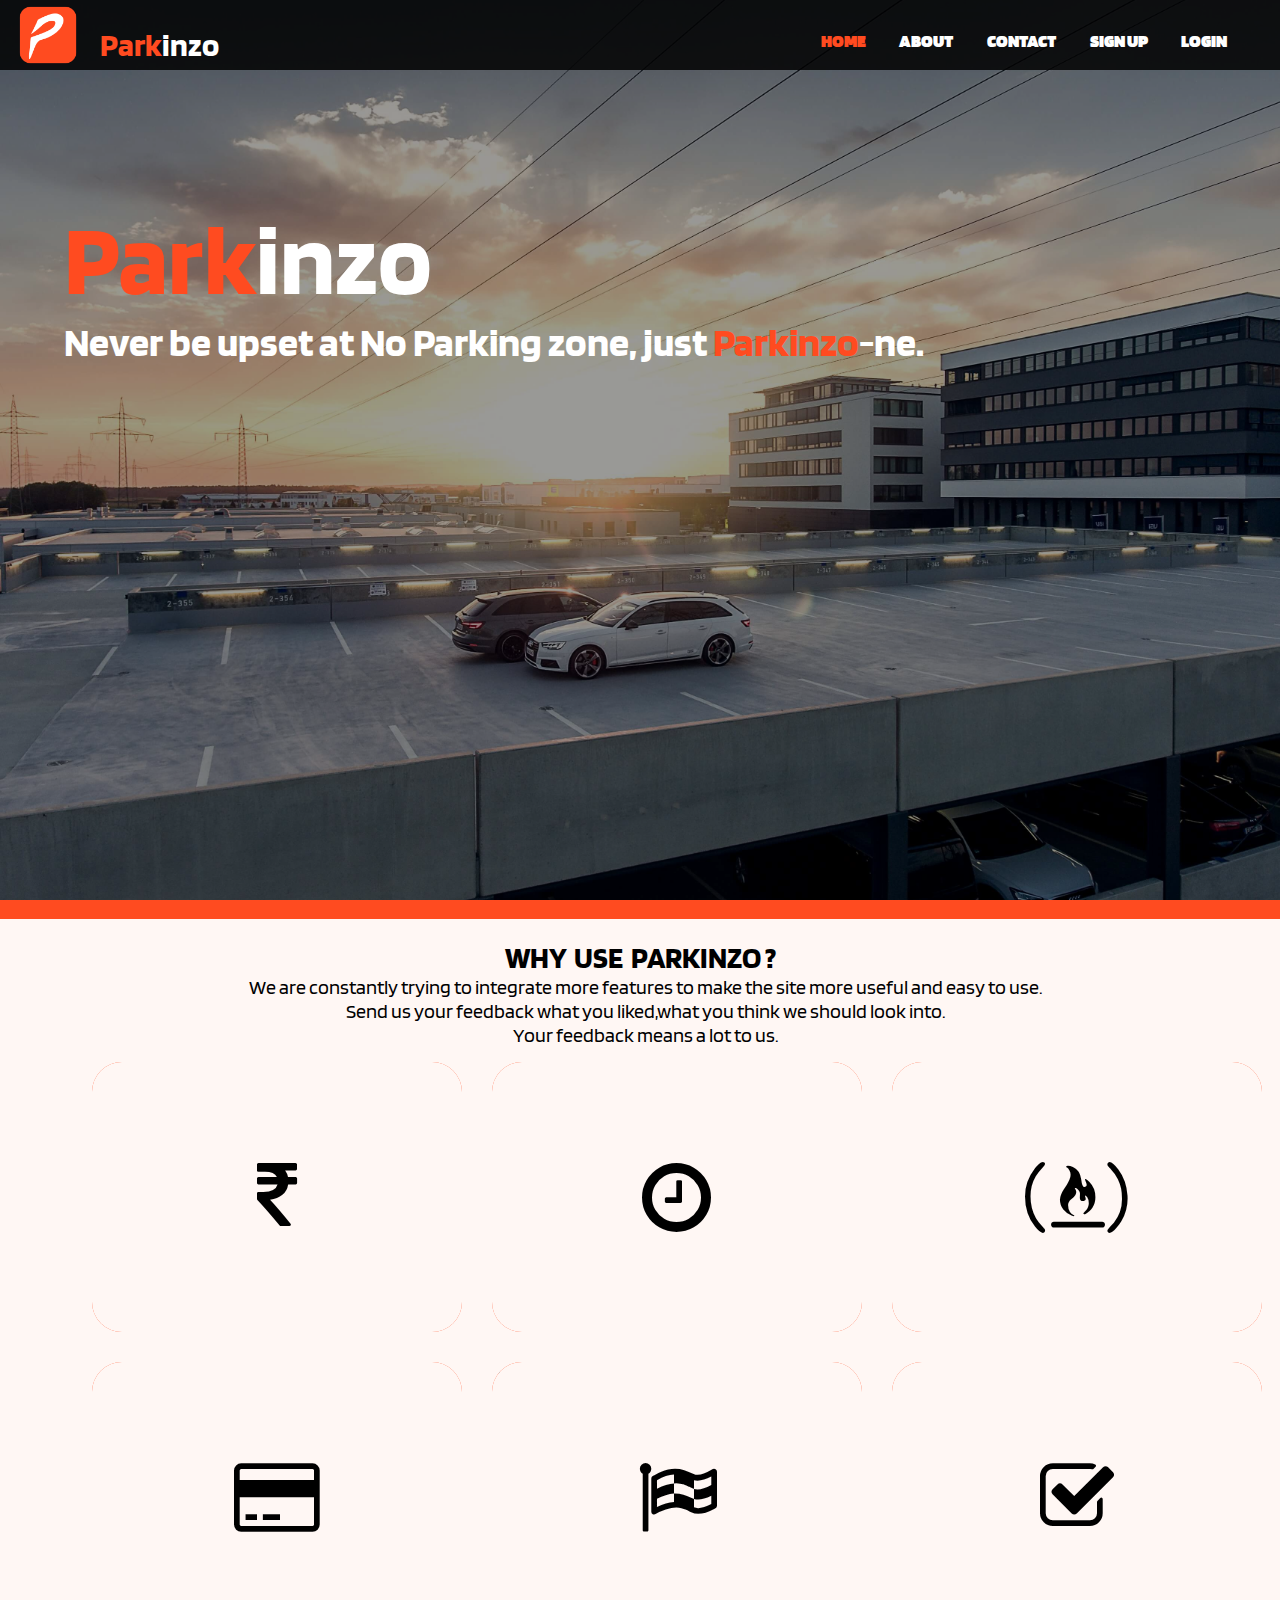
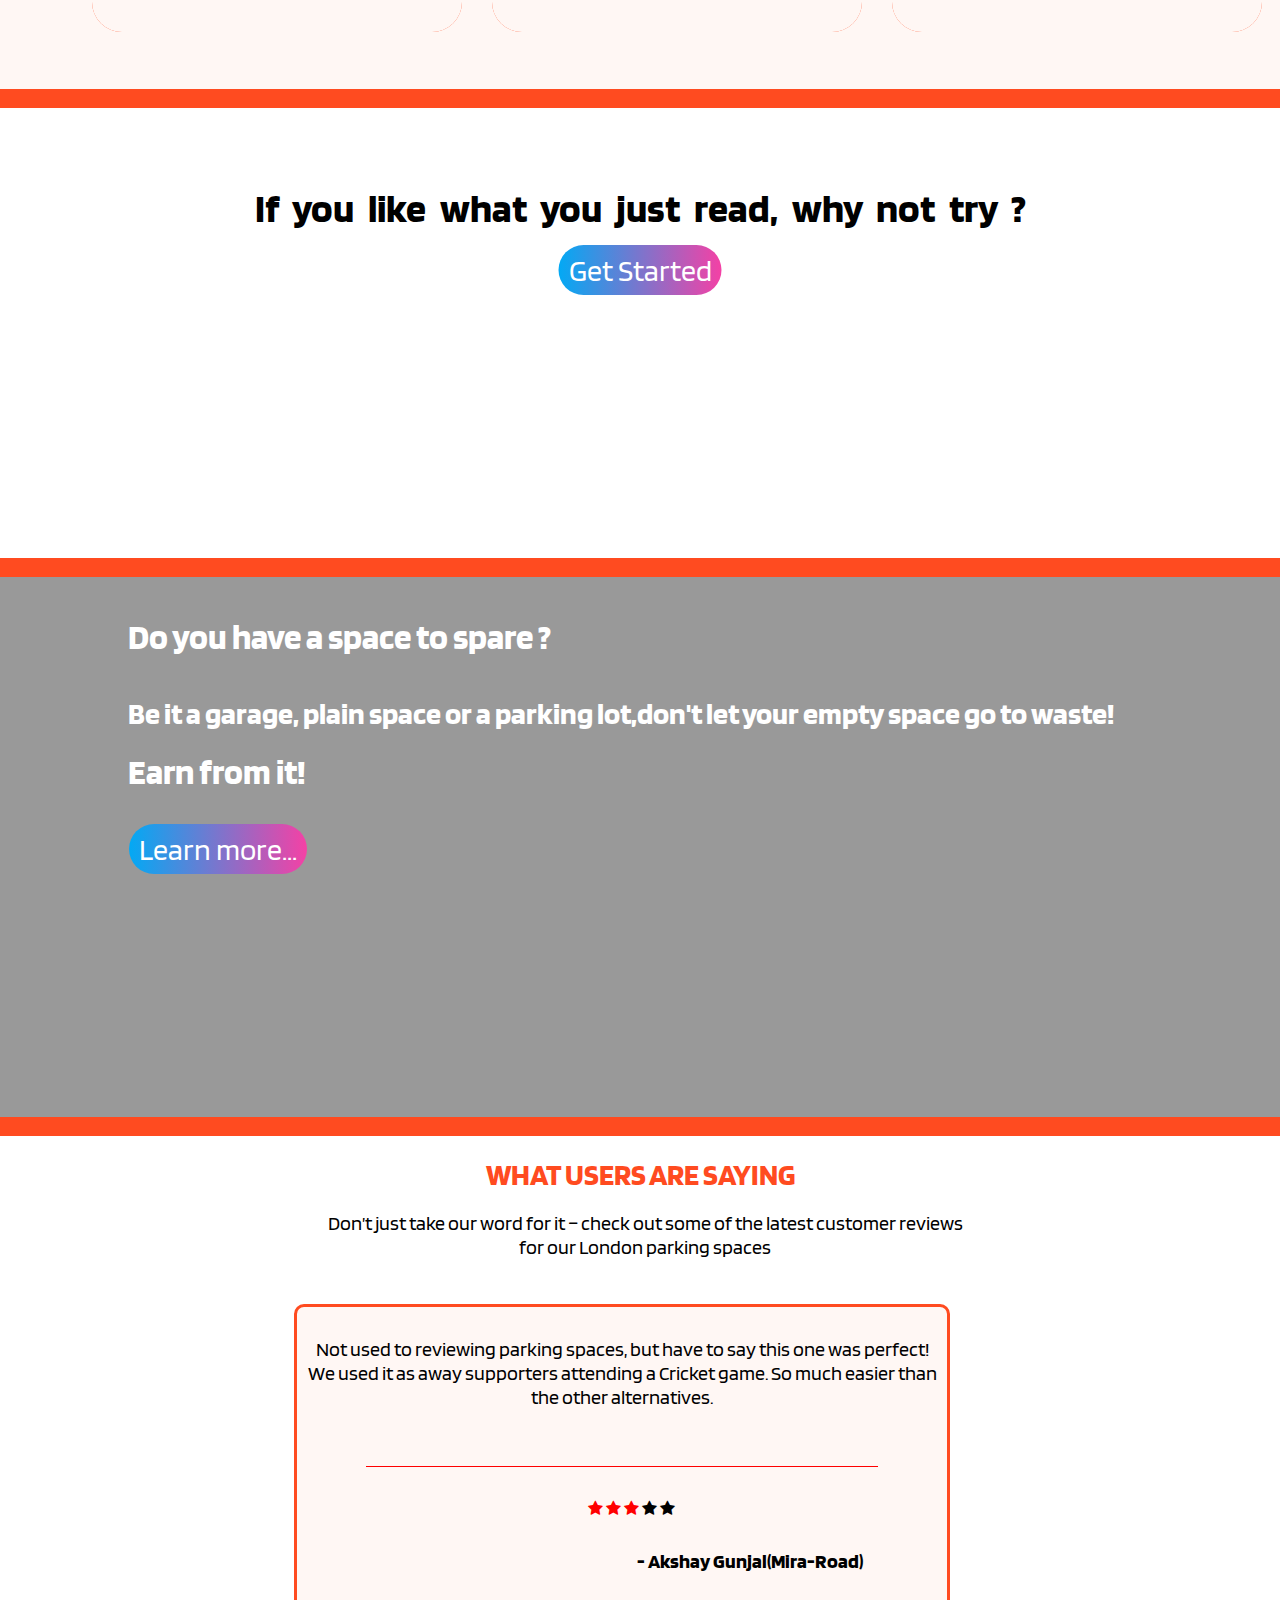
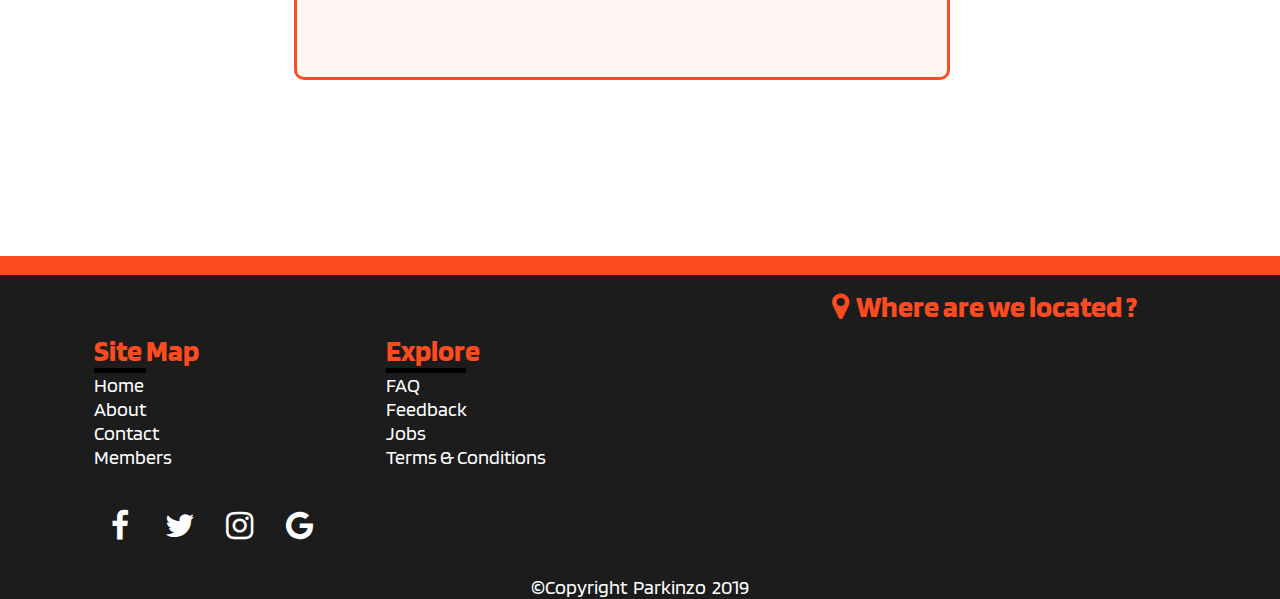
<file: index.html>
<!DOCTYPE html>
<html lang="en">

<head>

    <meta charset="UTF-8">
    <link rel="icon" href="images/logo.png" >
    <title>Parkinzo | Welcome</title>
    <link rel="manifest" href="manifest.json" content-type="application/json">

    <link rel="stylesheet" type="text/css" href="css/style.css">
    <meta name="viewport" content="width=device-width, initial-scale=1.0,user-scalable=no">
    <link href="https://fonts.googleapis.com/css?family=Blinker&display=swap" rel="stylesheet">
    <link rel="stylesheet" href="https://cdnjs.cloudflare.com/ajax/libs/font-awesome/4.7.0/css/font-awesome.min.css">
    <link rel="stylesheet" href="https://stackpath.bootstrapcdn.com/font-awesome/4.7.0/css/font-awesome.min.css">

</head>

<body>

    <!-- this is audio file to play on startup-->
    <audio autoplay>
        <source src="magic.mp3" type="audio/mpeg">
    </audio>
     <div class="home-bg"> 
    <!-- below includes the background and navbar content -->
    
        <!-- nav semantic elements -->
        <nav id="navbar">
            <!-- logo is specified below -->
            <img class="logo" src="images\logo.png" alt="park"><h1><span style="color: #ff4b20;">Park</span><span>inzo</span></h1>
          
            <ul>
                <li><a style="color: #ff4b20" href="index.html">HOME</a></li>
                <li><a href="about.html">ABOUT</a></li>
                <li><a href="contact.html">CONTACT</a></li>
                <li><a href="signup.html">SIGN UP</a></li>
                <li><a href="login.html">LOGIN</a></li> 
            </ul> 
        </nav>
            <nav class="topnav" id="myTopnav">
            	<img class="logo" src="images\logo.png" alt="park"><h1><span style="color: #ff4b20;">Park</span><span style="color: #fff;">inzo</span></h1>
            	
            	<a href="#home">HOME</a>
            	<a href="#news">ABOUT</a>
            	<a href="#contact">CONTACT</a>
            	<a href="#about">SIGNUP</a>
            	<a href="#about">LOGIN</a>
  				<a href="javascript:void(0);" class="icon" onclick="myFunction()">
    			<i class="fa fa-bars"></i>
  				</a>
            </nav>
        
     


        <!-- header section starts here -->
        <div class="home-bg-overlay">
            <div class="home-bg-content">
                <h1><span style="color: #ff4b20;">Park</span><span>inzo</span></h1>
                <!--                <h2>Because life is too precious to waste time to find parking.</h2>-->
                <h2>Never be upset at No Parking zone, just <span style="color: #ff4b20;">Parkinzo</span>-ne.</h2>
            </div>
        </div>
        <!-- head section ends here -->

    </div>

    <div class="section-border-o"><br></div>

    <!-- first section reflecting features -- center aligned -->
    <div style="background-color: #fff7f4;">
        <div class="head">
            <h1>WHY &nbsp;USE &nbsp;PARKINZO ?</h1>
            <p>We are constantly trying to integrate more features
                to make the site more useful and easy to use.
                <p>Send us your feedback what you liked,what you think we should look into.</p>
                <p>Your feedback means a lot to us.</p>
        </div>

        <!-- all features listed in nested division and grids -->
        <div class="containers">
                <div class="box1">
                    <div class="icon">
                        <i class="fa fa-inr" aria-hidden="true"></i></div>
                    <div class="contents">
                        <h3>Save Money</h3>
                        <p>Spaces are cheaper than on-street parking.</p>
                    </div>
                </div>
                <div class="box1">
                    <div class="icon">
                    <i class="fa fa-clock-o" aria-hidden="true"></i></div>
                    <div class="contents">
                        <h3>Save Time</h3>
                        <p>Save time by pre booking parking.</p>
                    </div>
                </div>
                <div class="box1">
                    <div class="icon">
                    <i class="fa fa-free-code-camp" aria-hidden="true"></i></div>
                    <div class="contents">
                        <h3>Save Fuel</h3>
                        <p>No more circling around for parking. Navigate directly to the reserved parking space.</p>
                    </div>
                </div>
                <br><br>
                <div class="box1">
                    <div class="icon">
                    <i class="fa fa-credit-card" aria-hidden="true"></i></div>
                    <div class="contents">
                        <h3>Pay Cashless</h3>
                        <p>Pay from your existing digital wallet,card, netbanking within few seconds.You recieve an OTP after paying</p>
                    </div>
                </div>

                <div class="box1">
                    <div class="icon">
                    <i class="fa fa-flag-checkered" aria-hidden="true"></i></div>>
                    <div class="contents">
                        <h3>Guranteed Parking Space</h3>
                        <p>Search & book a parking in seconds – anytime, anywhere with advance booking your parking space get reserved only for you.</p>
                    </div>
                </div>

                <div class="box1">
                    <div class="icon">
                    <i class="fa fa-check-square-o" aria-hidden="true"></i></div>
                    <div class="contents">
                        <h3>Hassle-Free</h3>
                        <p>Get real time occupancy info of off-street and on-street parking for
                         short time booking.</p>
                    </div>
                </div>
        </div>
        <br><br><br><br><br><br><br><br><br><br><br><br><br><br><br><br><br><br>
    </div>

    <div class="section-border-o"><br></div>

    <!-- second section starts here -->
    <!-- bg image has fixed effect -->
    <div style="text-align:center;" class="try">
        <br><br><br><br>
        <h1>If you like what you just read, why not try ?</h1>
        <br><br>
        <a href="signup.html">Get Started</a>
        <br>
    </div>
    <!-- econd section ends here -->

    <div class="section-border-o"><br></div>

    <!-- third section starts here -->
    <!-- bg image has fixed effect -->
    <div class="rent">
        <div class="rent-bg-overlay">
            <div style="color: white;" class="rent-content">
                <br><br>
                <h1>Do you have a space to spare ?</h1>
                <br><br>
                <div>
                    <h2>Be it a garage, plain space or a parking lot,don't let your empty space go to waste!</h2><br>
                    <h2 style="font-size: 35px;">Earn from it!</h2>
                    <br><br><br>
                    <a href="#">Learn more...</a>
                </div>
            </div>
        </div>
    </div>

    <div class="section-border-o"><br></div>

    <!-- testimonial section starts here -->
    <!-- all users reviews are hard coded in html -->
    <div  class="testimonials">
            <div class="head">
                <h1 style="color:#ff4b20; ">WHAT USERS ARE SAYING</h1>
                <br>
                <p>Don’t just take our word for it – check out some of the latest customer reviews</p>
                <p>for our London parking spaces</p>
                <br>
            </div>
        <div class="out">  
            <div class="one">
                    <p>Not used to reviewing parking spaces, but have to say this one was perfect!
                    We used it as away supporters attending a Cricket game. So much easier
                     than the other alternatives.</p>
                    <br>
                    <br>
                    <br>
                        <div style="background-color: red;width: 80%;margin-left:10%;margin-right:20%;height: 1px;">
                        </div>    
                        <div class="star">
                            <span class="fa fa-star checked"></span>
                            <span class="fa fa-star checked"></span>
                            <span class="fa fa-star checked"></span>
                            <span class="fa fa-star"></span>
                            <span class="fa fa-star"></span>
                        </div>  
                        <div class="head">
                            <br>
                            <h3 style=" padding-top: 12px;padding-left:40% ">-&nbsp;Akshay Gunjal(Mira-Road)

                        </div>  
                </div>
                <div class="one">
                    <p>Was extremely easy, no need to stress about where I will park anymore.
                    Before it was a complete nightmare to find somewhere in Borivali that
                     was not prohibitively expensive.</p>
                    <br>
                    <br>
                    <br>
                        <div style="background-color: red;width: 80%;margin-left:10%;margin-right:20%;height: 1px;">
                        </div>    
                        <div class="star">
                            <span class="fa fa-star checked"></span>
                            <span class="fa fa-star checked"></span>
                            <span class="fa fa-star checked"></span>
                            <span class="fa fa-star checked"></span>
                            <span class="fa fa-star"></span>
                        </div>  
                        <div class="head">
                            <br>
                            <h3 style=" padding-top: 12px;padding-left:40% ">-&nbsp;Nehal Lopes(Virar)</h3>

                        </div>  
                </div>
                <div class="one">
                    <p>I used this space for a hospital appointment in Gujarat. The whole Parkinzo
                     experience has been great! So easy to find and book a space at a brilliant
                      price too! Saved us a bundle of money and stress.</p>
                    <br>
                    <br>
                    <br>
                        <div style="background-color: red;width: 80%;margin-left:10%;margin-right:20%;height: 1px;">
                        </div>    
                        <div class="star">
                            <span class="fa fa-star checked"></span>
                            <span class="fa fa-star checked"></span>
                            <span class="fa fa-star checked"></span>
                            <span class="fa fa-star"></span>
                            <span class="fa fa-star"></span>
                        </div>  
                        <div class="head">
                            <br>
                            <h3 style=" padding-top: 12px;padding-left:40% ">-&nbsp;Ashutosh (Borivali)</h3>

                        </div>  
                </div>
                <div class="one">
                    <p>Simple and easy-to-use app, perfect for my commute into work. Saves on stress
                     of having to find a space in the morning in such a difficult area to find
                      parking.Thanks alot Parkinzo</p>
                    <br>
                    <br>
                    <br>
                        <div style="background-color: red;width: 80%;margin-left:10%;margin-right:20%;height: 1px;">
                        </div>    
                        <div class="star">
                            <span class="fa fa-star checked"></span>
                            <span class="fa fa-star checked"></span>
                            <span class="fa fa-star checked"></span>
                            <span class="fa fa-star checked"></span>
                            <span class="fa fa-star"></span>
                        </div>  
                        <div class="head">
                            <br>
                            <h3 style=" padding-top: 12px;padding-left:40% ">-&nbsp;Varesh kakkadan(Bhayander)</h3>

                        </div>  
                </div>
                <div class="one">
                    <p>The convenient parking made our stay all the more enjoyable. Cheaper than the
                     train and cheaper than other car parks too. Easy booking system and
                      pre-payment takes the stress out of finding cash.</p>
                    <br>
                    <br>
                    <br>
                        <div style="background-color: red;width: 80%;margin-left:10%;margin-right:20%;height: 1px;">
                        </div>    
                        <div class="star">
                            <span class="fa fa-star checked"></span>
                            <span class="fa fa-star checked"></span>
                            <span class="fa fa-star checked"></span>
                            <span class="fa fa-star checked"></span>
                            <span class="fa fa-star checked"></span>
                        </div>  
                        <div class="head">
                            <br>
                            <h3 style=" padding-top: 12px;padding-left:40% ">-&nbsp;Smit Tawar(Andheri)</h3>

                        </div>  
                </div>
                <div class="one">
                    <p>Such a higher quality than other places nearby! Really easy to find and the
                     staff are very professional and friendly. It was also very easy to book
                      using the app, there are spaces all over .</p>
                    <br>
                    <br>
                    
                        <div style="background-color: red;width: 80%;margin-left:10%;margin-right:20%;height: 1px;">
                        </div>    
                        <div class="star">
                            <span class="fa fa-star checked"></span>
                            <span class="fa fa-star checked"></span>
                            <span class="fa fa-star checked"></span>
                            <span class="fa fa-star checked"></span>
                            <span class="fa fa-star"></span>
                        </div>  
                        <div class="head">
                        	<br>
                           
                            <h3 style=" padding-top: 12px;padding-left:40% ">-&nbsp;Sagar Sheth(Churchgate)</h3>
                        </div>
                </div>    
        </div> 
    </div>
    
<script>
function myFunction() {
  var x = document.getElementById("myTopnav");
  if (x.className === "topnav") {
    x.className += " responsive";
  } else {
    x.className = "topnav";
  }
}
</script>
<script>
var myIndex = 0;
carousel();

function carousel() {
  var i;
  var x = document.getElementsByClassName("one");
  for (i = 0; i < x.length; i++) {
    x[i].style.display = "none";  
  }
  myIndex++;
  if (myIndex > x.length) {myIndex = 1}    
  x[myIndex-1].style.display = "block";  
  setTimeout(carousel, 2000); // Change image every 2 seconds
}
</script>

              
    <div class="section-border-o"><br></div>
    
    
    <footer>
        <div id="footer">
            <div style="color: #ff4b20;" id="left-footer">
                <br><br><br>
                <div id="footer-site-links">
                    <ul style="list-style-type: none;">
                        <h2>Site Map</h2>
                        <div style="background-color: black;height: 5px;width:50%;"></div>
                        <li><a href="index.html">Home</a></li>
                        <li><a href="about.html">About</a></li>
                        <li><a href="contact.html">Contact</a></li>
                        <li><a href="#">Members</a></li>
                    </ul>
                    <ul style="list-style-type: none;">
                        <h2>Explore</h2>
                        <div style="background-color: black;height: 5px;width:50%;"></div>
                        <li><a href="#">FAQ</a></li>
                        <li><a href="#">Feedback</a></li>
                        <li><a href="#">Jobs</a></li>
                        <li><a href="#">Terms & Conditions</a></li>
                    </ul>
                </div><br><br>
                <div class="wrapper">
                    <ul>
                        <li><a href="#"><i class="fa fa-facebook fa-2x" aria-hidden="true"></i></a></li>
                        <li><a href="#"><i class="fa fa-twitter fa-2x" aria-hidden="true"></i></a></li>
                        <li><a href="#"><i class="fa fa-instagram fa-2x" aria-hidden="true"></i></a></li>
                        <li><a href="#"><i class="fa fa-google fa-2x" aria-hidden="true"></i></a></li>
                    </ul>
                </div>
            </div>



            <div id="right-footer">
                <h2 style="color: #ff4b20;"><i class="fa fa-map-marker" aria-hidden="true"></i>&nbsp;&nbsp;Where are we located ?</h2>
                <br>
                <div>
                    <iframe src="https://www.google.com/maps/embed?pb=!1m18!1m12!1m3!1d3767.222610388061!2d72.85372091490721!3d19.22912765213814!2m3!1f0!2f0!3f0!3m2!1i1024!2i768!4f13.1!3m3!1m2!1s0x3be7b0d6e771d27b%3A0xcfe3c6ecba9c4c92!2sBhandarkar%20Bhavan%2C%20Sundar%20Nagar%2C%20Borivali%20West%2C%20Mumbai%2C%20Maharashtra%20400092!5e0!3m2!1sen!2sin!4v1566710714948!5m2!1sen!2sin" width="380" height="220" frameborder="0" style="border:0;" allowfullscreen="">
                    </iframe>
                </div>
            </div>
        </div>

        <div style="background-color: #1c1c1c;text-align:center;">
            <p style="color: white;">&copy;Copyright &nbsp;Parkinzo&nbsp; 2019</p>
        </div>
    </footer>

</body></html>
</file>
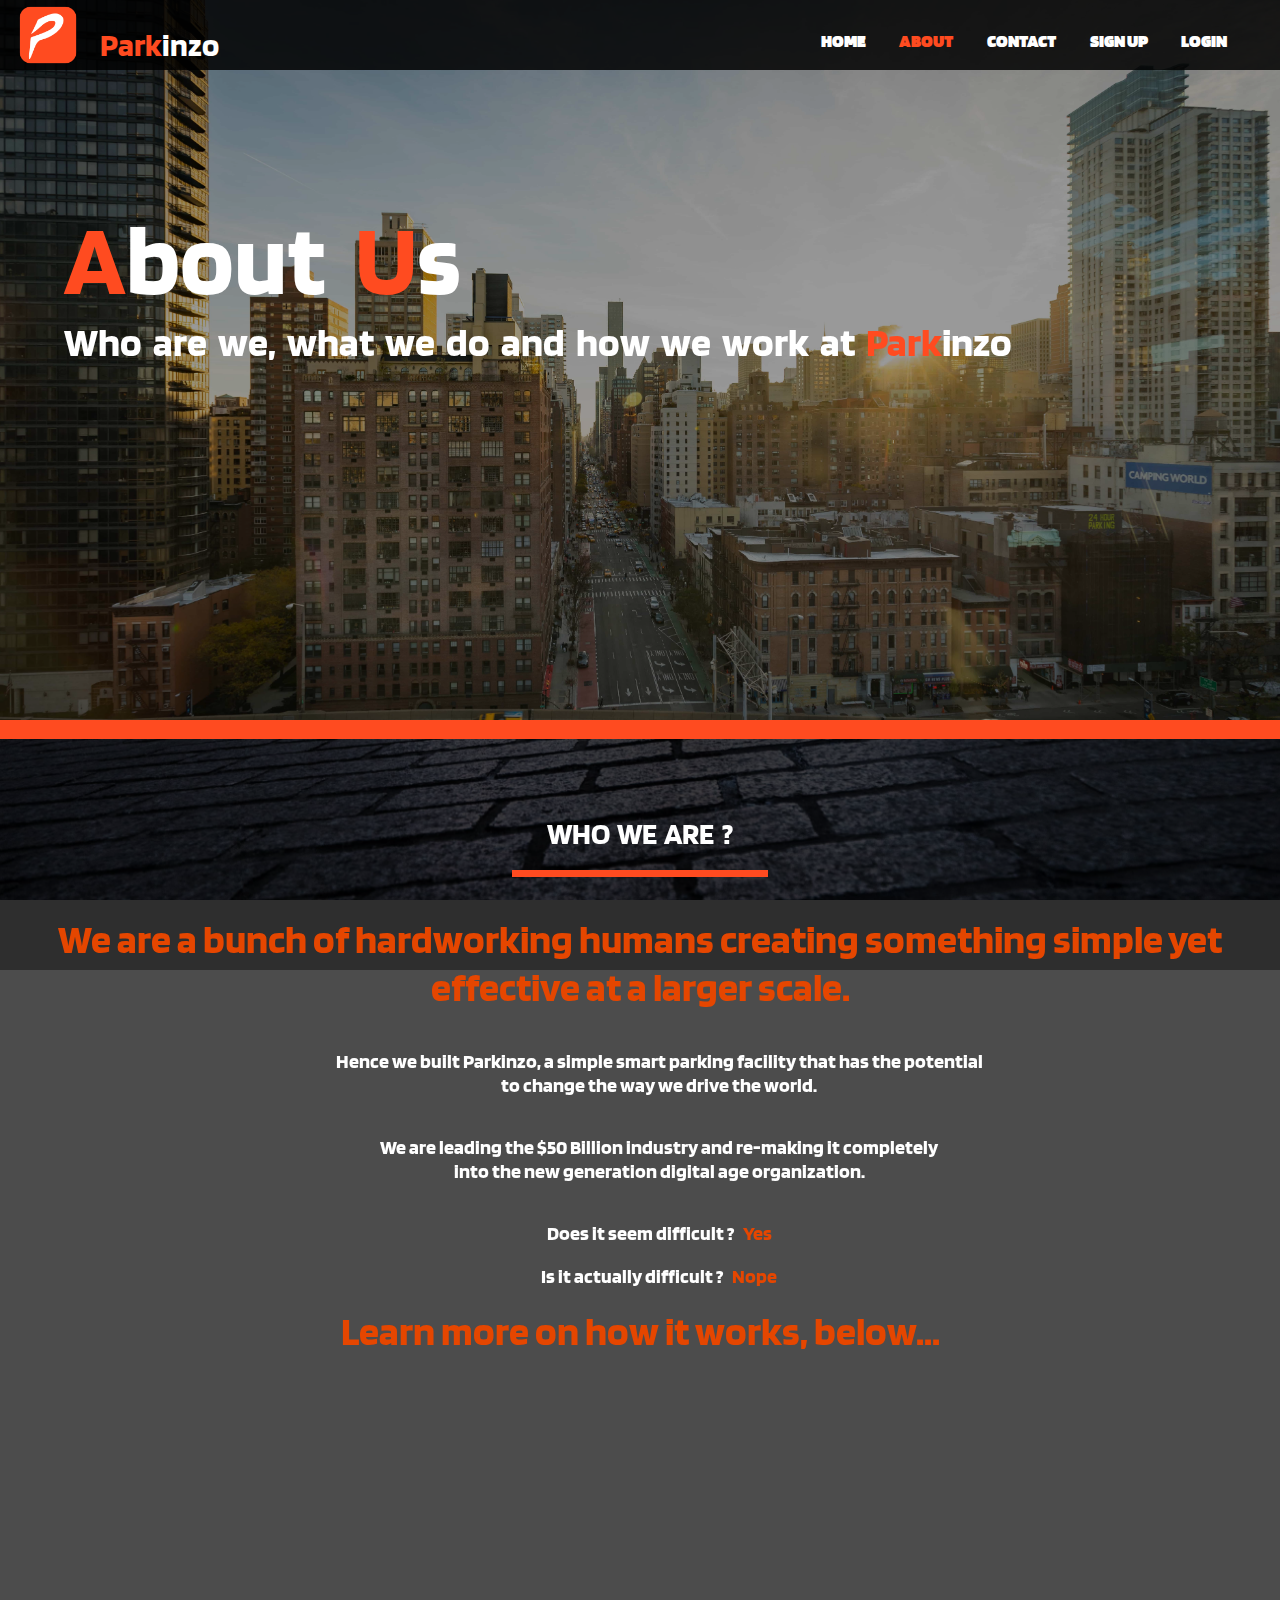
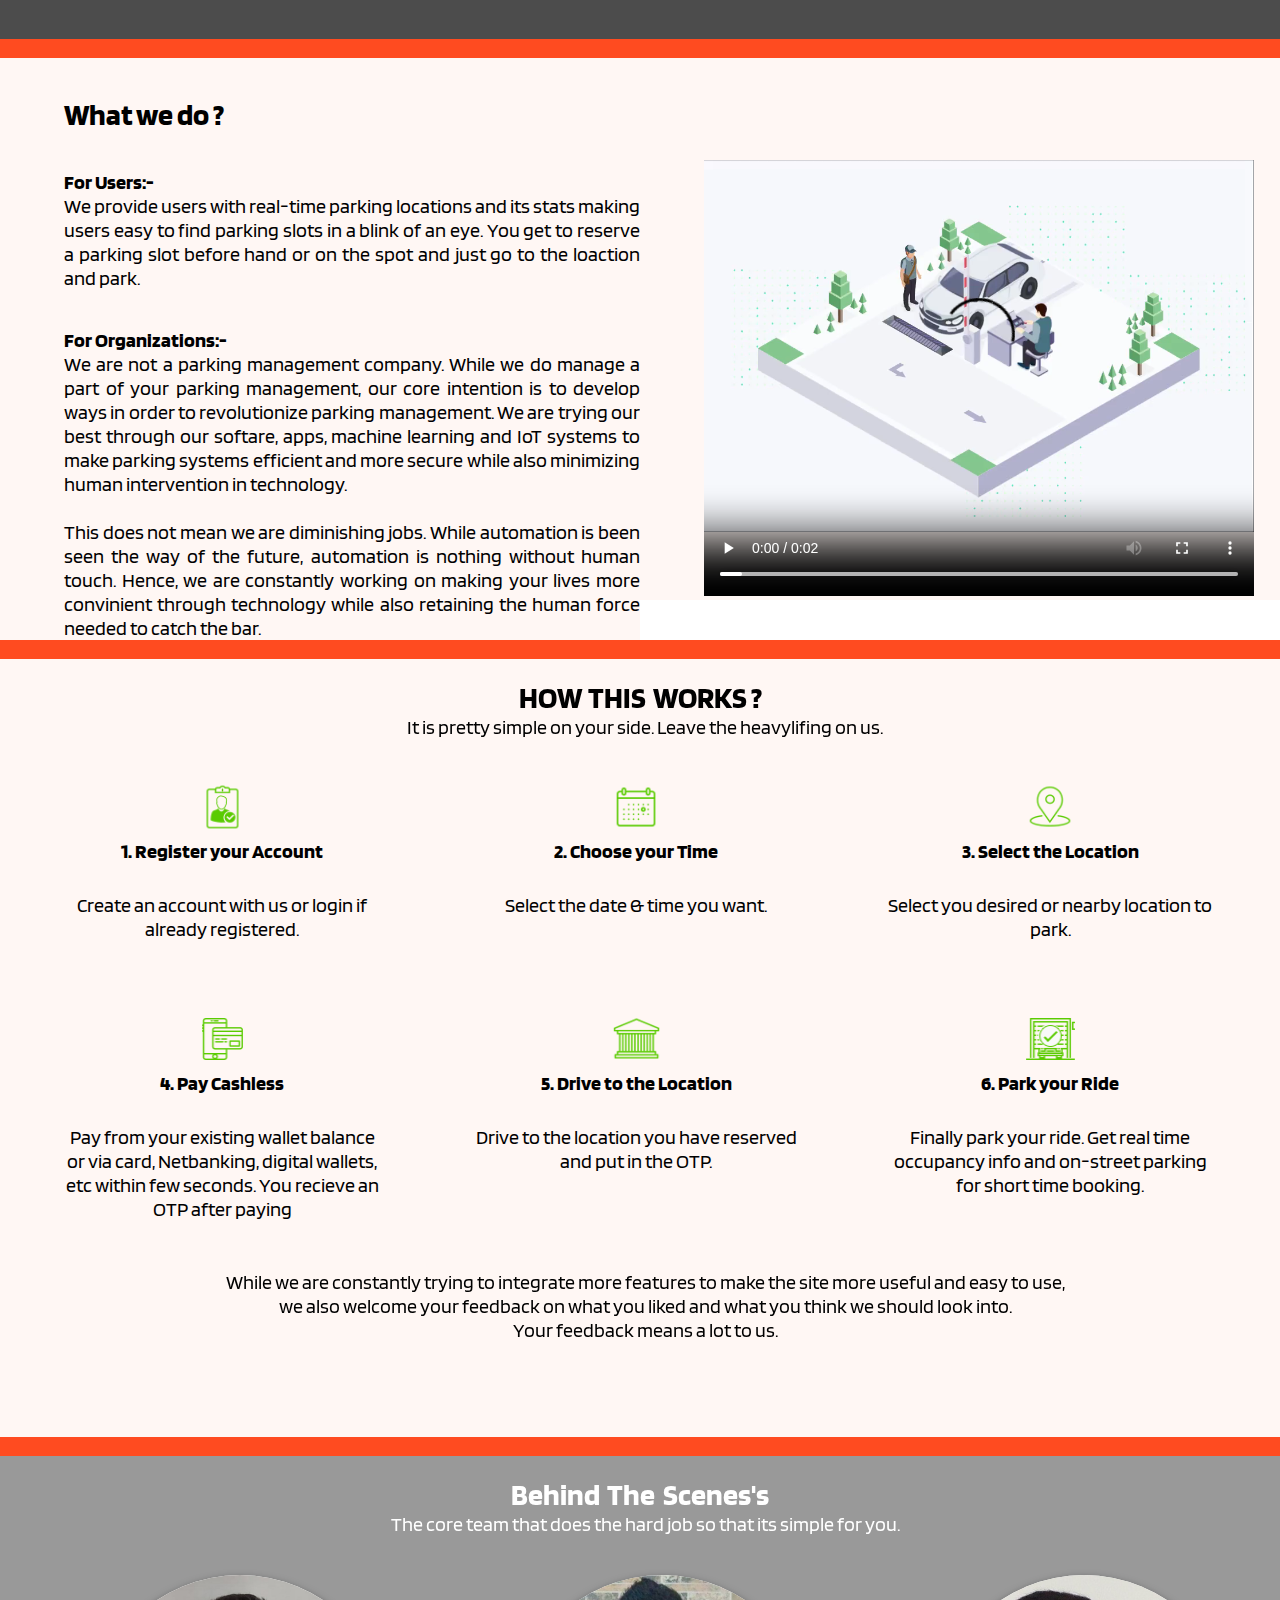
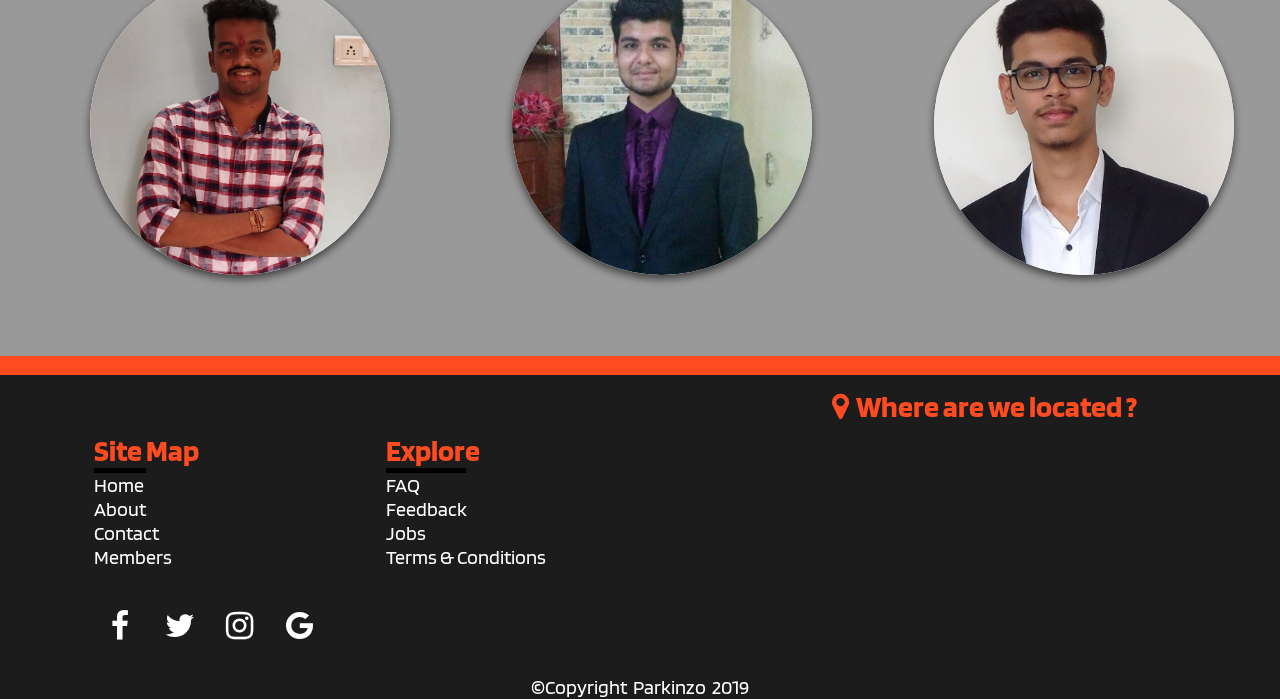
<file: about.html>
<!DOCTYPE html>
<html lang="en">

<head>
    <meta charset="UTF-8">
    <title>Parkinzo | About us</title>
    <link rel="manifest" href="manifest.json" content-type="application/json">

    <link rel="icon" href="images\logo.png">
    <meta name="viewport" content="width=device-width, initial-scale=1.0,user-scalable=no">
    <link rel="stylesheet" type="text/css" href="css/style.css">
    <link href="https://fonts.googleapis.com/css?family=Blinker&display=swap" rel="stylesheet">
    <link rel="stylesheet" href="https://stackpath.bootstrapcdn.com/font-awesome/4.7.0/css/font-awesome.min.css">
</head>
<body>
    <div class="about-bg">
        <nav id="navbar">
            <img class="logo" src="images\logo.png" alt="park">
            <h1><span style="color: #ff4b20;">Park</span><span>inzo</span></h1>
            <ul>
                <li><a href="index.html">HOME</a></li>
                <li><a style="color: #ff4b20" href="about.html">ABOUT</a></li>
                <li><a href="contact.html">CONTACT</a></li>
                <li><a href="signup.html">SIGN UP</a></li>
                <li><a href="login.html">LOGIN</a></li>
            </ul>
        </nav>
        <nav class="topnav" id="myTopnav">
                <img class="logo" src="images\logo.png" alt="park"><h1><span style="color: #ff4b20;">Park</span><span style="color: #fff;">inzo</span></h1>
                
                <a href="#home">HOME</a>
                <a href="#news">ABOUT</a>
                <a href="#contact">CONTACT</a>
                <a href="#about">SIGNUP</a>
                <a href="#about">LOGIN</a>
                <a href="javascript:void(0);" class="icon" onclick="myFunction()">
                <i class="fa fa-bars"></i>
                </a>
        </nav>
        <div class="home-bg-overlay">
            <div class="home-bg-content slidein">
                <h1><span style="color: #ff4b20;">A</span><span>bout</span> &nbsp;<span style="color: #ff4b20;">U</span><span>s</span></h1>
                <!--                <h2>Because life is too precious to waste time to find parking.</h2>-->
                <h2>Who are we, what we do and how we work at <span style="color: #ff4b20;">Park</span><span>inzo</span></h2>
            </div>
        </div>
    </div>

    <div class="section-border-o"><br></div>

    <div style="text-align:center;" class="who-we-are">
        <div class="home-bg-overlay">
            <br><br><br><br>
            <h1>WHO &nbsp;WE &nbsp;ARE &nbsp;?</h1><br>
            <div class="dash"></div>
            <br><br>
            <h2 style="color: #e54600;">We are a bunch of hardworking humans creating something simple yet <br>effective at a larger scale.</h2>
            <br><br>
            <h3 style="text-align: center;">Hence we built Parkinzo, a simple smart parking facility that has the potential<br>to change the way we drive the world.</h3><br><br>
            <h3 style="text-align: center;">We are leading the $50 Billion industry and re-making it completely</h3>
             <h3> into the new generation digital age organization.</h3><br><br>
            <h3>Does it seem difficult ? &nbsp;&nbsp;<span style="color: #e54600;">Yes</span></h3><br>
            <h3>Is it actually difficult ? &nbsp;&nbsp;<span style="color: #e54600;">Nope</span></h3><br>
            <h2 style="color: #e54600;">Learn more on how it works, below...</h2>
            <br>        
        </div>
    </div>

    <div class="section-border-o"><br></div>
	
	<div class="row">
        <div style="text-align: left; text-align: justify;
        background-color: #fff7f4;" class="what-we-do">
            <h1>What we do ?</h1><br><br>
            <h3>For Users:-</h3>
            <p>We provide users with real-time parking locations and its stats making users easy to find parking slots in a blink of an eye. You get to reserve a parking slot before hand or on the spot and just go to the loaction and park.</p>
            <br><br>
            <h3>For Organizations:- </h3>
            <p>We are not a parking management company. While we do manage a part of your parking management, our core intention is to develop ways in order to revolutionize parking management. We are trying our best through our softare, apps, machine learning and IoT systems to make parking systems efficient and more secure while also minimizing human intervention in technology. <br><br>This does not mean we are diminishing jobs. While automation is been seen the way of the future, automation is nothing without human touch. Hence, we are constantly working on making your lives more convinient through technology while also retaining the human force needed to catch the bar.</p>
        </div>
        <div class="what-we-do" style="background-color:#fff7f4;">
            <video  autoplay loop controls>
                <source src="images\parking.mp4" type="video/mp4">
            </video>
        </div>
    </div>

   <div class="section-border-o"><br></div>

    <div style="background-color: #fff7f4;">
        <div class="head">
            <h1>HOW &nbsp;THIS &nbsp;WORKS ?</h1>
            <p>It is pretty simple on your side. Leave the heavylifing on us.</p>
        </div>
		<div class="row how-this-works">
            <div class="column">
                    <img src="images/register-account.png" alt="">
                <h3>1. Register your Account</h3>
                <p>Create an account with us or login if already registered.</p>
            </div>


            <div class="column">
                    <img src="images/select-time.png" alt="">
                <h3>2. Choose your Time</h3>
                <p>Select the date & time you want.</p>
            </div>


            <div class="column">
                    <img src="images/find-place.png" alt="">
                <h3>3. Select the Location</h3>
                <p>Select you desired or nearby location to park.</p>
            </div>

            <div class="column">
                    <img src="images/pay.png" alt="">
                <h3>4. Pay Cashless</h3>
                <p>Pay from your existing wallet balance or via card, Netbanking, digital wallets, etc within few seconds. You recieve an OTP after paying</p>
            </div>

            <div class="column">
                    <img src="images/get-place.png" alt="">
                <h3>5. Drive to the Location</h3>
                <p>Drive to the location you have reserved and put in the OTP.</p>
            </div>

            <div class="column">
                    <img src="images/park.png" alt="">
                <h3>6. Park your Ride</h3>
                <p>Finally park your ride. Get real time occupancy info and on-street parking for short time booking.</p>
            </div>

        </div>
        <br>
        <div class="head">
            <p>While we are constantly trying to integrate more features
                to make the site more useful and easy to use,</p>
            <p>we also welcome your feedback on what you liked and what you think we should look into.</p>
            <p>Your feedback means a lot to us.</p>
        </div>
        <br><br><br><br><br>
    </div>

    <div class="section-border-o"><br></div>


    <div class="rents">
        <div style="color: white;" class="rent-bg-overlay">
            <div class="head">
                <h1>Behind &nbsp;The &nbsp;Scenes's</h1>
                <p>The core team that does the hard job so that its simple for you.</p>
            </div>
            <div class="rows">
                <div class="columns">
                    <div class="flip-card">
                        <div class="flip-card-inner">
                            <div class="flip-card-front" >
                                <img src="images/rahul1.jpeg" alt="">
                            </div>
                            <div class="flip-card-back">
                                <br><br><br><br>
                                <h3>Rahul Killekar</h3><br> 
                                <p>Co-founder & Chairman</p> 
                            </div>
                        </div>
                    </div>
                </div>
                <div class="columns">
                    <div class="flip-card">
                        <div class="flip-card-inner">
                            <div class="flip-card-front">
                                <img src="images/rishan.jpg" alt="">
                            </div>
                            <div class="flip-card-back">
                                <br><br><br><br>
                                <h3>Rishan Mascarenhas</h3><br>
                                <p>Founder & CEO</p> 
                            </div>
                        </div>
                    </div>
                </div>
                <div class="columns">
                    <div class="flip-card">
                        <div class="flip-card-inner">
                            <div class="flip-card-front">
                                <img src="images/nikhil.jpg" alt="">
                            </div>
                            <div class="flip-card-back">
                                <br><br><br><br>
                                <h3>Nikhil Patil</h3><br >
                                <p>Co-founder & CTO</p> 
                            </div>
                        </div>
                    </div>
                </div>
            </div>
        </div>
    </div>
<script>
function myFunction() {
  var x = document.getElementById("myTopnav");
  if (x.className === "topnav") {
    x.className += " responsive";
  } else {
    x.className = "topnav";
  }
}
</script>


    <div class="section-border-o"><br></div>

    <footer>
        <div id="footer">
            <div style="color: #ff4b20;" id="left-footer">
                <br><br><br>
                <div id="footer-site-links">
                    <ul style="list-style-type: none;">
                        <h2>Site Map</h2>
                        <div style="background-color: black;height: 5px;width:50%;"></div>
                        <li><a href="index.html">Home</a></li>
                        <li><a href="about.html">About</a></li>
                        <li><a href="contact.html">Contact</a></li>
                        <li><a href="#">Members</a></li>
                    </ul>
                    <ul style="list-style-type: none;">
                        <h2>Explore</h2>
                        <div style="background-color: black;height: 5px;width:50%;"></div>
                        <li><a href="#">FAQ</a></li>
                        <li><a href="#">Feedback</a></li>
                        <li><a href="#">Jobs</a></li>
                        <li><a href="#">Terms & Conditions</a></li>
                    </ul>
                </div><br><br>
                <div class="wrapper">
                    <ul>
                        <li><a href="#"><i class="fa fa-facebook fa-2x" aria-hidden="true"></i></a></li>
                        <li><a href="#"><i class="fa fa-twitter fa-2x" aria-hidden="true"></i></a></li>
                        <li><a href="#"><i class="fa fa-instagram fa-2x" aria-hidden="true"></i></a></li>
                        <li><a href="#"><i class="fa fa-google fa-2x" aria-hidden="true"></i></a></li>
                    </ul>
                </div>
            </div>
            <div id="right-footer">
                <h2 style="color: #ff4b20;"><i class="fa fa-map-marker" aria-hidden="true"></i>&nbsp;&nbsp;Where are we located ?</h2>
                <br>
                <div>
                    <iframe src="https://www.google.com/maps/embed?pb=!1m18!1m12!1m3!1d3767.222610388061!2d72.85372091490721!3d19.22912765213814!2m3!1f0!2f0!3f0!3m2!1i1024!2i768!4f13.1!3m3!1m2!1s0x3be7b0d6e771d27b%3A0xcfe3c6ecba9c4c92!2sBhandarkar%20Bhavan%2C%20Sundar%20Nagar%2C%20Borivali%20West%2C%20Mumbai%2C%20Maharashtra%20400092!5e0!3m2!1sen!2sin!4v1566710714948!5m2!1sen!2sin" width="380" height="220" frameborder="0" style="border:0;" allowfullscreen="">
                    </iframe>
                </div>
            </div>
        </div>
        <div style="background-color: #1c1c1c;text-align:center;">
            <p style="color: white;">&copy;Copyright &nbsp;Parkinzo&nbsp; 2019</p>
        </div>
    </footer>

</body></html>
</file>
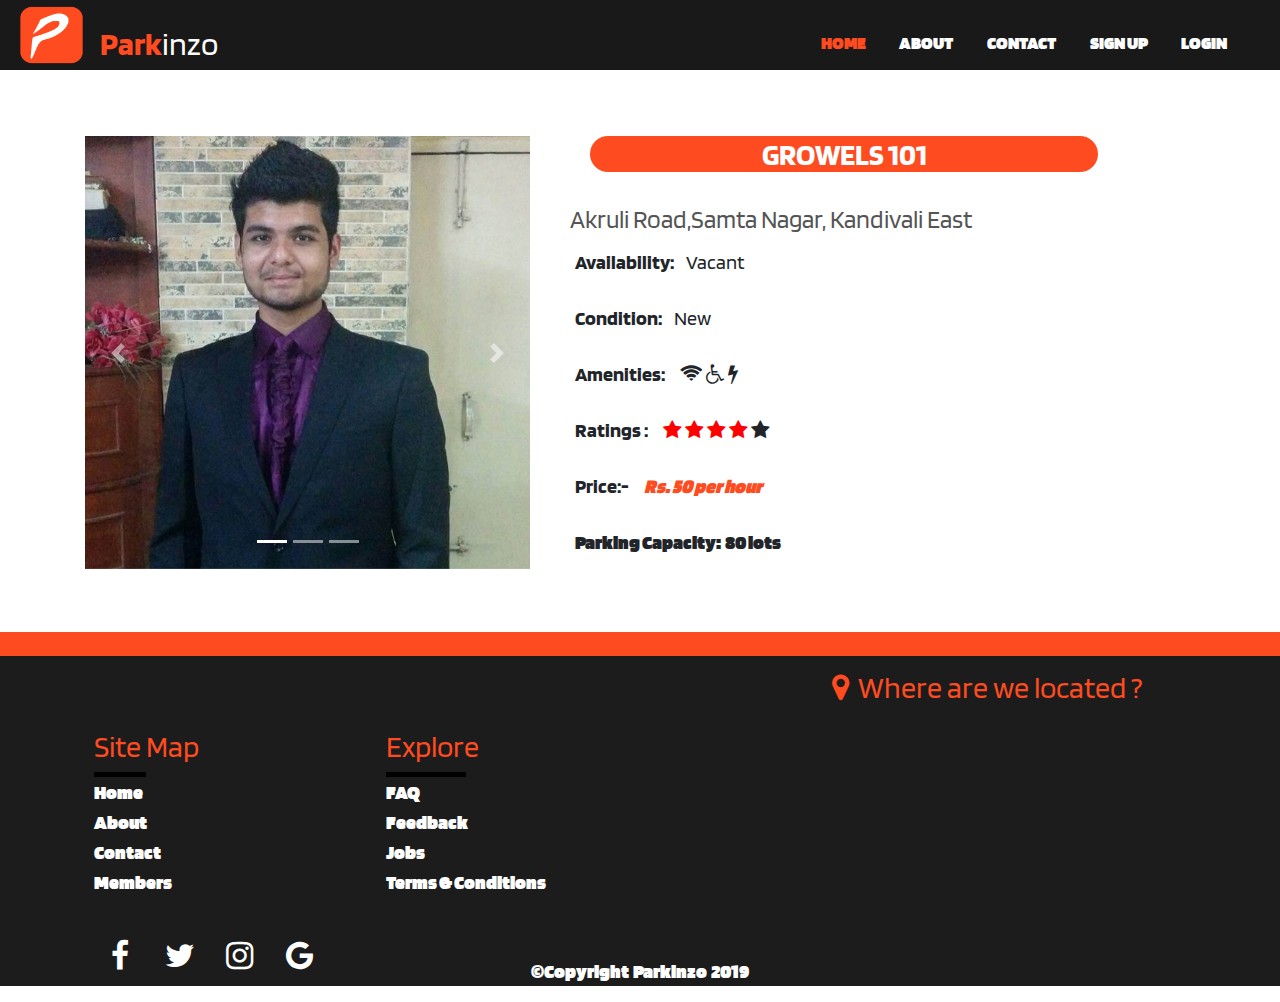
<file: details.html>
<!DOCTYPE html>
<html lang="en">

<head>
    <meta charset="UTF-8">
    <meta name="viewport" content="width=device-width, initial-scale=1.0,user-scalable=no">
    <link rel="icon" href="images/logo.png" >
    <title>Parkinzo| Parking Details</title>
    <link rel="stylesheet" type="text/css" href="css/style.css">
    <link href="https://fonts.googleapis.com/css?family=Blinker&display=swap" rel="stylesheet">
    <link rel="stylesheet" href="https://stackpath.bootstrapcdn.com/font-awesome/4.7.0/css/font-awesome.min.css">
    <link rel="stylesheet" href="https://stackpath.bootstrapcdn.com/bootstrap/4.3.1/css/bootstrap.min.css">
    <script src="https://code.jquery.com/jquery-3.3.1.slim.min.js"></script>
    <script src="https://cdnjs.cloudflare.com/ajax/libs/popper.js/1.14.7/umd/popper.min.js"></script>
    <script src="https://stackpath.bootstrapcdn.com/bootstrap/4.3.1/js/bootstrap.min.js"></script>
    
    
</head>
<body>
    <div class="bg">
<!-- nav semantic elements -->
        <nav id="navbar">
            <!-- logo is specified below -->
            <img class="logo" src="images\logo.png" alt="park" style="width:90px;"><h1><span style="color: #ff4b20; font-weight: bold">Park</span><span>inzo</span></h1>
            <ul>
                <li><a style="color: #ff4b20" href="index.html">HOME</a></li>
                <li><a href="about.html">ABOUT</a></li>
                <li><a href="contact.html">CONTACT</a></li>
                <li><a href="signup.html">SIGN UP</a></li>
                <li><a href="login.html">LOGIN</a></li> 
            </ul> 
        </nav>
            <nav class="topnav" id="myTopnav">
                <img class="logo" src="images\logo.png" alt="park"><h1><span style="color: #ff4b20;">Park</span><span style="color: #fff;">inzo</span></h1>
                <a href="#home">HOME</a>
                <a href="#news">ABOUT</a>
                <a href="#contact">CONTACT</a>
                <a href="#about">SIGNUP</a>
                <a href="#about">LOGIN</a>
                <a href="javascript:void(0);" class="icon" onclick="myFunction()">
                <i class="fa fa-bars"></i>
                </a>
            </nav>
        <div class="container">
            <div class="row">
                <div class="col-md-5">
                        <div id="carouselExampleIndicators" class="carousel slide" data-ride="carousel">
                            <ol class="carousel-indicators">
                                <li data-target="#carouselExampleIndicators" data-slide-to="0" class="active"></li>
                                <li data-target="#carouselExampleIndicators" data-slide-to="1"></li>
                                <li data-target="#carouselExampleIndicators" data-slide-to="2"></li>
                            </ol>
                            <div class="carousel-inner">
                                <div class="carousel-item active">
                                    <img class="d-block w-100" src="images/rishan.jpg" alt="First slide">
                                </div>
                                <div class="carousel-item">
                                    <img class="d-block w-100" src="images/nikhil.jpg" alt="Second slide">
                                </div>
                                <div class="carousel-item">
                                    <img class="d-block w-100" src="images/rahul1.jpeg" alt="Third slide">
                                </div>
                            </div>
                            <a class="carousel-control-prev" href="#carouselExampleIndicators" role="button" data-slide="prev">
                                <span class="carousel-control-prev-icon" aria-hidden="true"></span>
                                <span class="sr-only">Previous</span>
                            </a>
                            <a class="carousel-control-next" href="#carouselExampleIndicators" role="button" data-slide="next">
                                <span class="carousel-control-next-icon" aria-hidden="true"></span>
                                <span class="sr-only">Next</span>
                            </a>
                        </div><br><br>
                </div>
                <div class="col-md-7">
                    <h3 class="newarrival text-center">GROWELS 101</h3>
                    <h2 style="margin-left: 10px; ">Akruli Road,Samta Nagar, Kandivali East</h2>
                    <p><b>Availability:&nbsp;&nbsp;&nbsp;</b> Vacant</p>
                    <p><b>Condition:&nbsp;&nbsp;&nbsp;</b> New </p>
                    <p><b>Amenities:&nbsp;&nbsp;&nbsp;&nbsp;</b>
                    <i class="fa fa-wifi" aria-hidden="true"></i>
                    <i class="fa fa-wheelchair" aria-hidden="true"></i>
                    <i class="fa fa-bolt" aria-hidden="true"></i></p>
                    <p><b>Ratings :&nbsp;&nbsp;&nbsp;&nbsp;</b>
                        <i class="stars">
                            <span class="fa fa-star checked"></span>
                            <span class="fa fa-star checked"></span>
                            <span class="fa fa-star checked"></span>
                            <span class="fa fa-star checked"></span>
                            <span class="fa fa-star"></span>
                        </i>
                    </p>
                    <p><b>Price:-&nbsp;&nbsp;&nbsp;&nbsp;&nbsp;<b><span style="color: #ff4b20; font-style: italic;">Rs.&nbsp;50 per hour</span></p>
                    <p><b>Parking Capacity:</b>&nbsp;&nbsp;80 lots</p>
                </div>
            </div>
        </div>
    </div>
<script>
function myFunction() {
  var x = document.getElementById("myTopnav");
  if (x.className === "topnav") {
    x.className += " responsive";
  } else {
    x.className = "topnav";
  }
}
</script>    
<div class="section-border-o"><br></div>
    <footer>
        <div id="footer">
            <div style="color: #ff4b20;" id="left-footer">
                <br><br><br>
                <div id="footer-site-links">
                    <ul style="list-style-type: none;">
                        <h2>Site Map</h2>
                        <div style="background-color: black;height: 5px;width:50%;"></div>
                        <li><a href="index.html">Home</a></li>
                        <li><a href="about.html">About</a></li>
                        <li><a href="contact.html">Contact</a></li>
                        <li><a href="#">Members</a></li>
                    </ul>
                    <ul style="list-style-type: none;">
                        <h2>Explore</h2>
                        <div style="background-color: black;height: 5px;width:50%;"></div>
                        <li><a href="#">FAQ</a></li>
                        <li><a href="#">Feedback</a></li>
                        <li><a href="#">Jobs</a></li>
                        <li><a href="#">Terms & Conditions</a></li>
                    </ul>
                </div><br>
                <div class="wrapper">
                    <ul>
                        <li><a href="#"><i class="fa fa-facebook fa-2x" aria-hidden="true"></i></a></li>
                        <li><a href="#"><i class="fa fa-twitter fa-2x" aria-hidden="true"></i></a></li>
                        <li><a href="#"><i class="fa fa-instagram fa-2x" aria-hidden="true"></i></a></li>
                        <li><a href="#"><i class="fa fa-google fa-2x" aria-hidden="true"></i></a></li>
                    </ul>
                </div>

            </div>
            <div id="right-footer">
                <h2 style="color: #ff4b20;"><i class="fa fa-map-marker" aria-hidden="true"></i>&nbsp;&nbsp;Where are we located ?</h2>
                <br>
                <div>
                    <iframe src="https://www.google.com/maps/embed?pb=!1m18!1m12!1m3!1d3767.222610388061!2d72.85372091490721!3d19.22912765213814!2m3!1f0!2f0!3f0!3m2!1i1024!2i768!4f13.1!3m3!1m2!1s0x3be7b0d6e771d27b%3A0xcfe3c6ecba9c4c92!2sBhandarkar%20Bhavan%2C%20Sundar%20Nagar%2C%20Borivali%20West%2C%20Mumbai%2C%20Maharashtra%20400092!5e0!3m2!1sen!2sin!4v1566710714948!5m2!1sen!2sin" width="380" height="220" frameborder="0" style="border:0;" allowfullscreen="">
                    </iframe>
                </div>
            </div>
        </div>
        <div style="background-color: #1c1c1c;text-align:center;">
            <p style="color: white;">&copy;Copyright &nbsp;Parkinzo&nbsp; 2019</p>
        </div>
    </footer>
</body>
</html>
</file>
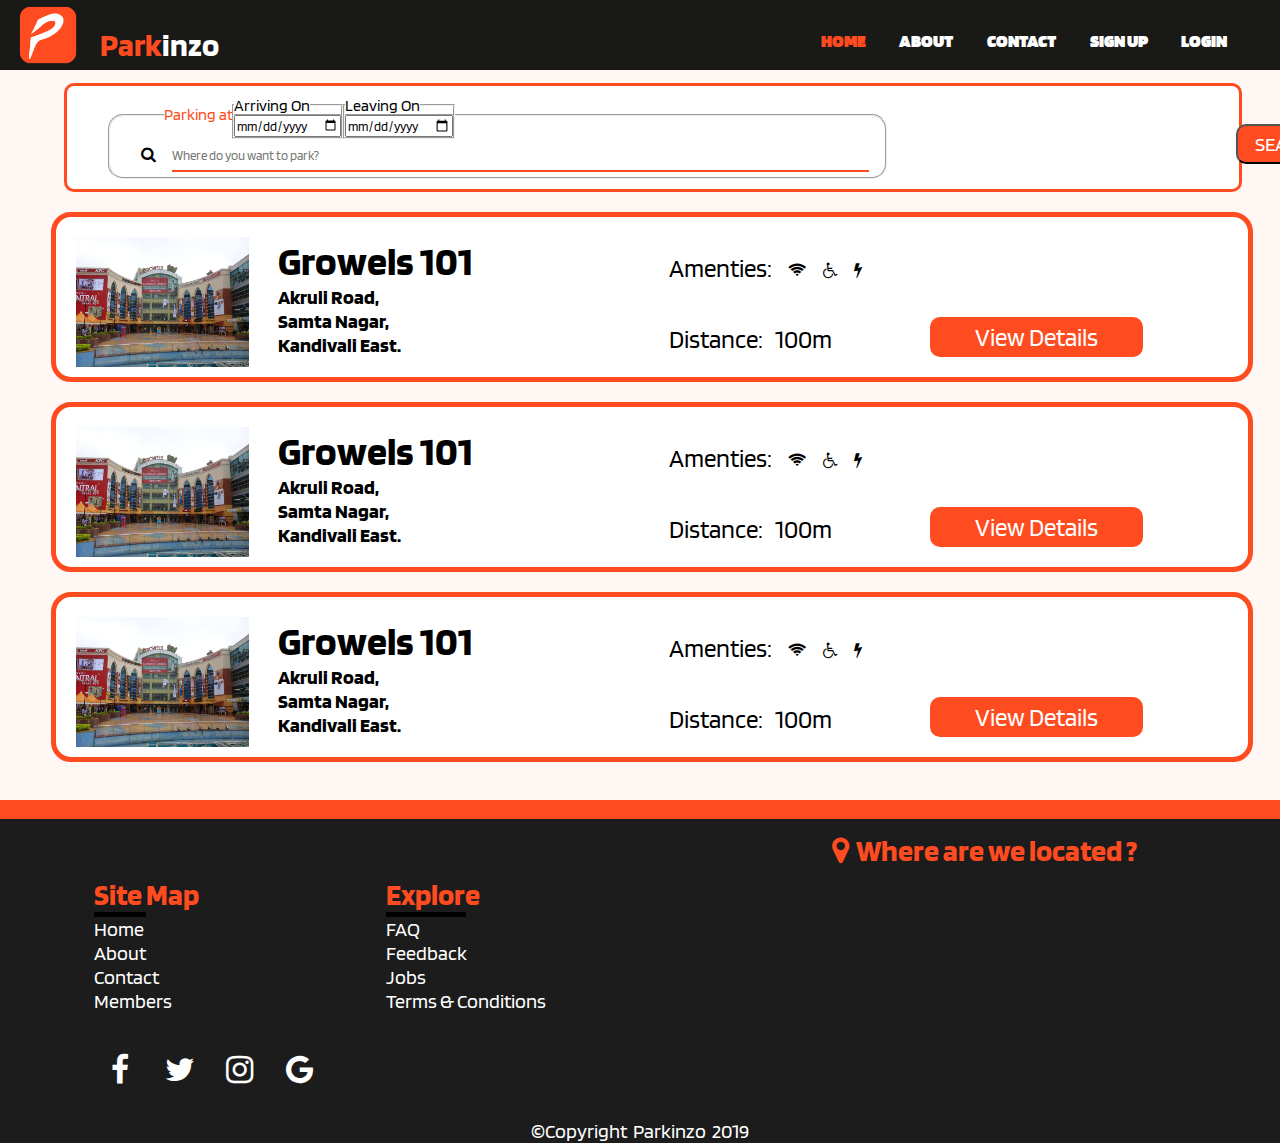
<file: listing.html>
<!DOCTYPE html>
<html lang="en">

<head>

    <meta charset="UTF-8">
    <link rel="icon" href="images/logo.png" >
    <title>Parkinzo | Welcome</title>
    <link rel="stylesheet" type="text/css" href="css/style.css">
      <meta name="viewport" content="width=device-width, initial-scale=1.0,user-scalable=no">
    <link href="https://fonts.googleapis.com/css?family=Blinker&display=swap" rel="stylesheet">
    <link rel="stylesheet" href="https://cdnjs.cloudflare.com/ajax/libs/font-awesome/4.7.0/css/font-awesome.min.css">
    <link rel="stylesheet" href="https://stackpath.bootstrapcdn.com/font-awesome/4.7.0/css/font-awesome.min.css">

</head>

<body>

    <!-- this is audio file to play on startup-->
    <audio autoplay>
        <source src="magic.mp3" type="audio/mpeg">
    </audio>
<div class="background">
    <!-- below includes the background and navbar content -->
    
        <!-- nav semantic elements -->
        <nav id="navbar">
            <!-- logo is specified below -->
            <img class="logo" src="images\logo.png" alt="park"><h1><span style="color: #ff4b20;">Park</span><span>inzo</span></h1>
          
            <ul>
                <li><a style="color: #ff4b20" href="index.html">HOME</a></li>
                <li><a href="about.html">ABOUT</a></li>
                <li><a href="contact.html">CONTACT</a></li>
                <li><a href="signup.html">SIGN UP</a></li>
                <li><a href="login.html">LOGIN</a></li> 
            </ul> 
        </nav>
            <nav class="topnav" id="myTopnav">
            	<img class="logo" src="images\logo.png" alt="park"><h1><span style="color: #ff4b20;">Park</span><span style="color: #fff;">inzo</span></h1>
            	
            	<a href="#home">HOME</a>
            	<a href="#news">ABOUT</a>
            	<a href="#contact">CONTACT</a>
            	<a href="#about">SIGNUP</a>
            	<a href="#about">LOGIN</a>
  				<a href="javascript:void(0);" class="icon" onclick="myFunction()">
    			<i class="fa fa-bars"></i>
  				</a>
            </nav>
           
    <div class="topbar">
        <div class="search">
            <fieldset>
                <legend>Parking at</legend>
                <i class="fa fa-search" aria-hidden="true"></i><input type="text" placeholder="Where do you want to park?">
            </fieldset>    
        </div>  
        <div class="search1">
            <fieldset>
                <legend>Arriving On</legend>
                <input type="date" placeholder="Start Time">
            </fieldset>    
        </div>    
        <div class="search2">
            <fieldset>
                <legend>Leaving On</legend>
                <input type="date" placeholder="End Time">
            </fieldset>    
        </div>   
        <div class="search3">  
            <button type="button" name="search">SEARCH</button>
        </div> 
    
        

    </div> 
    
    <div class="listing">
        <div class="list1">
            <div class="list1a">
                <img src="images\growels.jpg">
            </div>
            <div class="detail" >
                <div class="list1b">
                    <h2>Growels 101</h2>
                    <h4>Akruli Road,</h4>
                    <h4>Samta Nagar,</h4>
                    <h4>Kandivali East.</h4>

                </div>   
                <div class="list1c">
                    <div class="amenities">
                            <p>Amenties:</p>
                            <i class="fa fa-wifi" aria-hidden="true"></i>
                            <i class="fa fa-wheelchair" aria-hidden="true"></i>
                            
                            <i class="fa fa-bolt" aria-hidden="true"></i>
                    </div>    
                    <p>Distance:&nbsp;&nbsp;&nbsp;100m</p>
                </div> 
                <div class="View">
                    <button type="button">View Details</button>
                </div>  
            </div> 
        </div>
        <div class="list1">
            <div class="list1a">
                <img src="images\growels.jpg">
            </div>
            <div class="detail" >
                <div class="list1b">
                    <h2>Growels 101</h2>
                    <h4>Akruli Road,</h4>
                    <h4>Samta Nagar,</h4>
                    <h4>Kandivali East.</h4>

                </div>   
                <div class="list1c">
                    <div class="amenities">
                            <p>Amenties:</p>
                            <i class="fa fa-wifi" aria-hidden="true"></i>
                            <i class="fa fa-wheelchair" aria-hidden="true"></i>
                            
                            <i class="fa fa-bolt" aria-hidden="true"></i>
                    </div>    
                    <p>Distance:&nbsp;&nbsp;&nbsp;100m</p>
                </div> 
                <div class="View">
                    <button type="button">View Details</button>
                </div>  
            </div>
        </div>    
        <div class="list1">
            <div class="list1a">
                <img src="images\growels.jpg">
            </div>
            <div class="detail" >
                <div class="list1b">
                    <h2>Growels 101</h2>
                    <h4>Akruli Road,</h4>
                    <h4>Samta Nagar,</h4>
                    <h4>Kandivali East.</h4>

                </div>   
                <div class="list1c">
                    <div class="amenities">
                            <p>Amenties:</p>
                            <i class="fa fa-wifi" aria-hidden="true"></i>
                            <i class="fa fa-wheelchair" aria-hidden="true"></i>
                            
                            <i class="fa fa-bolt" aria-hidden="true"></i>
                    </div>    
                    <p>Distance:&nbsp;&nbsp;&nbsp;100m</p>
                </div> 
                <div class="View">
                    <button type="button">View Details</button>
                </div>  
            </div> 
            
        </div>
        <br>
        <br>       
    </div> 
   
</div> 
<script>
function myFunction() {
  var x = document.getElementById("myTopnav");
  if (x.className === "topnav") {
    x.className += " responsive";
  } else {
    x.className = "topnav";
  }
}
</script>   
    <div class="section-border-o"><br></div>
    
    
    <footer>
        <div id="footer">
            <div style="color: #ff4b20;" id="left-footer">
                <br><br><br>
                <div id="footer-site-links">
                    <ul style="list-style-type: none;">
                        <h2>Site Map</h2>
                        <div style="background-color: black;height: 5px;width:50%;"></div>
                        <li><a href="index.html">Home</a></li>
                        <li><a href="about.html">About</a></li>
                        <li><a href="contact.html">Contact</a></li>
                        <li><a href="#">Members</a></li>
                    </ul>
                    <ul style="list-style-type: none;">
                        <h2>Explore</h2>
                        <div style="background-color: black;height: 5px;width:50%;"></div>
                        <li><a href="#">FAQ</a></li>
                        <li><a href="#">Feedback</a></li>
                        <li><a href="#">Jobs</a></li>
                        <li><a href="#">Terms & Conditions</a></li>
                    </ul>
                </div><br><br>
                <div class="wrapper">
                    <ul>
                        <li><a href="#"><i class="fa fa-facebook fa-2x" aria-hidden="true"></i></a></li>
                        <li><a href="#"><i class="fa fa-twitter fa-2x" aria-hidden="true"></i></a></li>
                        <li><a href="#"><i class="fa fa-instagram fa-2x" aria-hidden="true"></i></a></li>
                        <li><a href="#"><i class="fa fa-google fa-2x" aria-hidden="true"></i></a></li>
                    </ul>
                </div>
            </div>



            <div id="right-footer">
                <h2 style="color: #ff4b20;"><i class="fa fa-map-marker" aria-hidden="true"></i>&nbsp;&nbsp;Where are we located ?</h2>
                <br>
                <div>
                    <iframe src="https://www.google.com/maps/embed?pb=!1m18!1m12!1m3!1d3767.222610388061!2d72.85372091490721!3d19.22912765213814!2m3!1f0!2f0!3f0!3m2!1i1024!2i768!4f13.1!3m3!1m2!1s0x3be7b0d6e771d27b%3A0xcfe3c6ecba9c4c92!2sBhandarkar%20Bhavan%2C%20Sundar%20Nagar%2C%20Borivali%20West%2C%20Mumbai%2C%20Maharashtra%20400092!5e0!3m2!1sen!2sin!4v1566710714948!5m2!1sen!2sin" width="380" height="220" frameborder="0" style="border:0;" allowfullscreen="">
                    </iframe>
                </div>
            </div>
        </div>

        <div style="background-color: #1c1c1c;text-align:center;">
            <p style="color: white;">&copy;Copyright &nbsp;Parkinzo&nbsp; 2019</p>
        </div>
    </footer>

</body></html>
</file>
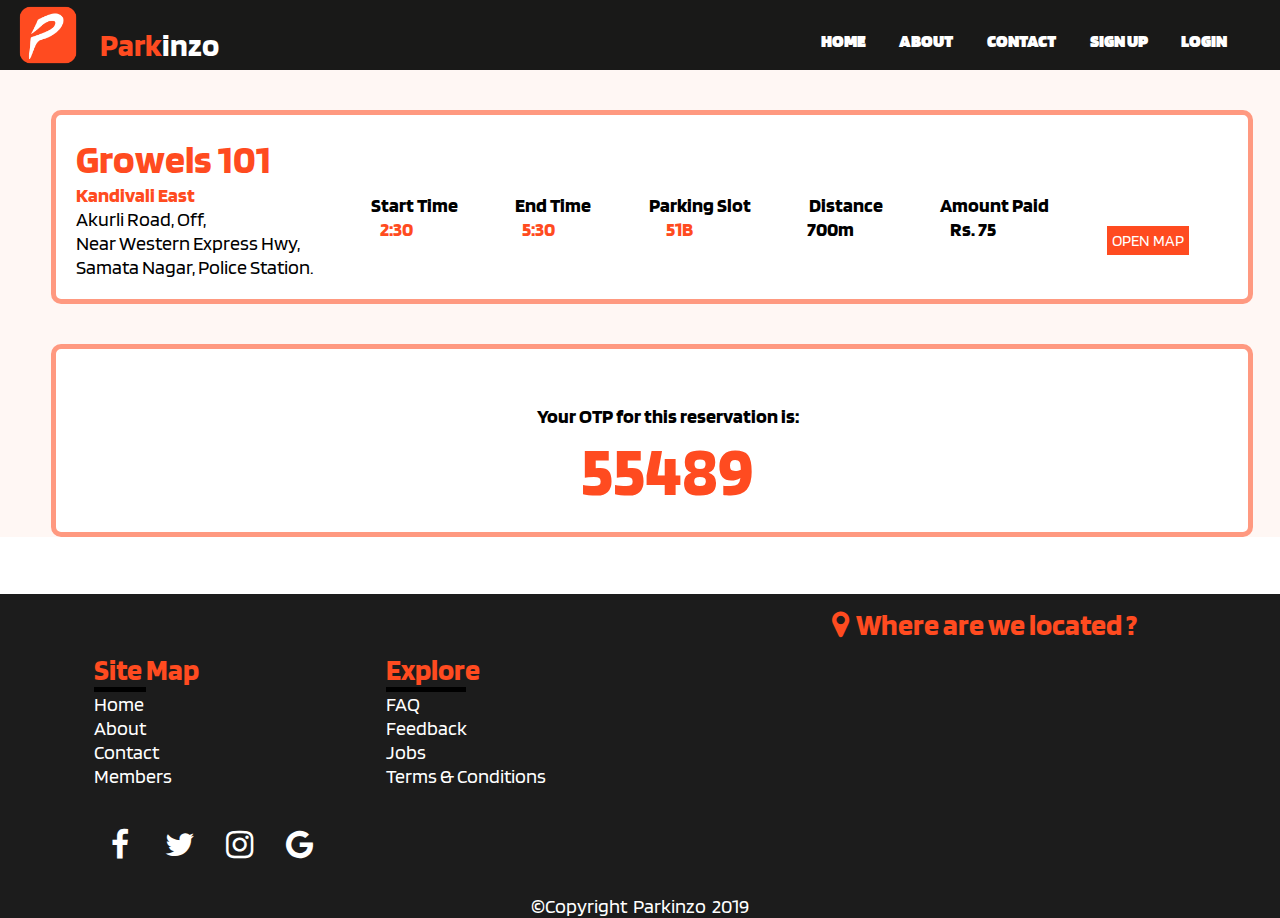
<file: otp.html>
<!DOCTYPE html>
<html lang="en">

<head>
    <meta charset="UTF-8">
    <link rel="icon" href="images/logo.png">
    <title>Parkinzo | Your OTP</title>
    <link rel="stylesheet" type="text/css" href="css/style.css">
    <link href="https://fonts.googleapis.com/css?family=Blinker&display=swap" rel="stylesheet">
    <link rel="stylesheet" href="https://stackpath.bootstrapcdn.com/font-awesome/4.7.0/css/font-awesome.min.css">

</head>

<body>
    <div class="otp-bg">
        <nav id="navbar">
            <img class="logo" src="images\logo.png" alt="park">
            <h1><span style="color: #ff4b20;">Park</span><span>inzo</span></h1>
            <ul>
                <li><a href="index.html">HOME</a></li>
                <li><a href="about.html">ABOUT</a></li>
                <li><a href="contact.html">CONTACT</a></li>
                <li><a href="signup.html">SIGN UP</a></li>
                <li><a href="login.html">LOGIN</a></li>
            </ul>
        </nav>
    
        <div class="otp-add">
            <div>
                <h2 style="color: #ff4b20;">Growels 101</h2><h4 style="color: #ff4b20;">Kandivali East</h4>
                <p>Akurli Road, Off,</p><p> Near Western Express Hwy,</p><p> Samata Nagar, Police Station.</p>
            </div>
            <div class="otp-start-time">
                <h4>Start Time</h4>
                <h3 style="text-align: center; color: #ff4b20;">2:30</h3>
            </div>
            <div class="otp-start-time">
                <h4>End Time</h4>
                <h3 style="text-align: center; color: #ff4b20;">5:30</h3>
            </div>
            <div class="otp-start-time">
                <h4>Parking Slot</h4>
                <h3 style="text-align: center; color: #ff4b20;">51B</h3>
            </div>
        
            <div class="otp-start-time">
                <h4>Distance</h4>
                <h3 style="text-align: center;">700m</h3>
            </div>
            <div class="otp-start-time">
                <h4>Amount Paid</h4>
                <h3 style="text-align: center;">Rs. 75</h3>
            </div>
            <div class="otp-start-time">
                <br><br>
                <a style="background-color: #ff4b20; color: white; padding: 5px;text-decoration: none;" href="#">OPEN MAP</a>
            </div>
            
        </div> 

        <div class="otp-add">
            <div class="otp-start-time otp">
                <h4>Your OTP for this reservation is:</h4>
                <h1 style="text-align: center; color: #ff4b20;">55489</h1>
            </div> 
        </div>
    </div> 
<br><br><br>
    <footer>
        <div id="footer">
            <div style="color: #ff4b20;" id="left-footer">
                <br><br><br>
                <div id="footer-site-links">
                    <ul style="list-style-type: none;">
                        <h2>Site Map</h2>
                        <div style="background-color: black;height: 5px;width:50%;"></div>
                        <li><a href="index.html">Home</a></li>
                        <li><a href="about.html">About</a></li>
                        <li><a href="contact.html">Contact</a></li>
                        <li><a href="#">Members</a></li>
                    </ul>
                    <ul style="list-style-type: none;">
                        <h2>Explore</h2>
                        <div style="background-color: black;height: 5px;width:50%;"></div>
                        <li><a href="#">FAQ</a></li>
                        <li><a href="#">Feedback</a></li>
                        <li><a href="#">Jobs</a></li>
                        <li><a href="#">Terms & Conditions</a></li>
                    </ul>
                </div><br><br>
                <div class="wrapper">
                    <ul>
                        <li><a href="#"><i class="fa fa-facebook fa-2x" aria-hidden="true"></i></a></li>
                        <li><a href="#"><i class="fa fa-twitter fa-2x" aria-hidden="true"></i></a></li>
                        <li><a href="#"><i class="fa fa-instagram fa-2x" aria-hidden="true"></i></a></li>
                        <li><a href="#"><i class="fa fa-google fa-2x" aria-hidden="true"></i></a></li>
                    </ul>
                </div>
            </div>



            <div id="right-footer">
                <h2 style="color: #ff4b20;"><i class="fa fa-map-marker" aria-hidden="true"></i>&nbsp;&nbsp;Where are we located ?</h2>
                <br>
                <div>
                    <iframe src="https://www.google.com/maps/embed?pb=!1m18!1m12!1m3!1d3767.222610388061!2d72.85372091490721!3d19.22912765213814!2m3!1f0!2f0!3f0!3m2!1i1024!2i768!4f13.1!3m3!1m2!1s0x3be7b0d6e771d27b%3A0xcfe3c6ecba9c4c92!2sBhandarkar%20Bhavan%2C%20Sundar%20Nagar%2C%20Borivali%20West%2C%20Mumbai%2C%20Maharashtra%20400092!5e0!3m2!1sen!2sin!4v1566710714948!5m2!1sen!2sin" width="380" height="220" frameborder="0" style="border:0;" allowfullscreen="">
                    </iframe>
                </div>
            </div>
        </div>

        

        <div style="background-color: #1c1c1c;text-align:center;">
            <p style="color: white;">&copy;Copyright &nbsp;Parkinzo&nbsp; 2019</p>
        </div>
    </footer>   
</body>
</html>
</file>
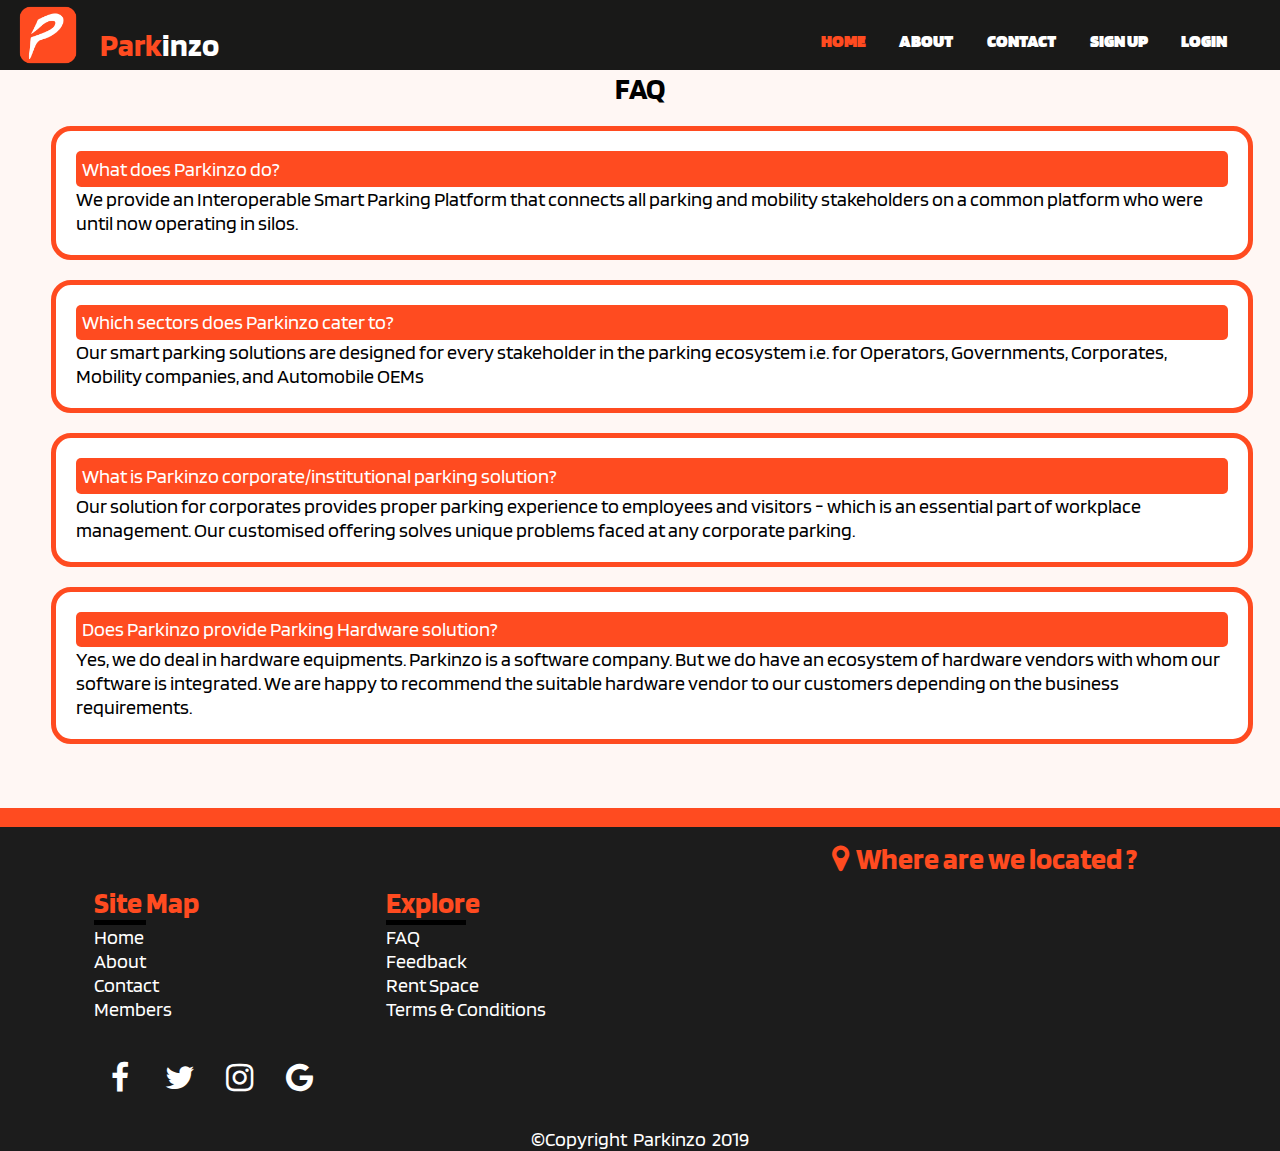
<file: partners.html>
<!DOCTYPE html>
<html>
<meta charset="UTF-8">
<link rel="icon" href="images/logo.png">
<title>Parkinzo | Welcome</title>
<link rel="manifest" href="manifest.json" content-type="application/json">

<link rel="stylesheet" type="text/css" href="css/style.css">
<meta name="viewport" content="width=device-width, initial-scale=1.0,user-scalable=no">
<link href="https://fonts.googleapis.com/css?family=Blinker&display=swap" rel="stylesheet">
<link rel="stylesheet" href="https://cdnjs.cloudflare.com/ajax/libs/font-awesome/4.7.0/css/font-awesome.min.css">
<link rel="stylesheet" href="https://stackpath.bootstrapcdn.com/font-awesome/4.7.0/css/font-awesome.min.css">
<style>
  table,
  th,
  td {
    border: 1px solid black;
    border-collapse: collapse;
  }

  th,
  td {
    padding: 5px;
  }
</style>

<body style="background-color: #fff7f4;">
  <nav id="navbar">
    <img class="logo" src="images\logo.png" alt="park">
    <h1><span style="color: #ff4b20;">Park</span><span>inzo</span></h1>

    <ul>
      <li><a style="color: #ff4b20" href="index.php">HOME</a></li>
      <li><a href="about.php">ABOUT</a></li>
      <li><a href="contact.php">CONTACT</a></li>
      <li><a href="signup.php">SIGN UP</a></li>
      <li><a href="login.php">LOGIN</a></li>
    </ul>
  </nav>
  <nav class="topnav" id="myTopnav">
    <img class="logo" src="images\logo.png" alt="park">
    <h1><span style="color: #ff4b20;">Park</span><span style="color: #fff;">inzo</span></h1>

    <a href="index.php">HOME</a>
    <a href="about.php">ABOUT</a>
    <a href="contact.php">CONTACT</a>
    <a href="signup.php">SIGNUP</a>
    <a href="login.php">LOGIN</a>
    <a href="javascript:void(0);" class="icon" onclick="myFunction()">
      <i class="fa fa-bars"></i>
    </a>
  </nav>

  <div id="demo" style="height: auto;padding-bottom: 5%;"></div>


  <script>
    var xmlhttp = new XMLHttpRequest();
    xmlhttp.onreadystatechange = function () {
      if (this.readyState == 4 && this.status == 200) {
        myFunction(this);
      }
    };
    xmlhttp.open("GET", "faq.xml", true);
    xmlhttp.send();

    function myFunction(xml) {
      var i;
      var xmlDoc = xml.responseXML;
      var table = '<h1 style="text-align: center;">FAQ</h1>';
      var x = xmlDoc.getElementsByTagName("food");
      for (i = 0; i < x.length; i++) {
        table += '<div class="list1"><div style="background-color: #ff4b20; padding: 0.5%;border-radius: 5px;"><p style="color: white;">' +
          x[i].getElementsByTagName("name")[0].childNodes[0].nodeValue +
          '</p></div><p>' +
          x[i].getElementsByTagName("description")[0].childNodes[0].nodeValue +
          '</p></div>';
      }
      document.getElementById("demo").innerHTML = table;
    }
  </script>

<div class="section-border-o"><br></div>
  <footer>
    <div id="footer">
      <div style="color: #ff4b20;" id="left-footer">
        <br><br><br>
        <div id="footer-site-links">
          <ul style="list-style-type: none;">
            <h2>Site Map</h2>
            <div style="background-color: black;height: 5px;width:50%;"></div>
            <li><a href="index.php">Home</a></li>
            <li><a href="about.php">About</a></li>
            <li><a href="contact.php">Contact</a></li>
            <li><a href="#">Members</a></li>
          </ul>
          <ul style="list-style-type: none;">
            <h2>Explore</h2>
            <div style="background-color: black;height: 5px;width:50%;"></div>
            <li><a href="partners.html">FAQ</a></li>
            <li><a href="contact.php">Feedback</a></li>
            <li><a href="rent.php">Rent Space</a></li>
            <li><a href="terms.html">Terms & Conditions</a></li>
          </ul>
        </div><br><br>
        <div class="wrapper">
          <ul>
            <li><a href="#"><i class="fa fa-facebook fa-2x" aria-hidden="true"></i></a></li>
            <li><a href="#"><i class="fa fa-twitter fa-2x" aria-hidden="true"></i></a></li>
            <li><a href="#"><i class="fa fa-instagram fa-2x" aria-hidden="true"></i></a></li>
            <li><a href="#"><i class="fa fa-google fa-2x" aria-hidden="true"></i></a></li>
          </ul>
        </div>
      </div>



      <div id="right-footer">
        <h2 style="color: #ff4b20;"><i class="fa fa-map-marker" aria-hidden="true"></i>&nbsp;&nbsp;Where are we
          located ?</h2>
        <br>
        <div>
          <iframe
            src="https://www.google.com/maps/embed?pb=!1m18!1m12!1m3!1d3767.222610388061!2d72.85372091490721!3d19.22912765213814!2m3!1f0!2f0!3f0!3m2!1i1024!2i768!4f13.1!3m3!1m2!1s0x3be7b0d6e771d27b%3A0xcfe3c6ecba9c4c92!2sBhandarkar%20Bhavan%2C%20Sundar%20Nagar%2C%20Borivali%20West%2C%20Mumbai%2C%20Maharashtra%20400092!5e0!3m2!1sen!2sin!4v1566710714948!5m2!1sen!2sin"
            width="380" height="220" frameborder="0" style="border:0;" allowfullscreen="">
          </iframe>
        </div>
      </div>
    </div>

    <div style="background-color: #1c1c1c;text-align:center;">
      <p style="color: white;">&copy;Copyright &nbsp;Parkinzo&nbsp; 2019</p>
    </div>
  </footer>

</body>

</html>
</file>
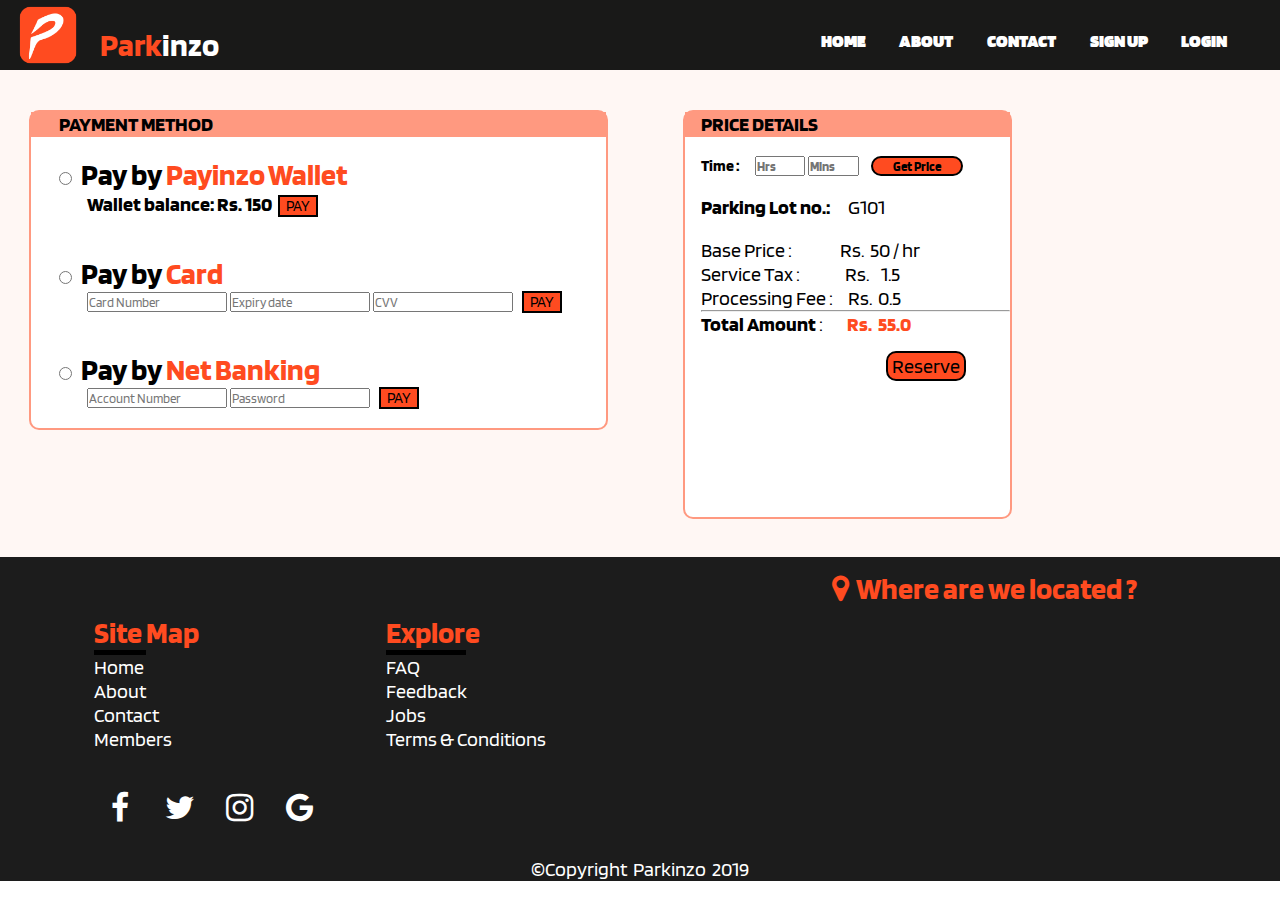
<file: payment.html>
<!DOCTYPE html>
<html lang="en">

<head>
    <meta charset="UTF-8">
    <link rel="icon" href="images/logo.png">
    <title>Parkinzo | Welcome</title>
    <link rel="stylesheet" type="text/css" href="css/style.css">
    <meta name="viewport" content="width=device-width, initial-scale=1.0,user-scalable=no">
    <link href="https://fonts.googleapis.com/css?family=Blinker&display=swap" rel="stylesheet">
    <link rel="stylesheet" href="https://stackpath.bootstrapcdn.com/font-awesome/4.7.0/css/font-awesome.min.css">
</head>

<body>
    <script>
        function myFunction() {
            var x = document.getElementById("myTopnav");
            if (x.className === "topnav") {
                x.className += " responsive";
            } else {
                x.className = "topnav";
            }
        }
    </script>
    <script>
        var myIndex = 0;
        carousel();

        function carousel() {
            var i;
            var x = document.getElementsByClassName("one");
            for (i = 0; i < x.length; i++) {
                x[i].style.display = "none";
            }
            myIndex++;
            if (myIndex > x.length) {
                myIndex = 1
            }
            x[myIndex - 1].style.display = "block";
            setTimeout(carousel, 2000); // Change image every 2 seconds
        }

        var cardinput = document.getElementById("pay-card-details");
        var netinput = document.getElementById("pay-net-details");
        var walletinput = document.getElementById("pay-wallet-details");
        cardinput.setAttribute("style", "display:none;");
        netinput.setAttribute("style", "display:none;");

        function onlyWallet() {
            cardinput.setAttribute("style", "display:none;");
            netinput.setAttribute("style", "display:none;");
        }

        function onlyCard() {
            walletinput.setAttribute("style", "display:none;");
            netinput.setAttribute("style", "display:none;");
        }

        function onlyNet() {
            netinput.setAttribute("style", "display:block;");
            cardinput.setAttribute("style", "display:none;");
            walletinput.setAttribute("style", "display:none;");
        }
    </script>

    <div class="otp-bg">
        <nav id="navbar">
            <img class="logo" src="images\logo.png" alt="park">
            <h1><span style="color: #ff4b20;">Park</span><span>inzo</span></h1>
            <ul>
                <li><a href="index.html">HOME</a></li>
                <li><a href="about.html">ABOUT</a></li>
                <li><a href="contact.html">CONTACT</a></li>
                <li><a href="signup.html">SIGN UP</a></li>
                <li><a href="login.html">LOGIN</a></li>
            </ul>
        </nav>
        <nav class="topnav" id="myTopnav">
            <img class="logo" src="images\logo.png" alt="park">
            <h1><span style="color: #ff4b20;">Park</span><span style="color: #fff;">inzo</span></h1>

            <a href="#home">HOME</a>
            <a href="#news">ABOUT</a>
            <a href="#contact">CONTACT</a>
            <a href="#about">SIGNUP</a>
            <a href="#about">LOGIN</a>
            <a href="javascript:void(0);" class="icon" onclick="myFunction()">
                <i class="fa fa-bars"></i>
            </a>
        </nav>

        <div>
            <div class="pay1">
                <div>
                    <div class="pay-add">
                        <div class="top">
                            <h3 style="padding-left: 5%;background-color:#ff9980;">PAYMENT METHOD</h3>
                        </div>
                        <br>
                        <div class="pay1">
                            <div style="padding-left: 5%; width: 100%;">
                                <input onclick="onlyWallet()" type="radio" id="pay-wallet">&nbsp;&nbsp;&nbsp;<label><b>Pay by <span style="color: #ff4b20;">Payinzo Wallet</span></b></label>
                                <div id="pay-wallet-details">
                                    <h4 style="padding-left: 5%;">Wallet balance: Rs. 150 &nbsp;<input class="btn btn-primary" type="submit" value="PAY"></h4>
                                </div>
                                <br><br>
                                <div>
                                    <input onclick="onlyCard()" type="radio" id="pay-card">&nbsp;&nbsp;&nbsp;<label><b>Pay by <span style="color: #ff4b20;">Card</span></b></label>
                                    <br>
                                    <div id="pay-card-details" style="padding-left: 5%">
                                        <input type="number" placeholder="Card Number">
                                        <input type="number" placeholder="Expiry date">
                                        <input type="number" placeholder="CVV">
                                        &nbsp;
                                        <input class="btn btn-primary" type="submit" value="PAY">
                                    </div>
                                </div>
                                <br><br>
                                <div>
                                    <input onclick="onlyNet()" type="radio" id="pay-net">&nbsp;&nbsp;&nbsp;<label><b>Pay by <span style="color: #ff4b20;">Net Banking</span></b></label>
                                    <div id="pay-net-details" style="padding-left: 5%;">
                                        <input type="number" placeholder="Account Number">
                                        <input type="text" placeholder="Password">
                                        &nbsp;
                                        <input class="btn btn-primary" type="submit" value="PAY">
                                    </div>
                                </div>
                                <br>
                            </div>
                        </div>
                    </div>
                </div>

                <div>
                    <div class="pay-right">
                        <div class="top">
                            <h3 style="padding-left: 5%;background-color:#ff9980;">PRICE DETAILS</h3>
                        </div>
                        <br>
                        <div class="pay1">
                            <div style="padding-left: 5%;">
                                <b>Time :&nbsp;&nbsp;&nbsp;&nbsp;&nbsp;&nbsp;</b>
                                <input type="number" placeholder="Hrs" style="width:15%; font-weight: bold;">
                                <input type="number" placeholder="Mins" style="width:15%; font-weight: bold;">&nbsp;&nbsp;&nbsp;
                                <button type="button" style="width: 30%; background-color: #ff4b20;border:2px solid black; border-radius: 10px;"><b>Get Price</b></button>
                                <br><br>
                                <p><b>Parking Lot no.:</b>&nbsp;&nbsp;&nbsp;&nbsp;&nbsp;&nbsp;G101</p>
                                <br>
                                <p> Base Price :&nbsp;&nbsp;&nbsp;&nbsp;&nbsp;&nbsp;&nbsp;&nbsp;&nbsp;&nbsp;&nbsp;&nbsp;&nbsp;&nbsp;&nbsp;&nbsp;Rs.&nbsp;&nbsp;50 / hr</p>
                                <p> Service Tax :&nbsp;&nbsp;&nbsp;&nbsp;&nbsp;&nbsp;&nbsp;&nbsp;&nbsp;&nbsp;&nbsp;&nbsp;&nbsp;&nbsp;&nbsp;Rs.&nbsp;&nbsp;&nbsp;&nbsp;1.5</p>
                                <p> Processing Fee :&nbsp;&nbsp;&nbsp;&nbsp; Rs.&nbsp;&nbsp;0.5</p>
                                <hr>
                                <p><b>Total Amount </b>: &nbsp;&nbsp;&nbsp;&nbsp;&nbsp;&nbsp; <b><span style="color: #ff4b20;">Rs.&nbsp;&nbsp;55.0</span></b></p>
                                <input type="button" class="but" value="Reserve">
                            </div>
                        </div>
                    </div>
                </div>
            </div>
        </div>
        <br>
        <br>
    </div>


    <footer>
        <div id="footer">
            <div style="color: #ff4b20;" id="left-footer">
                <br><br><br>
                <div id="footer-site-links">
                    <ul style="list-style-type: none;">
                        <h2>Site Map</h2>
                        <div style="background-color: black;height: 5px;width:50%;"></div>
                        <li><a href="index.html">Home</a></li>
                        <li><a href="about.html">About</a></li>
                        <li><a href="contact.html">Contact</a></li>
                        <li><a href="#">Members</a></li>
                    </ul>
                    <ul style="list-style-type: none;">
                        <h2>Explore</h2>
                        <div style="background-color: black;height: 5px;width:50%;"></div>
                        <li><a href="#">FAQ</a></li>
                        <li><a href="#">Feedback</a></li>
                        <li><a href="#">Jobs</a></li>
                        <li><a href="#">Terms & Conditions</a></li>
                    </ul>
                </div><br><br>
                <div class="wrapper">
                    <ul>
                        <li><a href="#"><i class="fa fa-facebook fa-2x" aria-hidden="true"></i></a></li>
                        <li><a href="#"><i class="fa fa-twitter fa-2x" aria-hidden="true"></i></a></li>
                        <li><a href="#"><i class="fa fa-instagram fa-2x" aria-hidden="true"></i></a></li>
                        <li><a href="#"><i class="fa fa-google fa-2x" aria-hidden="true"></i></a></li>
                    </ul>
                </div>
            </div>



            <div id="right-footer">
                <h2 style="color: #ff4b20;"><i class="fa fa-map-marker" aria-hidden="true"></i>&nbsp;&nbsp;Where are we located ?</h2>
                <br>
                <div>
                    <iframe src="https://www.google.com/maps/embed?pb=!1m18!1m12!1m3!1d3767.222610388061!2d72.85372091490721!3d19.22912765213814!2m3!1f0!2f0!3f0!3m2!1i1024!2i768!4f13.1!3m3!1m2!1s0x3be7b0d6e771d27b%3A0xcfe3c6ecba9c4c92!2sBhandarkar%20Bhavan%2C%20Sundar%20Nagar%2C%20Borivali%20West%2C%20Mumbai%2C%20Maharashtra%20400092!5e0!3m2!1sen!2sin!4v1566710714948!5m2!1sen!2sin" width="380" height="220" frameborder="0" style="border:0;" allowfullscreen="">
                    </iframe>
                </div>
            </div>
        </div>

        <div style="background-color: #1c1c1c;text-align:center;">
            <p style="color: white;">&copy;Copyright &nbsp;Parkinzo&nbsp; 2019</p>
        </div>
    </footer>
</body></html>
</file>
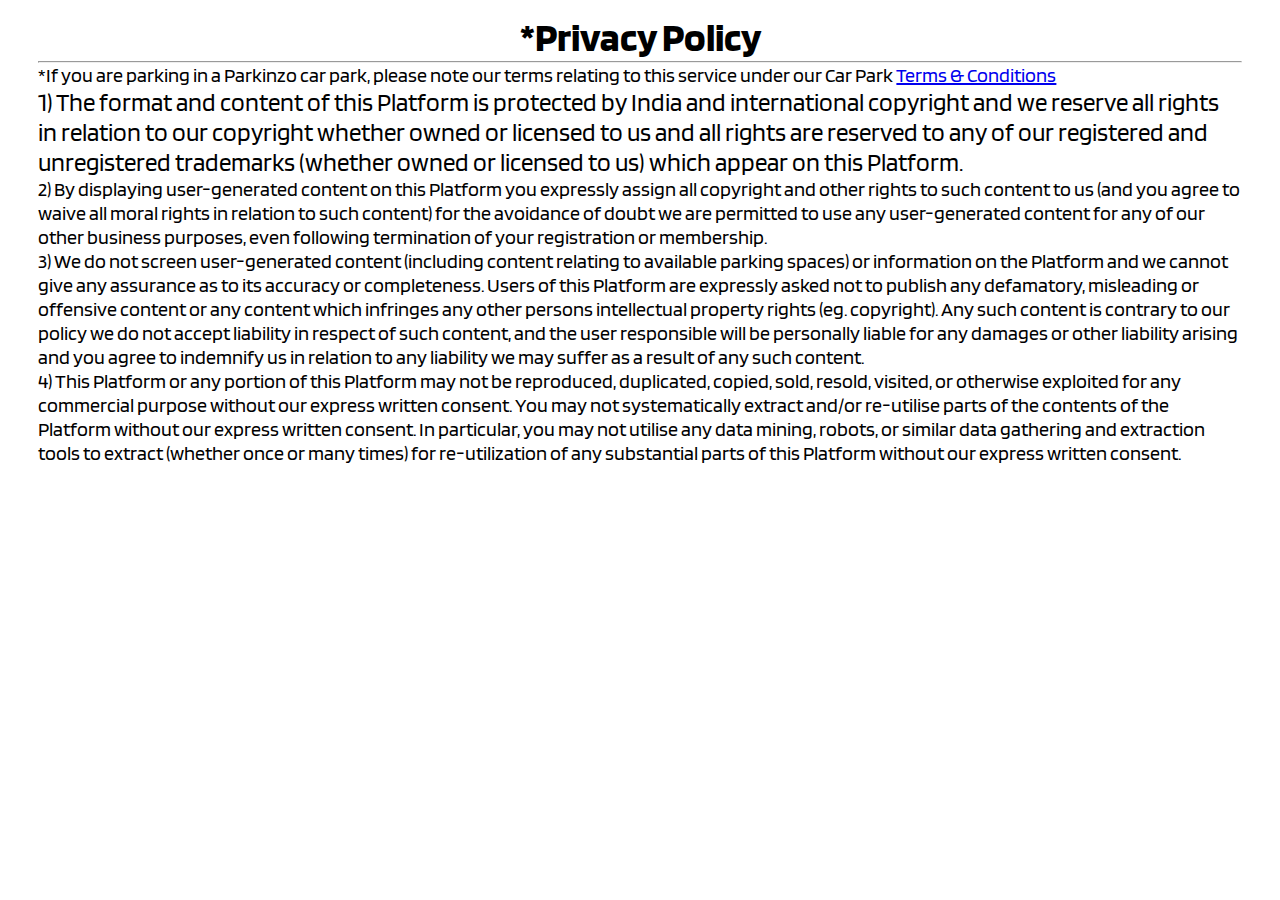
<file: privacy.html>
<!DOCTYPE html>
<html>

<head>
	<meta name="viewport" content="width=device-width, initial-scale=1">
	<meta charset="UTF-8">
	<link rel="icon" href="images/logo.png">
	<title>Parkinzo | Privacy Policy</title>
	<link rel="stylesheet" type="text/css" href="css/style.css">
	<meta name="viewport" content="width=device-width, initial-scale=1.0,user-scalable=no">
	<link href="https://fonts.googleapis.com/css?family=Blinker&display=swap" rel="stylesheet">
	<link rel="stylesheet" href="https://stackpath.bootstrapcdn.com/font-awesome/4.7.0/css/font-awesome.min.css">
</head>

<body>
	<div style="font-size: 25px; font-family: Blinker; padding-top: 1%; padding-left: 3%; padding-right: 3%;">
		<h2 style="text-align: center;">*Privacy Policy</h2>
		<hr>
		<p>*If you are parking in a Parkinzo car park, please note our terms relating to this service under our Car Park
			<a href="terms.html">Terms & Conditions</a></p>
		1) The format and content of this Platform is protected by India and international copyright and we reserve all
		rights in relation to our copyright whether owned or licensed to us and all rights are reserved to any of our
		registered and unregistered trademarks (whether owned or licensed to us) which appear on this Platform.
		</p>
		<p>
			2) By displaying user-generated content on this Platform you expressly assign all copyright and other rights
			to such content to us (and you agree to waive all moral rights in relation to such content) for the
			avoidance of doubt we are permitted to use any user-generated content for any of our other business
			purposes, even following termination of your registration or membership.
		</p>
		<p>
			3) We do not screen user-generated content (including content relating to available parking spaces) or
			information on the Platform and we cannot give any assurance as to its accuracy or completeness. Users of
			this Platform are expressly asked not to publish any defamatory, misleading or offensive content or any
			content which infringes any other persons intellectual property rights (eg. copyright). Any such content is
			contrary to our policy we do not accept liability in respect of such content, and the user responsible will
			be personally liable for any damages or other liability arising and you agree to indemnify us in relation to
			any liability we may suffer as a result of any such content.
		</p>
		<p>
			4) This Platform or any portion of this Platform may not be reproduced, duplicated, copied, sold, resold,
			visited, or otherwise exploited for any commercial purpose without our express written consent. You may not
			systematically extract and/or re-utilise parts of the contents of the Platform without our express written
			consent. In particular, you may not utilise any data mining, robots, or similar data gathering and
			extraction tools to extract (whether once or many times) for re-utilization of any substantial parts of this
			Platform without our express written consent.
		</p>
	</div>
</body>

</html>
</file>
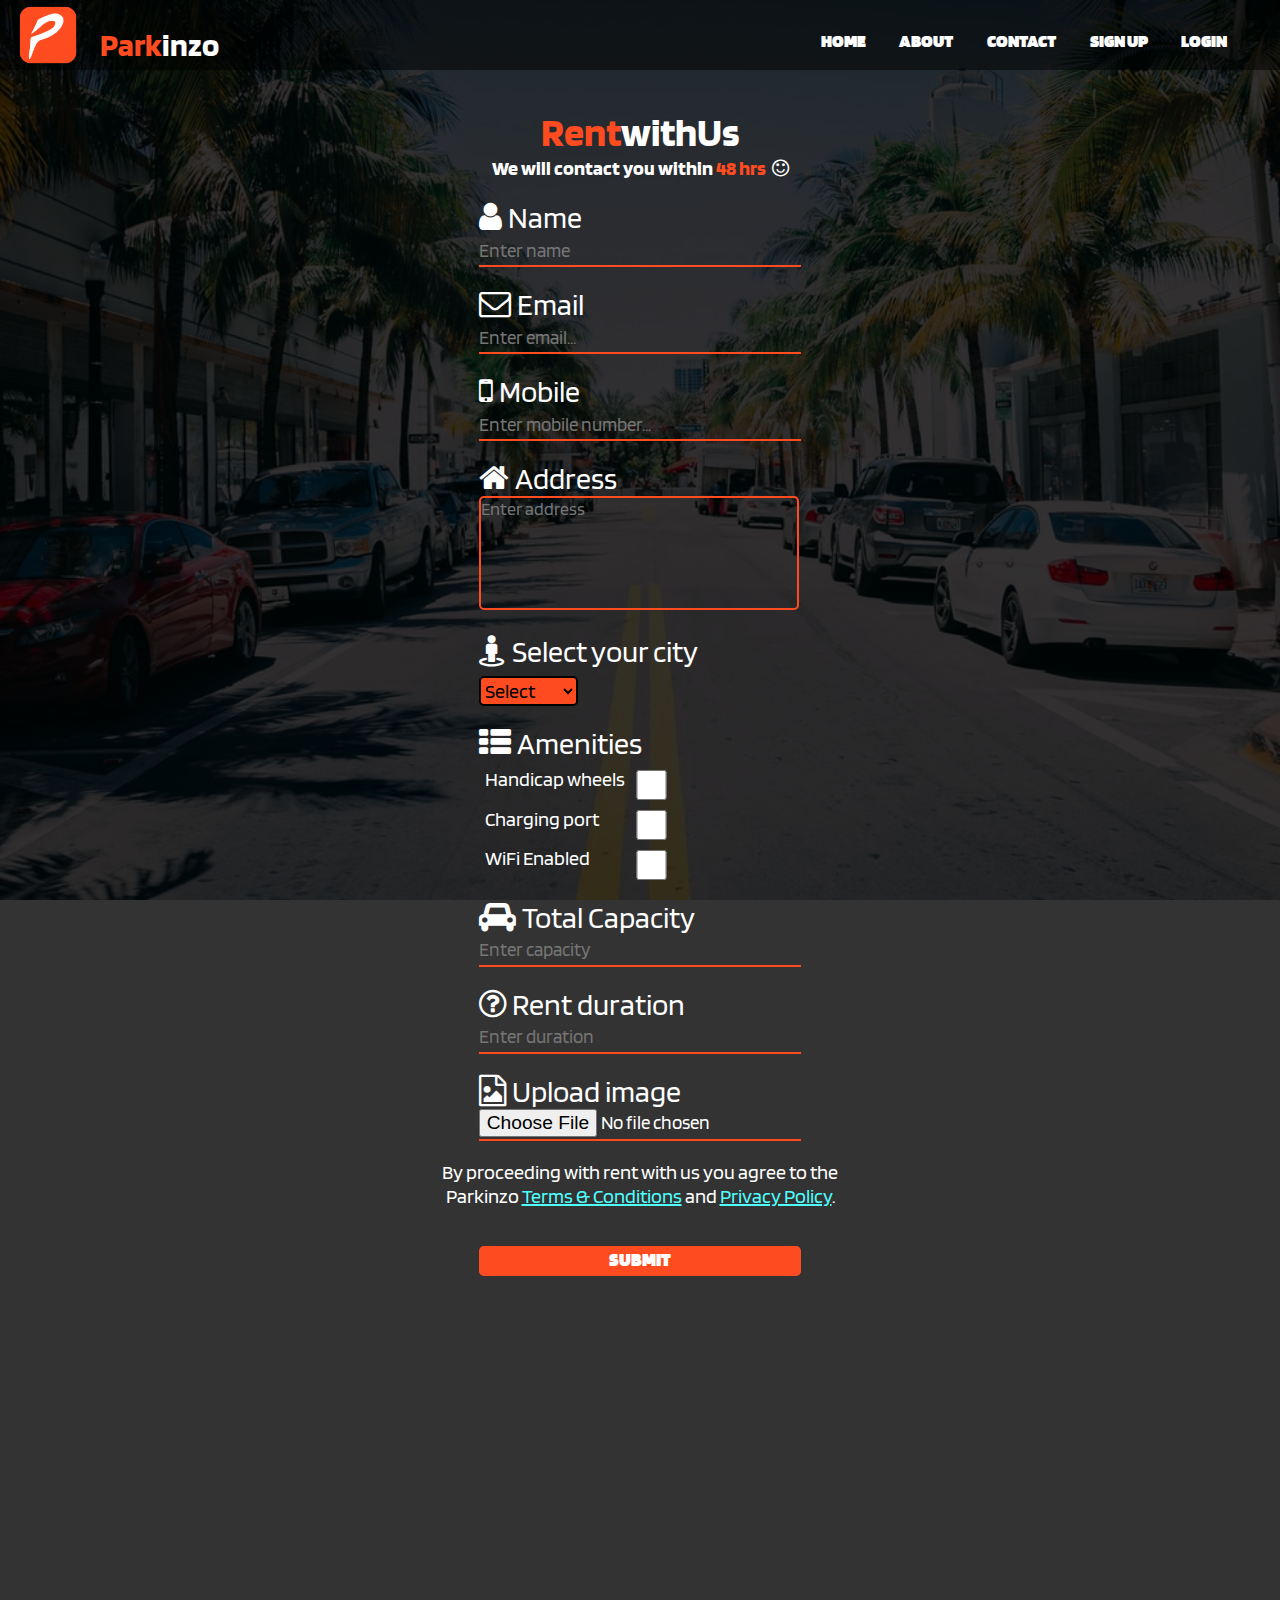
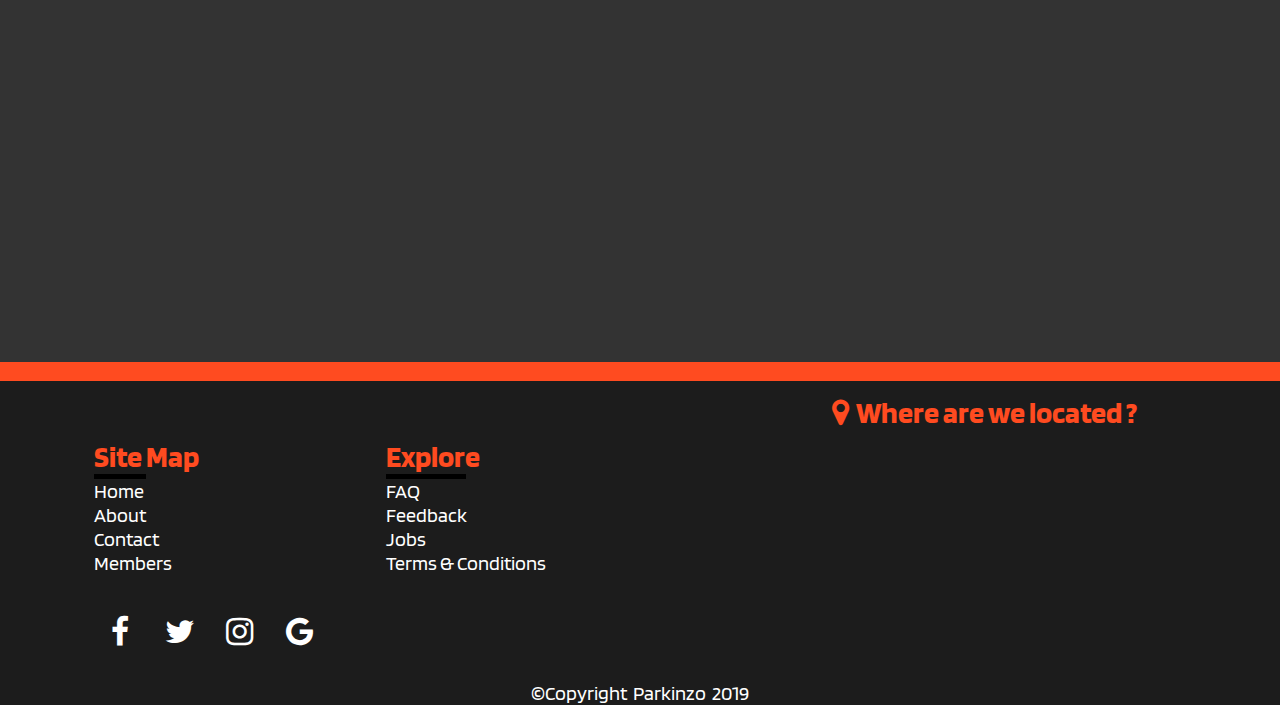
<file: rent.html>
<!DOCTYPE html>
<html lang="en">

<head>
    <meta charset="UTF-8">
    <link rel="icon" href="images/logo.png">
    <meta name="viewport" content="width=device-width, initial-scale=1.0,user-scalable=no">
    <title>Parkinzo | Rent with us</title>
    <link rel="stylesheet" type="text/css" href="css/style.css">
    <link href="https://fonts.googleapis.com/css?family=Blinker&display=swap" rel="stylesheet">
    <link rel="stylesheet" href="https://stackpath.bootstrapcdn.com/font-awesome/4.7.0/css/font-awesome.min.css">
</head>
<body>
	<div class="rentus-bg">
        <nav id="navbar">
            <img class="logo" src="images\logo.png" alt="park">
            <h1><span style="color: #ff4b20;">Park</span><span>inzo</span></h1>
            <ul>
                <li><a href="index.html">HOME</a></li>
                <li><a href="about.html">ABOUT</a></li>
                <li><a href="contact.html">CONTACT</a></li>
                <li><a href="signup.html">SIGN UP</a></li>
                <li><a href="login.html">LOGIN</a></li>
            </ul>
        </nav>
        <div class="login-bg-overlay">
            <center>
                <div style="color:white;" class="signup-bg-content">
                    <div class="login signup rentus">
                        <h1><span style="color: #ff4b20;">Rent</span>with<span>Us</span></h1>
                        <h3>We will contact you within <span style="color: #ff4b20;">48 hrs</span>&nbsp;&nbsp;<i class="fa fa-smile-o" aria-hidden="true"></i></h3>
                        <br>
                        <div class="login-align">
                            <div style="text-align: left;">
                                <form name="Request_Frm" id="Request_Frm" action="" method="post">
                                    <i class="fa fa-user fa-2x" aria-hidden="true"></i>&nbsp;&nbsp;<label>Name</label>&nbsp;&nbsp;<br><input id="s-username" type="text" placeholder="Enter name" required>
                                    <br><br>
                                    <i class="fa fa-envelope-o fa-2x" aria-hidden="true"></i>&nbsp;&nbsp;<label>Email</label>&nbsp;&nbsp;<br><input id="s-email" type="email" placeholder="Enter email..." required>
                                    <br><br>
                                    <i class="fa fa-mobile fa-2x" aria-hidden="true"></i>&nbsp;&nbsp;<label>Mobile</label>&nbsp;&nbsp;<br><input id="s-number" type="number" placeholder="Enter mobile number..." required>
                                    <br><br>
                                    <i class="fa fa-home fa-2x" aria-hidden="true"></i>&nbsp;&nbsp;<label>Address</label>&nbsp;&nbsp;<br><textarea  name="addres" required  placeholder="Enter address" style="width: 98%;color: white; background-color: transparent;"></textarea>
                                    <br><br>
                                    <i class="fa fa-street-view fa-2x" aria-hidden="true"></i>&nbsp;&nbsp;<label>Select your city</label>&nbsp;&nbsp;<br>
                                    <select>
                                    	<option>Select</option>
                                    	<option>Mumbai</option>
                                    	<option>Delhi</option>
                                    	<option>Banglore</option>
                                    </select>
                                    <br><br>
                                    <i class="fa fa-th-list fa-2x" aria-hidden="true"></i>&nbsp;&nbsp;<label>Amenities</label>
                                    <br>
                                    <div class="ammen">
                                        <label>Handicap&nbsp;wheels</label>
                                        <input id="city" type="checkbox" name="vehicle">
                                    </div>    
                                    <div class="ammen">
                                        <label>Charging&nbsp;port</label>
                                        <input id="city" type="checkbox" name="vehicle">
                                    </div> 
                                    <div class="ammen">
                                        <label>WiFi&nbsp;Enabled</label>
                                        <input id="city" type="checkbox" name="vehicle">
                                    </div><br>
                                    <i class="fa fa-car fa-2x" aria-hidden="true"></i>&nbsp;&nbsp;<label>Total Capacity</label>&nbsp;&nbsp;<br>
                                    <input id="city" type="number" placeholder="Enter capacity" required>
                                    <br><br>
                                    <i class="fa fa-question-circle-o fa-2x" aria-hidden="true"></i>&nbsp;&nbsp;<label>Rent duration</label>&nbsp;&nbsp;<br>
                                    <input id="city" type="number" placeholder="Enter duration" required>
                                    <br><br>
                                    <i class="fa fa-file-image-o fa-2x" aria-hidden="true"></i>&nbsp;&nbsp;<label>Upload image</label>&nbsp;&nbsp;<br>
                                    <input id="city" type="file" required>
                                    <br><br>
                            </div>
                        </div>
                        <p>By proceeding with rent with us you agree to the<br> Parkinzo <a style="color:#4fffff;" href="#">Terms & Conditions</a> and <a style="color:#4fffff;" href="#">Privacy Policy</a>.</p>
                        <br><br>
                        <input class="login-btn" style="width: 30%; background-color: #ff4b20;border-color: #ff4b20;font-weight: 900;" type="submit" value="SUBMIT" onclick="return validateSignup()">
                       </form>
                    </div>
                </div>
            </center>
        </div>
    </div>
 

    <div class="section-border-o"><br></div>

    <footer>
        <div id="footer">
            <div style="color: #ff4b20;" id="left-footer">
                <br><br><br>
                <div id="footer-site-links">
                    <ul style="list-style-type: none;">
                        <h2>Site Map</h2>
                        <div style="background-color: black;height: 5px;width:50%;"></div>
                        <li><a href="index.html">Home</a></li>
                        <li><a href="about.html">About</a></li>
                        <li><a href="contact.html">Contact</a></li>
                        <li><a href="#">Members</a></li>
                    </ul>
                    <ul style="list-style-type: none;">
                        <h2>Explore</h2>
                        <div style="background-color: black;height: 5px;width:50%;"></div>
                        <li><a href="#">FAQ</a></li>
                        <li><a href="#">Feedback</a></li>
                        <li><a href="#">Jobs</a></li>
                        <li><a href="#">Terms & Conditions</a></li>
                    </ul>
                </div><br><br>
                <div class="wrapper">
                    <ul>
                        <li><a href="#"><i class="fa fa-facebook fa-2x" aria-hidden="true"></i></a></li>
                        <li><a href="#"><i class="fa fa-twitter fa-2x" aria-hidden="true"></i></a></li>
                        <li><a href="#"><i class="fa fa-instagram fa-2x" aria-hidden="true"></i></a></li>
                        <li><a href="#"><i class="fa fa-google fa-2x" aria-hidden="true"></i></a></li>
                    </ul>
                </div>
            </div>



            <div id="right-footer">
                <h2 style="color: #ff4b20;"><i class="fa fa-map-marker" aria-hidden="true"></i>&nbsp;&nbsp;Where are we located ?</h2>
                <br>
                <div>
                    <iframe src="https://www.google.com/maps/embed?pb=!1m18!1m12!1m3!1d3767.222610388061!2d72.85372091490721!3d19.22912765213814!2m3!1f0!2f0!3f0!3m2!1i1024!2i768!4f13.1!3m3!1m2!1s0x3be7b0d6e771d27b%3A0xcfe3c6ecba9c4c92!2sBhandarkar%20Bhavan%2C%20Sundar%20Nagar%2C%20Borivali%20West%2C%20Mumbai%2C%20Maharashtra%20400092!5e0!3m2!1sen!2sin!4v1566710714948!5m2!1sen!2sin" width="380" height="220" frameborder="0" style="border:0;" allowfullscreen="">
                    </iframe>
                </div>
            </div>
        </div>

        

        <div style="background-color: #1c1c1c;text-align:center;">
            <p style="color: white;">&copy;Copyright &nbsp;Parkinzo&nbsp; 2019</p>
        </div>
    </footer>

</body></html>
</file>
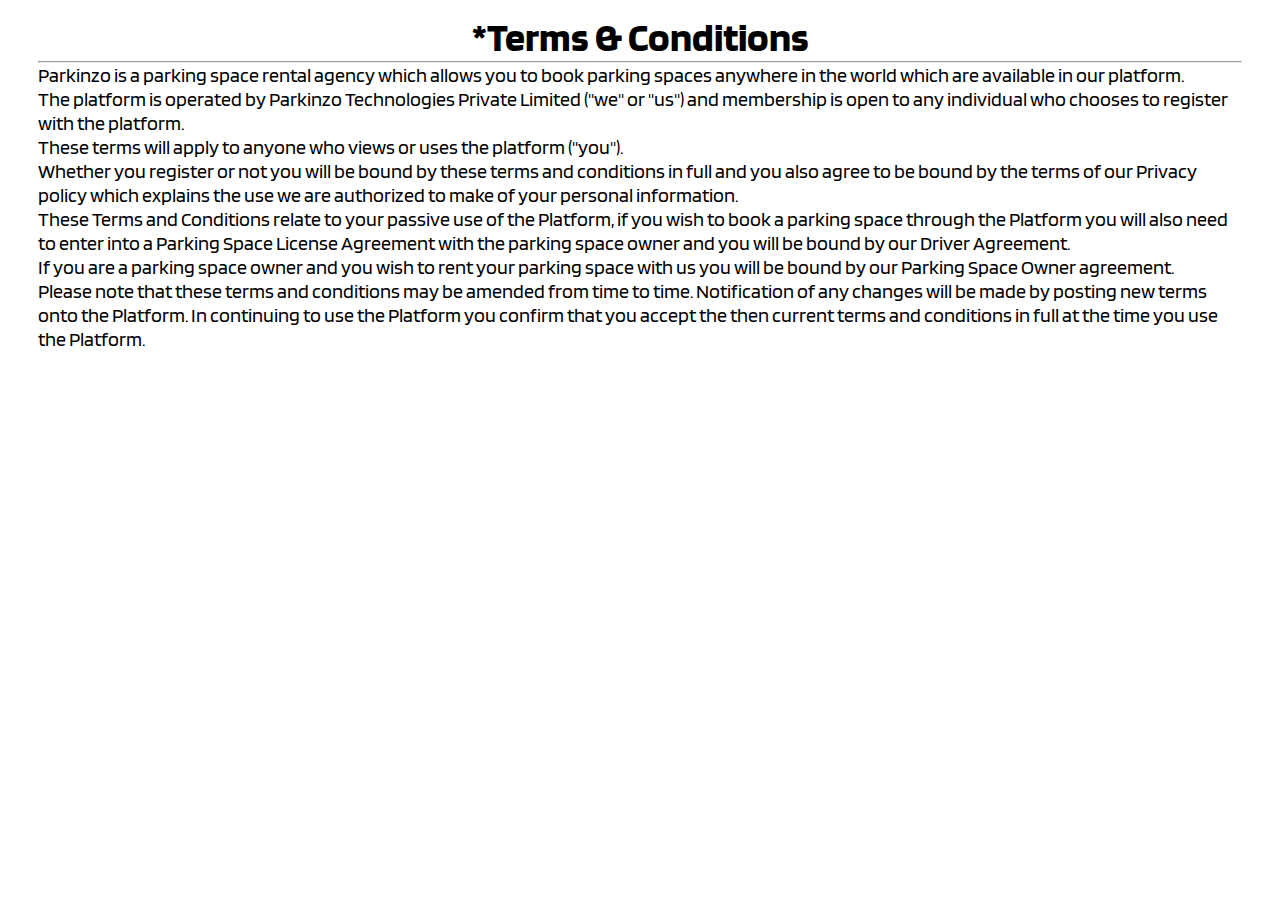
<file: terms.html>
<!DOCTYPE html>
<html>
<head>
    <meta name="viewport" content="width=device-width, initial-scale=1">
    <meta charset="UTF-8">
    <link rel="icon" href="images/logo.png">
    <title>Parkinzo | Terms & Conditions</title>
    <link rel="stylesheet" type="text/css" href="css/style.css">
    <meta name="viewport" content="width=device-width, initial-scale=1.0,user-scalable=no">
    <link href="https://fonts.googleapis.com/css?family=Blinker&display=swap" rel="stylesheet">
    <link rel="stylesheet" href="https://stackpath.bootstrapcdn.com/font-awesome/4.7.0/css/font-awesome.min.css">
</head>
<body>
	<div style="font-size: 25px; font-family: Blinker; padding-top: 1%; padding-left: 3%; padding-right: 3%;">
		<h2 style="text-align: center;">*Terms & Conditions</h2><hr>
	<p>
    	Parkinzo is a parking space rental agency which allows you to book parking spaces anywhere in the world which are available in our platform.
    </p>
	<p>
		The platform is operated by Parkinzo Technologies Private Limited ("we" or "us") and membership is open to any individual who chooses to register with the platform.
	</p>
	<p>
		These terms will apply to anyone who views or uses the platform ("you").
	</p>
	<p>
		Whether you register or not you will be bound by these terms and conditions in full and you also agree to be bound by the terms of our Privacy policy which explains the use we are authorized to make of your personal information.
	</p>
	<p>
		These Terms and Conditions relate to your passive use of the Platform, if you wish to book a parking space through the Platform you will also need to enter into a Parking Space License Agreement with the parking space owner and you will be bound by our Driver Agreement.
	</p>
	<p>
		If you are a parking space owner and you wish to rent your parking space with us you will be bound by our Parking Space Owner agreement.
	</p>
	<p>
		Please note that these terms and conditions may be amended from time to time. Notification of any changes will be made by posting new terms onto the Platform. In continuing to use the Platform you confirm that you accept the then current terms and conditions in full at the time you use the Platform.
	</p>
</div>
</body>
</html>
</file>
<file: css/style.css>
* {
    margin: 0;
    padding: 0;
    font-family: 'Blinker';
}

body {
    overflow-x: hidden;
    font-family: 'Blinker';
}

.container {
    padding: 0 10% 0 10%;
}

[class*="col-"] {
    float: left;
    padding: 15px;
}

.col-1 {
    width: 8.33%;
}

.col-2 {
    width: 16.66%;
}

.col-3 {
    width: 25%;
}

.col-4 {
    width: 33.33%;
}

.col-5 {
    width: 41.66%;
}

.col-6 {
    width: 50%;
}

.col-7 {
    width: 58.33%;
}

.col-8 {
    width: 66.66%;
}

.col-9 {
    width: 75%;
}

.col-10 {
    width: 83.33%;
}

.col-11 {
    width: 91.66%;
}

.col-12 {
    width: 100%;
}

h1 {
    font-size: 50px;
}

h2 {
    font-size: 40px;
}

h3 {
    font-size: 30px;
}

h4 {
    font-size: 20px;
}

p {
    font-size: 20px;
}


.home-bg {
    background-image: url("../images/home1.jpg");
    background-position: center;
    background-repeat: no-repeat;
    background-size: cover;
    height: 100vh;
}

.logo {
    height: 70px;
    width: 70px;
    float: left;
    position: relative;
    padding-left: 1%;

}

.topnav {
    display: none;
    overflow: hidden;
    background-color: rgba(0, 0, 0, 0.9);
}

.topnav a {
    float: left;
    display: block;
    color: white;
    text-align: center;
    padding: 25px 16px;
    margin-right: 25px;
    text-decoration: none;
    font-family: 'Blinker', sans-serif;
    font-weight: 800;
    font-size: 1.1rem;

}

.topnav a:hover {

    color: #4fffff;
}



.topnav .icon {
    display: none;
}

#navbar h1 {
    position: absolute;
    padding-top: 25px;
    padding-left: 100px;
    font-size: 2rem;
    color: white;
}

#navbar {
    width: 100%;
    height: 70px;
    color: white;
    text-align: center;
    overflow: hidden;
    font-family: 'Blinker', sans-serif;
    background-color: rgba(0, 0, 0, 0.9);
}



#navbar ul {
    padding-top: 30px;
    margin-left: 65%;
}

#navbar ul li {
    display: inline;
    padding: 3%;
    font-weight: 900;
    font-size: 1.1rem;
}

#navbar ul li a {
    color: white;
    text-decoration: none;
}

#navbar ul li a:hover {
    color: #4fffff;
}

.home-bg-overlay {
    background-color: rgba(0, 0, 0, 0.4);
    height: 100vh;
}

.home-bg-content,
.home-bg-content h1 {
    font-size: 100px;
    color: white;
}

.home-bg-content h1 {
    padding: 10% 0 0 10%;
}

.home-bg-content h2 {
    padding: 0 0 0 10%;
}

.section-border-o {
    background-color: #ff4b20;
}

.section-border-b {
    background-color: #4fffff;
}

.column {
    float: left;
    width: 33.33%;
    padding-top: 3%;
    text-align: center;
}

.column:hover {
    color: #ff4b20;
    transform: scale(1.1);
    transition: all 1s ease-in-out;
}

.row:after {
    content: "";
    display: table;
    clear: both;
}

.head h1 {
    padding-top: 20px;
    text-align: center;
}

.head p {
    text-align: center;
    text-indent: 10px;
}

.column p {
    padding: 30px;
}

.try {
    background-image: url("../images/try1.jpg");
    background-repeat: no-repeat;
    background-size: cover;
    background-position: center center;
    background-attachment: fixed;
    height: 500px;
}

.try h1 {
    word-spacing: 8px;
}

.try a,
.rent a {
    position: absolute;
    transform: translate(-50%, -50%);
    text-align: center;
    line-height: 30px;
    color: white;
    font-size: 30px;
    padding: 10px;
    left: 10% text-transform: uppercase;
    text-decoration: none;
    box-sizing: border-box;
    background: linear-gradient(90deg, #03a9f4, #f441a5, #ff4b20, #ff4b20, #03a9f4);
    background-size: 400%;
    border-radius: 30px;
    z-index: 1;
}

.try a:hover,
.rent a:hover {
    animation: animate 8s linear infinite;
}

@keyframes animate {
    0% {
        background-position: 0%;
    }

    100% {
        background-position: 400%
    }
}

.try a:before,
.rent a:before {
    content: '';
    position: absolute;
    top: -5px;
    left: -5px;
    right: -5px;
    bottom: -5px;
    z-index: -1;
    background: linear-gradient(90deg, #03a9f4, #f441a5, #ff4b20, #ff4b20, #03a9f4);
    background-size: 400%;
    border-radius: 30px;
    opacity: 0;
    transition: 0.5s ease;
}

.try a:hover:before,
.rent a:hover:before {
    filter: blur(20px);
    opacity: 1;
    animation: animate 8s linear infinite;
}



.rent {
    background-image: url("../images/rent.jpg");
    background-repeat: no-repeat;
    background-position: center;
    background-size: cover;
    background-attachment: fixed;
    height: 500px;
}

.rents {
    background-image: url("../images/developer.jpg");
    background-repeat: no-repeat;
    background-position: center;
    background-size: cover;
    background-attachment: fixed;
    height: 500px;
}

.rent-content {
    padding-left: 10%;

}

.rent-bg-overlay {
    background-color: rgba(0, 0, 0, 0.4);
    height: 100vh;

}

#footer {
    display: flex;
    height: 300px;
    background-color: #1c1c1c;
}

#left-footer {
    width: 50%
}

#right-footer {
    padding-top: 1%;
    padding-left: 15%;

}

#footer-site-links {
    display: flex;
    justify-content: space-around;
    font-size: 25px;

}

#footer-site-links ul li a {
    color: #fff;
    text-decoration: none;
}


.about-bg {
    background-image: url("../images/about.jpg");
    background-position: center;
    background-attachment: fixed;
    background-repeat: no-repeat;
    background-size: cover;
    height: 80vh;
}

.about-bg .home-bg-overlay h2 {
    word-spacing: 5px;
}

.who-we-are {
    background-image: url("../images/who_we_are.jpg");
    background-attachment: fixed;
    background-size: cover;
    background-position: center bottom;
    color: white;
}

.who-we-are .home-bg-overlay {
    background-color: rgba(0, 0, 0, 0.7);
    height: 85vh;
}

.who-we-are h3 {
    padding-left: 3%;
}

.dash {
    background-color: #ff4b20;
    height: 7px;
    margin-right: 40%;
    margin-left: 40%;

}

.what-we-do {
    padding-left: 10%;
    float: left;
    width: 33.33%;
    padding-top: 3%;
}

.what-we-do video {
    width: 650px;
    height: 600px;
}

.how-this-works img {
    width: 15%;
}


.login-bg {
    background-image: url("../images/login.jpg");
}

.forgot-bg-overlay {
    background-color: #fff7f4;
}

.login {
    background-color: rgba(0, 0, 0, 0.8);
    height: 100vh;
    padding: 8%;


}

.login-align {
    margin-left: 0%;
    width: 30%;


}

.login label {
    text-align: left;
    font-size: 30px;
}

.login input {
    width: 100%;
    height: 30px;
    background-color: rgba(0, 0, 0, 0);
    border: none;
    border-bottom: 2px solid #ff4b20;
    color: white;
    font-size: 1.2rem;
}

.login-btn {
    font-size: 20px;
    border-radius: 5px;
}

.signup {
    background-color: rgba(0, 0, 0, 0.8);
    height: 80vh;
    padding-top: 20px;
}

.signup-bg {
    height: 100vh;
}

.otp-bg {
    width: 100%;
    height: auto;
    background-color: #fff7f4;

}

.otp-add {
    display: flex;
    width: 90%;
    height: auto;
    background-color: white;
    margin-left: 2%;
    margin-top: 40px;
    padding: 20px;
    border: 5px solid #ff9980;
    border-radius: 10px;
}

.otp-start-time {
    margin-left: 5%;
    margin-top: 2%;
}

.otp {
    margin-left: 40%;
}

.contact {
    background-image: url("../images/contactus.jpg");
    background-position: center;
    background-repeat: no-repeat;
    background-size: cover;
    background-attachment: fixed;
    height: 50vh;
}

textarea {
    width: 60%;
    height: 110px;
    border: 2px solid #ff4b20;
    border-radius: 5px;
    font-size: 18px;
    resize: none;
}

.inner h1 {
    text-align: center left;
    padding-left: 15%;
    padding-top: 10%;
}

.content {
    padding: 10px;
    background-color: #fff;
    height: 500px;
}


.content p {
    font-size: 25px;
    font-weight: 20px;
}

.content input {
    height: 30px;
    background-color: rgba(0, 0, 0, 0);
    border: 2px solid #ff4b20;
    color: black;
    font-size: 1.2rem;
    padding: 5px;
    display: inline-block;
    border-radius: 8px;
}

.button {
    background-color: #ff4b20;
    color: white;
    padding: 10px;
    text-align: center;
    font-size: 20px;
    width: 13%;
    border-radius: 15px;
    box-shadow: 3px 10px 18px #ff4b20;
}

section {
    width: 65%;
    float: left;
    height: 400px;
    padding: 10px;
}

aside {
    padding-right: 6%;

}

.wrapper {
    position: absolute;
    left: 7%;
}

.wrapper ul {
    list-style: none;
}

.wrapper ul li {
    width: 40px;
    height: 40px;
    line-height: 50px;
    margin: 0 10px;
    text-align: center;
    cursor: pointer;
    float: left;
    transition: all 0.5s ease;
}

.wrapper ul li .fa {
    color: #fff;
    margin-bottom: 20px;
    transition: all 0.5s ease;
}


.wrapper ul li:hover .fa-facebook {
    color: #3b5998;
    text-shadow: 0 0 15px #3b5998;
    transition: all 0.5s ease;
}

.wrapper ul li:hover .fa-instagram {
    color: #bc2a8d;
    text-shadow: 0 0 15px #bc2a8d;
    transition: all 0.5s ease;
}

.wrapper ul li:hover .fa-twitter {
    color: #00aced;
    text-shadow: 0 0 15px #00aced;
    transition: all 0.5s ease;
}

.wrapper ul li:hover .fa-google {
    color: #dd4b39;
    text-shadow: 0 0 15px #dd4b39;
    transition: all 0.5s ease;
}

#payment-rate-box {
    height: 400px;
    width: 400px;
}

.out {
    background-color: white;
    width: 100%;
    display: flex;
    height: 50vh;
}

.one {
    width: 50%;
    height: 40vh;
    padding-top: 3%;
    text-align: center;
    margin-left: 23%;
    background-color: #fff7f4;
    margin-top: 2%;
    border-style: solid;
    border-color: #ff4b20;
    border-width: 5%;
    border-radius: 10px;
    position: relative;
    padding: 5px;

}

.one p {
    margin-top: 4%;
}

.right:hover,
.left:hover {
    color: red;
}

.dot {
    cursor: pointer;
    height: 15px;
    width: 15px;
    margin: 0 2px;
    background-color: black;
    border-radius: 50%;
    display: inline-block;
    transition: background-color 0.6s ease;
    margin-top: 2%;
}

.one:hover {
    background-image: linear-gradient(#e91ee3, #03a9f4);

}

.active,
.dot:hover {
    background-color: red;
}

.star {
    padding-left: 3%;
    padding-top: 5%;
}

.checked {
    color: red;
}

.top {
    background-color: #ff9980;
    width: 100%;
    height: 25px;
    padding-top: -5px;
}


.pay-add {
    /*display: flex;*/
    width: 170%;
    height: auto;
    background-color: white;
    margin-left: 6%;
    margin-top: 40px;
    /*padding: 20px;*/
    border: 2px solid #ff9980;
    border-radius: 10px;
    cursor: pointer;
}

.pay-right {
    /*display: flex;*/
    width: 80%;
    height: 30vh;
    background-color: white;
    margin-left: 150%;
    margin-top: 40px;
    /*padding: 20px;*/
    border: 2px solid #ff9980;
    border-radius: 10px;

}

.pay1 {
    display: flex;
}

.shadow {
    width: 96%;
    height: 90vh;
    margin-left: 20px;
    margin-top: 20px;
    background-color: #fff7f4;
    box-shadow: 10px 10px 30px red;

}

.video h3 {
    padding-top: 10px;
}

.content aside p {
    font-size: 25px;
    font-weight: 100px;
    text-align: left;
}

.flip-card {
    background-color: transparent;
    width: 300px;
    height: 300px;
    perspective: 1000px;
}

.flip-card-inner {
    position: relative;
    width: 100%;
    height: 100%;
    text-align: center;
    transition: transform 0.6s;
    transform-style: preserve-3d;
    box-shadow: 0 4px 8px 0 rgba(0, 0, 0, 0.6);
    border-radius: 50%;
}

.flip-card:hover .flip-card-inner {
    transform: rotateY(180deg);
}

.flip-card-front,
.flip-card-back {
    position: absolute;
    width: 100%;
    height: 100%;
    backface-visibility: hidden;
}

.flip-card-front img {
    width: 300px;
    height: 300px;
    border-radius: 50%;
}

.flip-card-front {
    background-color: #fff;
    color: black;
    border-radius: 50%;
}

.flip-card-back {
    background-color: #ff4b20;
    color: white;
    transform: rotateY(180deg);
    border-radius: 50%;
}

.columns {
    padding-left: 7%;
    float: left;
    width: 26%;
    padding-top: 3%;
}

.slidein {
    animation-duration: 3s;
    animation-name: slidein;
}

@keyframes slidein {
    from {
        margin-left: 100%;
        width: 100%;
    }

    to {
        margin-left: 0%;
        width: 100%;
    }
}

.containers {
    position: relative;
    width: 100%;
    height: 300px;
    background: #fff7f4;
    padding-left: 12%;
}

.containers .box1 {
    position: relative;
    width: calc(400px - 30px);
    height: calc(300px - 30px);
    background: #ff4b20;
    float: left;
    margin: 15px;
    box-sizing: border-box;
    overflow: hidden;
    border-radius: 30px;
}

.containers .box1 .icon {
    position: absolute;
    top: 0;
    left: 0;
    width: 100%;
    height: 100%;
    background: #fff7f4;
    transition: 0.3s ease;
    z-index: 1;
}

.containers .box1:hover .icon {
    top: 20px;
    left: calc(50% - 40px);
    width: 80px;
    height: 80px;
    border-radius: 50%;
}

.containers .box1 .icon .fa {
    position: absolute;
    top: 50%;
    left: 50%;
    transform: translate(-50%, -50%);
    font-size: 80px;
    transition: 0.5s;
    color: #000;
}

.containers .box1:hover .icon .fa {
    font-size: 40px;
}

.containers .box1 .contents {
    position: absolute;
    top: 100%;
    height: calc(100% - 100px);
    text-align: center;
    padding: 20px;
    box-sizing: border-box;
    transition: 0.5s;
    opacity: 0;
}

.containers .box1:hover .contents {
    top: 100px;
    opacity: 1;
}

.containers .box1 .contents h3 {
    margin: 0 0 10px;
    padding: 0;
    color: #fff;
    font-size: 24px;
}

.containers .box1 .contents p {
    margin: 0;
    padding: 0;
    color: #fff;
}

/*
.topbar{
    display: flex;
    padding-bottom: 10px;
    padding-left: 8%;
    padding-top: 2%;
}
.search fieldset{
    width:400%;
    height: 70px;
    margin-left: 10%;
    margin-top: 4%;
    border-radius: 15px;
    border-radius: 15px;
}
.search fieldset legend{
    margin-left: 7%;
    color:#ff4b20;
}
.search fieldset i{
    margin-left: 4%;
    margin-top: 2%;
}
.search fieldset input{

    margin-left: 2%;
    width: 90%;
    height: 30px;
    margin-top: 2%;
   
    border: none;
    border-bottom: 2px solid #ff4b20;


}
.search1 fieldset{
    width: 120%;
    height: 70px;
    margin-left: 255%;
    margin-top: 3%;
    border-radius: 15px;

}
.search1 fieldset legend{
    margin-left: 20%;
    color:#ff4b20;   
}
.search1 fieldset input{

    margin-left: 10%;
    width: 75%;
    height: 30px;
    margin-top: 4%;
    border: none;
    border-bottom: 2px solid #ff4b20;

}
.search2 fieldset{
    width: 120%;
    height: 70px;
    margin-left: 295%;
    margin-top: 3%;
    border-radius: 15px;
}
.search2 fieldset legend{
    margin-left: 20%;
    color:#ff4b20;   
}
.search2 fieldset input{

    margin-left: 10%;
    width: 75%; 
    height: 30px;
    margin-top: 4%;
    border:none;
    border-bottom: 2px solid #ff4b20;

}
.search3 button{
    width: 150%;
    height: 50px;
    margin-left: 910%;
    margin-top: 20%;
    font-size: 20px;
    background-color: #ff4b20;
    color: white;

}
.listing{
    background-color: #fff7f4;
}
.list1{
    
    width:90%;
    height:auto;
    background-color: white;
    margin-left:2%;
    margin-top: 20px;
    padding: 20px;
    border-radius: 20px;
    border: 5px solid #ff4b20;
}

.list1a img{
    width:15%;
    height:130px;
    background-color: red;
    float:left;
}
.detail{
    display: flex;
}
.list1b{
    margin-left: 3%;
    
}
.list1c{
    margin-left: 20%;
}
.list1c p{
    margin-top: 25%;
    font-size: 25px;
}
.amenities{
    display: flex;
}
.amenities i{
    margin-left: 10%;
    margin-top: 15%;
}
.amenities p{
    font-size: 25px;
    margin-top: 10%;

}
.View button{
    margin-left: 200%;
    margin-top: 50%;
    font-size: 25px;
    width: 120%;
    height: 40px;
    background-color: #ff4b20;
}*/
.View button a {
    color: white;
    text-decoration: none;
}

.container {
    margin-top: 4%;
}

.newarrival {
    background: #ff4b20;
    width: 40%;
    color: white;
    font-size: 30px;
    font-weight: bold;
    border-radius: 20px;
    margin-left: 10px;
}

.col-md-7 p {
    font-size: 23px;
    padding: 5px;
    margin-left: 10px;
}

.col-md-7 h2 {
    color: #555;
}

.stars {
    height: 20px;
}

.pay1 label {
    font-size: 30px;
}

.rentus-bg {
    background-image: url("../images/rentus.jpg");
    background-attachment: fixed;
    background-size: cover;
    background-position: center bottom;
    background-color: rgba(0, 0, 0, 0.8);
    height: 170vh;
}

.rentus {
    padding-top: 3%;
    height: 170vh;
}

.login-align select {
    font-size: 15px;
    background-color: #ff4b20;
    border: 2px solid black;
    border-radius: 5px;
    margin-top: 2%;

}

.login-align .ammen {
    display: flex;
    margin-left: 2%;
    margin-top: 2%;


}

.login-align .ammen label {
    font-size: 15px;
    width: 80px;
}

.login-align .ammen input {
    margin-top: 1%;
    margin-right: 10%;

}



/* Responsive layout - makes the three columns stack on top of each other instead of next to each other */
@media screen and (max-width: 1605px) {

    h1 {
        font-size: 30px;
    }

    h3 {
        font-size: 20px;
    }

    .try {
        height: 50vh;
    }

    .try h1 {
        font-size: 40px;
    }

    .rent {
        height: 60vh;
    }

    .rent h1 {
        font-size: 35px;
    }

    .rent h2 {
        font-size: 30px;
    }

    .try a,
    .rent a {
        font-size: 30px;
    }

    .rent a {
        margin-left: 90px;
    }

    #footer-site-links h2,
    #right-footer h2 {
        font-size: 30px;
    }

    #footer-site-links ul li {
        font-size: 20px;
    }

    .inner h1 {
        font-size: 50px;
    }

    .otp-add h1 {
        font-size: 70px;
    }

    .containers {
        padding-left: 1%;
    }

    .column {
        width: 31%;
        margin-left: 30px;
    }

}

@media screen and (max-width:1366px) {
    .otp-bg {
        width: 100%;
        height: auto;
        background-color: #fff7f4;

    }

    .otp-add {

        width: 90%;
        height: auto;
        background-color: white;
        margin-left: 4%;
        margin-top: 40px;
        padding: 20px;
        border: 5px solid #ff9980;
        border-radius: 10px;
    }

    .otp-start-time {
        margin-left: 5%;
        margin-top: 5%;


    }

    .otp-start-time h3 {
        margin-left: -40%;
    }


    .otp {
        margin-left: 40%;
        margin-top: 3%;
    }

    .home-bg-content h1 {
        padding: 10% 0 0 5%;

    }

    .home-bg-content h2 {
        padding: 0 0 0 5%;
    }

    #mailto {
        padding-left: 71%;
    }

    .column {
        width: 30%;
        margin-left: 30px;
    }

    .login h1 {
        font-size: 40px;
    }

    .signup {
        background-color: rgba(0, 0, 0, 0.8);
        height: 130vh;
        padding-top: 20px;
    }

    .signup-bg {
        height: 130vh;
    }

    .contact {

        height: 70vh;
    }

    .who-we-are {
        height: 100vh;
    }

    .who-we-are .home-bg-overlay {
        background-color: rgba(0, 0, 0, 0.7);
        height: 100vh;
    }

    .dash {
        background-color: #ff4b20;
        height: 7px;
        margin-right: 40%;
        margin-left: 40%;

    }

    .what-we-do {
        padding-left: 5%;
        float: left;
        width: 45%;
        padding-top: 3%;
    }

    .what-we-do video {
        width: 550px;
        height: 500px;
    }

    .testimonials {
        height: 80vh;
        background-color: white;
    }

    #navbar ul {

        margin-left: 60%;
    }

    .containers {
        position: relative;
        width: 100%;
        height: 300px;
        background: #fff7f4;
        padding-left: 6%;
    }

    .background {
        background-color: #fff7f4;
    }

    .topbar {
        display: flex;
        width: 90%;
        margin-left: 5%;
        height: auto;
        margin-top: 1%;
        margin-right: 1%;
        border-width: 3px;
        border-style: solid;
        border-radius: 10px;
        background-color: white;
        border-color: #ff4b20;
        padding: 10px;
    }

    .search fieldset {
        width: 500%;
        height: 70px;
        margin-left: 20%;
        margin-top: 6%;
        border-radius: 15px;
        border-radius: 15px;
    }

    .search fieldset legend {
        margin-left: 7%;
        color: #ff4b20;
    }

    .search fieldset i {
        margin-left: 4%;
        margin-top: 2%;
    }

    .search fieldset input {

        margin-left: 2%;
        width: 90%;
        height: 30px;
        margin-top: 2%;

        border: none;
        border-bottom: 2px solid #ff4b20;


    }

    /* .search1 fieldset{
    width: 120%;
    height: 70px;
    margin-left: 380%;
    margin-top: 6%;
    border-radius: 15px;

    }
    .search1 fieldset legend{
    margin-left: 20%;
    color:#ff4b20;   
    }
    .search1 fieldset input{

    margin-left: 10%;
    width: 75%;
    height: 30px;
    margin-top: 4%;
    border: none;
    border-bottom: 2px solid #ff4b20;

    }
    .search2 fieldset{
    width: 120%;
    height: 70px;
    margin-left: 440%;
    margin-top: 6%;
    border-radius: 15px;
    }
    .search2 fieldset legend{
    margin-left: 20%;
    color:#ff4b20;   
    }
    .search2 fieldset input{

    margin-left: 10%;
    width: 75%; 
    height: 30px;
    margin-top: 4%;
    border:none;
    border-bottom: 2px solid #ff4b20;

    }*/
    .search3 button {
        width: 150%;
        height: 40px;
        margin-left: 1100%;
        margin-top: 40%;
        font-size: 20px;
        background-color: #ff4b20;
        color: white;
        border-radius: 10px;
    }

    .View {
        margin-left: 10%;
    }

    .listing {

        height: auto;
    }

    .list1 {

        width: 90%;
        height: auto;
        background-color: white;
        margin-left: 4%;
        margin-top: 20px;
        padding: 20px;
        border-radius: 20px;
        border: 5px solid #ff4b20;
    }

    .list1a img {
        width: 15%;
        height: 130px;
        background-color: red;
        float: left;
    }

    .detail {
        display: flex;
    }

    .list1b {
        margin-left: 3%;

    }

    .list1c {
        margin-left: 20%;
    }

    .list1c p {
        margin-top: 25%;
        font-size: 25px;
    }

    .amenities {
        display: flex;
    }

    .amenities i {
        margin-left: 10%;
        margin-top: 15%;
    }

    .amenities p {
        font-size: 25px;
        margin-top: 10%;

    }

    .View button {
        margin-left: 0%;
        margin-top: 60%;
        font-size: 25px;
        width: 160%;
        height: 40px;
        border-radius: 10px;
        border: 5px solid #ff4b20;
        background-color: #ff4b20;
        color: white;
    }

    .top {
        background-color: #ff9980;
        width: 100%;
        height: 25px;
        padding-top: -5px;
    }


    .pay-add {
        /*display: flex;*/
        width: 120%;
        height: auto;

    }

    .pay-right {
        /*display: flex;*/
        width: 80%;
        height: 45vh;

        margin-left: 50%;


    }

    .btn {
        font-size: 15px;
        background-color: #ff4b20;
        border: 2px solid black;
        width: 40px;
    }

    .but {
        font-size: 20px;
        background-color: #ff4b20;
        border: 2px solid black;
        border-radius: 10px;
        width: 80px;
        height: 30px;
        margin-top: 5%;
        margin-left: 60%;
    }

    .pay1 {
        display: flex;
    }

    .rentus-bg {
        background-image: url("../images/rentus.jpg");
        background-attachment: fixed;
        background-size: cover;
        background-position: center bottom;
        background-color: rgba(0, 0, 0, 0.8);
        height: 218vh;
    }

    .rentus {
        padding-top: 3%;
        height: 218vh;
    }

    .login-align select {
        font-size: 20px;
        background-color: #ff4b20;
        border: 2px solid black;
        border-radius: 5px;
        margin-top: 2%;

    }

    .login-align .ammen {
        display: flex;
        margin-left: 2%;
        margin-top: 2%;


    }

    .login-align .ammen label {
        font-size: 20px;
        width: 80px;
    }

    .login-align .ammen input {
        margin-top: 1%;
        margin-right: 20%;


    }

    .goto {
        width: 25%;
        font-size: 22px;
        background-color: #ff4b20;
        color: white;
        border-radius: 8px;
        margin-left: 2%;
    }

    .container {
        margin-top: 4%;

    }

    .newarrival {
        background: #ff4b20;
        width: 80%;
        color: white;
        font-size: 30px;
        font-weight: bold;
        border-radius: 20px;
        margin-left: 30px;
    }

    .col-md-7 h2 {
        font-size: 25px;
        margin-top: 5%;
    }

    .col-md-7 p {
        font-size: 20px;
        padding: 5px;
        margin-left: 10px;
    }

    .col-md-7 h2 {
        color: #555;
    }

    .stars {
        height: 20px;
    }

    footer {
        height: auto;
    }

    .rent-bg-overlay {
        background-color: rgba(0, 0, 0, 0.4);
        height: 100%;
    }
}



}


@media only screen and (max-width: 1300px) {
    .home-bg-content h1 {
        padding: 10% 0 0 5%;

    }

    .home-bg-content h2 {
        padding: 0 0 0 5%;
    }

    .containers {
        height: 400px;
        width: 100%;


    }

    .containers .box1 {

        width: calc(350px - 30px);
        height: calc(300px - 30px);
        margin-right: 10px;
        margin-left: 3%;
        margin-top: 5%;
    }

    .containers .box1 .icon {
        position: absolute;
        top: 0;
        left: 0;
        width: 100%;
        height: 100%;
        background: #fff7f4;
        transition: 0.3s ease;
        z-index: 1;
    }

    .containers .box1:hover .icon {

        left: calc(54% - 40px);
        width: 60px;
        height: 60px;

    }

    .containers .box1 .icon .fa {
        font-size: 70px;
    }

    .containers .box1:hover .icon .fa {
        font-size: 30px;
    }

    .containers .box1 .contents {
        position: absolute;
        top: 100%;
        height: calc(100% - 100px);
        text-align: center;
        padding: 20px;
        box-sizing: border-box;
        transition: 0.5s;
        opacity: 0;
    }

    .containers .box1:hover .contents {
        top: 70px;
        opacity: 1;
    }

    .containers .box1 .contents h3 {

        font-size: 25px;
    }

    .containers .box1 .contents p {

        font-size: 20px;
    }

    .what-we-do video {

        width: 80%;
        height: 500px;

    }

    .who-we-are h1 {
        font-size: 45px;
    }

    .who-we-are h2 {
        font-size: 30px;
        margin-right: 6%;
        margin-left: 6%;
    }

    .who-we-are h3 {
        font-size: 30px;
        margin-right: 10%;
        margin-left: 6%;
    }

    .who-we-are {
        height: 110vh;

    }

    .who-we-are .home-bg-overlay {
        background-color: rgba(0, 0, 0, 0.7);
        height: 115vh;
    }

    section {
        width: 60%;

    }

    #mailto {
        padding-left: 0%;
    }

    .goto button {
        width: 20%;
        font-size: 1.0rem;
        margin-left: 43%;
        background-color: #ff4b20;
    }

    .container {
        margin-top: 4%;

    }

    .newarrival {
        background: #ff4b20;
        width: 80%;
        color: white;
        font-size: 30px;
        font-weight: bold;
        border-radius: 20px;
        margin-left: 30px;
    }

    .col-md-7 h2 {
        font-size: 25px;
        margin-top: 5%;
    }

    .col-md-7 p {
        font-size: 20px;
        padding: 5px;
        margin-left: 10px;
    }

    .col-md-7 h2 {
        color: #555;
    }

    .stars {
        height: 20px;
    }

    .rentus-bg {
        background-image: url("../images/rentus.jpg");
        background-attachment: fixed;
        background-size: cover;
        background-position: center bottom;
        background-color: rgba(0, 0, 0, 0.8);
        height: 220vh;
    }

    .rentus {
        padding-top: 3%;
        height: 220vh;
    }

    .topbar {
        display: flex;
        width: 80%;
        margin-left: 5%;
        height: auto;
        margin-top: 2%;
        margin-right: 1%;
        border-width: 3px;
        border-style: solid;
        border-radius: 10px;
        background-color: white;
        border-color: #ff4b20;

    }

    .search fieldset {
        width: 350%;
        height: 70px;
        margin-left: 15%;
        margin-top: 6%;
        border-radius: 15px;
        border-radius: 15px;
    }

    .search fieldset legend {
        margin-left: 7%;
        color: #ff4b20;
    }

    .search fieldset i {
        margin-left: 4%;
        margin-top: 2%;
    }

    .search fieldset input {

        margin-left: 2%;
        width: 80%;
        height: 30px;
        margin-top: 2%;

        border: none;
        border-bottom: 2px solid #ff4b20;


    }

    /* .search1 fieldset{
    width: 120%;
    height: 70px;
    margin-left: 380%;
    margin-top: 6%;
    border-radius: 15px;

    }
    .search1 fieldset legend{
    margin-left: 20%;
    color:#ff4b20;   
    }
    .search1 fieldset input{

    margin-left: 10%;
    width: 75%;
    height: 30px;
    margin-top: 4%;
    border: none;
    border-bottom: 2px solid #ff4b20;

    }
    .search2 fieldset{
    width: 120%;
    height: 70px;
    margin-left: 440%;
    margin-top: 6%;
    border-radius: 15px;
    }
    .search2 fieldset legend{
    margin-left: 20%;
    color:#ff4b20;   
    }
    .search2 fieldset input{

    margin-left: 10%;
    width: 75%; 
    height: 30px;
    margin-top: 4%;
    border:none;
    border-bottom: 2px solid #ff4b20;

    }*/
    .search3 button {
        width: 160%;
        height: 50px;
        margin-left: 900%;
        margin-top: 40%;
        font-size: 15px;
        background-color: #ff4b20;
        color: white;

    }

    .listing {

        height: auto;
    }

    .list1 {

        width: 85%;
        height: auto;
        background-color: white;
        margin-left: 4%;
        margin-top: 20px;
        padding: 20px;
        border-radius: 20px;
        border: 5px solid #ff4b20;
    }

    .list1a img {
        width: 25%;
        height: 140px;

        float: left;
    }

    .detail {
        display: flex;
    }

    .list1b {
        margin-left: 3%;

        width: 40%;

    }

    .list1b h2 {
        font-size: 35px;
    }

    .list1b h4 {
        font-size: 25px;
    }



    .list1c {
        margin-left: 0%;

    }

    .list1c p {
        margin-top: 25%;
        font-size: 25px;
    }

    .amenities {
        display: flex;
    }

    .amenities i {
        margin-left: 10%;
        margin-top: 15%;

    }

    .amenities .fa {
        font-size: 15px;
    }

    .amenities p {
        font-size: 25px;
        margin-top: 10%;

    }

    .View {
        margin-left: 15%;
    }

    .View button {
        margin-left: 0%;
        margin-top: 80%;
        font-size: 25px;
        width: 160%;
        height: 40px;
        color: white;
        background-color: #ff4b20;
    }

    .login-align {
        margin-left: 0%;
        width: 40%;
        margin-right: 2%;
        margin-top: 5%;


    }



}

@media only screen and (max-width:1225px) {
    .otp-start-time {
        margin-left: 2%;
        margin-top: 5%;


    }

    .otp-start-time h3 {
        margin-left: -40%;
    }


    .otp {
        margin-left: 40%;
        margin-top: 3%;
    }

    .home-bg-content h1 {
        padding: 10% 0 0 5%;

    }

    .home-bg-content h2 {
        padding: 0 0 0 5%;
    }

    .home-bg-overlay h1 {
        font-size: 70px;

    }

    .home-bg-overlay h2 {
        font-size: 50px;
        margin-right: 20%;
    }

    .containers {
        height: 400px;
        width: 100%;


    }

    .containers .box1 {

        width: calc(280px - 30px);
        height: calc(250px - 30px);
        margin-right: 10px;
        margin-left: 5%;
        margin-top: 10%;
    }

    .containers .box1 .icon {
        position: absolute;
        top: 0;
        left: 0;
        width: 100%;
        height: 100%;
        background: #fff7f4;
        transition: 0.3s ease;
        z-index: 1;
    }

    .containers .box1:hover .icon {

        left: calc(54% - 40px);
        width: 60px;
        height: 60px;

    }

    .containers .box1 .icon .fa {
        font-size: 70px;
    }

    .containers .box1:hover .icon .fa {
        font-size: 30px;
    }

    .containers .box1 .contents {
        position: absolute;
        top: 100%;
        height: calc(100% - 100px);
        text-align: center;
        padding: 20px;
        box-sizing: border-box;
        transition: 0.5s;
        opacity: 0;
    }

    .containers .box1:hover .contents {
        top: 70px;
        opacity: 1;
    }

    .containers .box1 .contents h3 {

        font-size: 20px;
    }

    .containers .box1 .contents p {

        font-size: 15px;
    }

    .one {

        width: 60%;
        height: 50vh;
        margin-top: 0%;
        margin-left: 22%;

    }

    .one p {
        font-size: 20px;
        margin-top: 4%;

    }

    footer {
        height: auto;
    }

    #right-footer iframe {

        width: 100%;
        margin-left: -6%;
        height: 180px;


    }

    #right-footer {
        margin-top: 3%;


    }

    #right-footer h2 {
        margin-left: 0%;
        font-size: 30px;
        margin-left: -15%;
    }

    .dash {
        background-color: #ff4b20;
        height: 7px;
        margin-right: 40%;
        margin-left: 40%;

    }

    .who-we-are h1 {
        font-size: 35px;
    }

    .who-we-are h2 {
        font-size: 25px;
        margin-right: 6%;
        margin-left: 6%;
    }

    .who-we-are h3 {
        font-size: 25px;
        margin-right: 10%;
        margin-left: 6%;
    }

    .who-we-are {
        height: 100vh;

    }

    .who-we-are .home-bg-overlay {
        background-color: rgba(0, 0, 0, 0.7);
        height: 105vh;
    }


    .what-we-do {
        padding-left: 2%;
        width: 102%;

    }

    .what-we-do p {
        font-size: 20px;
        margin-right: 10%;
        margin-top: 2%;
    }

    .what-we-do video {

        width: 60%;
        height: 240px;

    }

    .column {
        float: left;
        width: 70%;
        padding-top: 3%;
        text-align: center;
        padding-left: 10%;


    }

    .column img {
        width: 20%;
    }


    .column p {
        font-size: 20px;
        padding: 25px;
    }

    .column h3 {
        font-size: 20px;

    }

    .columns {
        padding-left: 30%;
        float: left;
        width: 45%;
        padding-top: 10%;

    }

    .rents {
        height: 1400px;
    }



    .rent-bg-overlay {

        background-color: rgba(0, 0, 0, 0.4);
        height: 100%;

    }

    .flip-card {
        background-color: transparent;
        width: 80%;
        height: 300px;
        perspective: 1000px;
    }

    .flip-card-inner {
        position: relative;
        width: 110%;
        height: 100%;
        text-align: center;
        transition: transform 0.6s;
        transform-style: preserve-3d;
        box-shadow: 0 4px 8px 0 rgba(0, 0, 0, 0.6);
        border-radius: 50%;
    }

    .flip-card:hover .flip-card-inner {
        transform: rotateY(180deg);
    }

    .flip-card-front,
    .flip-card-back {
        position: absolute;
        width: 100%;
        height: 300px;
        backface-visibility: hidden;
    }

    .flip-card-front img {
        width: 100%;
        height: 300px;
        border-radius: 50%;
    }

    .flip-card-front {
        background-color: #fff;
        color: black;
        border-radius: 50%;
    }

    .flip-card-back {
        background-color: #ff4b20;
        color: white;
        transform: rotateY(180deg);
        border-radius: 50%;
    }

    .flip-card-back h3 {
        font-size: 25px;
    }

    .flip-card-back p {
        font-size: 20px;
    }

    .contact {
        height: 50vh;
    }

    .inner h1 {
        text-align: center left;
        padding-left: 10%;
        padding-top: 10%;
        font-size: 25px;

    }

    .content {

        height: 600px;
    }

    .content h2 {
        font-size: 25px;

    }


    .content p {
        font-size: 20px;
        font-weight: 20px;
        margin-top: 2%;
    }

    .content aside p {
        font-size: 20px;

    }

    .content input {
        height: 20px;
        font-size: 1.0rem;

    }

    .button {

        padding: 10px;

        font-size: 15px;
        width: 20%;

    }

    section {
        width: 60%;
        float: left;
        height: 600px;
        padding: 10px;
    }

    aside {
        padding-right: 6%;
    }

    #mailto {
        padding-left: 0%;
    }

    .goto button {
        width: 30%;
        font-size: 1.0rem;
        margin-left: 45%;
        background-color: #ff4b20;
    }

    .container {
        margin-top: 4%;

    }

    .newarrival {
        background: #ff4b20;
        width: 80%;
        color: white;
        font-size: 30px;
        font-weight: bold;
        border-radius: 20px;
        margin-left: 30px;
    }

    .col-md-7 h2 {
        font-size: 25px;
        margin-top: 5%;
    }

    .col-md-7 p {
        font-size: 20px;
        padding: 5px;
        margin-left: 10px;
    }

    .col-md-7 h2 {
        color: #555;
    }

    .stars {
        height: 20px;
    }

    .top {
        background-color: #ff9980;
        width: 100%;
        height: 25px;
        padding-top: -5px;
    }


    .pay-add {
        /*display: flex;*/
        width: 150%;
        height: auto;
        background-color: white;
        margin-left: 15%;
        margin-top: 40px;
        /*padding: 20px;*/
        border: 2px solid #ff9980;
        border-radius: 10px;
        cursor: pointer;
    }

    .pay-right {
        /*display: flex;*/
        width: 100%;
        height: 30vh;
        background-color: white;

        margin-top: 300%;
        margin-right: 500%;


        /*padding: 20px;*/
        border: 2px solid #ff9980;
        border-radius: 10px;
        background-color: red;

    }

    /*
    .pay1{
    display: flex;
    }*/
    .pay1 label {
        font-size: 20px;
    }

    #pay-wallet-details h4 {
        font-size: 15px;
        margin-left: 10%;

    }

    .btn {
        font-size: 15px;
        background-color: #ff4b20;
        border: 2px solid black;
        width: 40px;
    }

    .but {
        font-size: 20px;
        background-color: #ff4b20;
        border: 2px solid black;
        border-radius: 10px;
        width: 80px;
        height: 30px;
        margin-top: 5%;
        margin-left: 60%;
    }

    .rentus-bg {
        background-image: url("../images/rentus.jpg");
        background-attachment: fixed;
        background-size: cover;
        background-position: center bottom;
        background-color: rgba(0, 0, 0, 0.8);
        height: 215vh;
    }

    .rentus {
        padding-top: 3%;
        height: 215vh;
    }

    .login-align select {
        font-size: 15px;
        background-color: #ff4b20;
        border: 2px solid black;
        border-radius: 5px;
        margin-top: 2%;

    }

    .login-align .ammen {
        display: flex;
        margin-left: 2%;
        margin-top: 2%;


    }

    .login-align .ammen label {
        font-size: 15px;
        width: 80px;
    }

    .login-align .ammen input {
        margin-top: 1%;
        margin-right: 10%;

    }

    .topbar {
        display: flex;
        width: 80%;
        margin-left: 5%;
        height: auto;
        margin-top: 2%;
        margin-right: 1%;
        border-width: 3px;
        border-style: solid;
        border-radius: 10px;
        background-color: white;
        border-color: #ff4b20;

    }

    .search fieldset {
        width: 350%;
        height: 70px;
        margin-left: 15%;
        margin-top: 6%;
        border-radius: 15px;
        border-radius: 15px;
    }

    .search fieldset legend {
        margin-left: 7%;
        color: #ff4b20;
    }

    .search fieldset i {
        margin-left: 4%;
        margin-top: 2%;
    }

    .search fieldset input {

        margin-left: 2%;
        width: 80%;
        height: 30px;
        margin-top: 2%;

        border: none;
        border-bottom: 2px solid #ff4b20;


    }

    /* .search1 fieldset{
    width: 120%;
    height: 70px;
    margin-left: 380%;
    margin-top: 6%;
    border-radius: 15px;

    }
    .search1 fieldset legend{
    margin-left: 20%;
    color:#ff4b20;   
    }
    .search1 fieldset input{

    margin-left: 10%;
    width: 75%;
    height: 30px;
    margin-top: 4%;
    border: none;
    border-bottom: 2px solid #ff4b20;

    }
    .search2 fieldset{
    width: 120%;
    height: 70px;
    margin-left: 440%;
    margin-top: 6%;
    border-radius: 15px;
    }
    .search2 fieldset legend{
    margin-left: 20%;
    color:#ff4b20;   
    }
    .search2 fieldset input{

    margin-left: 10%;
    width: 75%; 
    height: 30px;
    margin-top: 4%;
    border:none;
    border-bottom: 2px solid #ff4b20;

    }*/
    .search3 button {
        width: 160%;
        height: 50px;
        margin-left: 900%;
        margin-top: 40%;
        font-size: 15px;
        background-color: #ff4b20;
        color: white;

    }

    .listing {

        height: auto;
    }

    .list1 {

        width: 85%;
        height: auto;
        background-color: white;
        margin-left: 4%;
        margin-top: 20px;
        padding: 20px;
        border-radius: 20px;
        border: 5px solid #ff4b20;
    }

    .list1a img {
        width: 25%;
        height: 140px;

        float: left;
    }

    .detail {
        display: flex;
    }

    .list1b {
        margin-left: 3%;

        width: 40%;

    }

    .list1b h2 {
        font-size: 35px;
    }

    .list1b h4 {
        font-size: 25px;
    }



    .list1c {
        margin-left: 0%;

    }

    .list1c p {
        margin-top: 25%;
        font-size: 25px;
    }

    .amenities {
        display: flex;
    }

    .amenities i {
        margin-left: 10%;
        margin-top: 15%;

    }

    .amenities .fa {
        font-size: 15px;
    }

    .amenities p {
        font-size: 25px;
        margin-top: 10%;

    }

    .View {
        margin-left: 15%;
    }

    .View button {
        margin-left: 0%;
        margin-top: 80%;
        font-size: 25px;
        width: 160%;
        height: 40px;
        color: white;
        background-color: #ff4b20;
    }

    .login-align {
        margin-left: 0%;
        width: 40%;
        margin-right: 2%;
        margin-top: 5%;


    }



}

@media only screen and (max-width: 1024px) {
    .otp-add {
        width: 85%;
    }

    .otp-start-time {
        margin-left: 1%;
        margin-top: 5%;


    }

    .otp-add h2 {
        font-size: 30px;
    }

    .otp-add p {
        font-size: 20px;
        display: none;
    }

    .otp-add iframe {
        width: 30%;
        height: 130px;
    }

    .otp-start-time h3 {
        font-size: 15px;
    }

    .otp-start-time h4 {
        font-size: 20px;
    }

    .otp-start-time h3 {
        margin-left: -40%;
    }



    .otp {
        margin-left: 30%;
        margin-top: 3%;
    }

    .login-align {
        margin-left: 0%;
        width: 40%;
        margin-right: 2%;
        margin-top: 5%;


    }

    #navbar ul {
        margin-left: 40%;
    }

    .home-bg-content h1 {
        padding: 10% 0 0 5%;

    }

    .home-bg-content h2 {
        padding: 0 0 0 5%;
    }

    .home-bg-overlay h1 {
        font-size: 60px;

    }

    .home-bg-overlay h2 {
        font-size: 40px;
        margin-right: 20%;
    }

    .containers {
        height: 800px;
        width: 100%;


    }

    .containers .box1 {

        width: calc(280px - 30px);
        height: calc(250px - 30px);
        margin-right: 10px;
        margin-left: 10%;
        margin-top: 10%;
    }

    .containers .box1 .icon {
        position: absolute;
        top: 0;
        left: 0;
        width: 100%;
        height: 100%;
        background: #fff7f4;
        transition: 0.3s ease;
        z-index: 1;
    }

    .containers .box1:hover .icon {

        left: calc(54% - 40px);
        width: 60px;
        height: 60px;

    }

    .containers .box1 .icon .fa {
        font-size: 70px;
    }

    .containers .box1:hover .icon .fa {
        font-size: 30px;
    }

    .containers .box1 .contents {
        position: absolute;
        top: 100%;
        height: calc(100% - 100px);
        text-align: center;
        padding: 20px;
        box-sizing: border-box;
        transition: 0.5s;
        opacity: 0;
    }

    .containers .box1:hover .contents {
        top: 70px;
        opacity: 1;
    }

    .containers .box1 .contents h3 {

        font-size: 20px;
    }

    .containers .box1 .contents p {

        font-size: 15px;
    }

    .try h1 {
        font-size: 35px;
    }

    .try a,
    .rent a {
        font-size: 25px;
    }

    .rent-content h1 {
        font-size: 30px;
    }

    .rent-content h2 {
        font-size: 25px;
    }

    .one {

        width: 60%;
        height: 50vh;
        margin-top: 0%;
        margin-left: 22%;

    }

    .one p {
        font-size: 20px;
        margin-top: 4%;

    }

    footer {
        height: auto;
    }

    #right-footer iframe {

        width: 90%;
        margin-left: -6%;
        height: 180px;


    }

    #right-footer {
        margin-top: 5%;


    }

    #right-footer h2 {
        margin-left: 0%;
        font-size: 30px;
        margin-left: -15%;
    }

    .dash {
        background-color: #ff4b20;
        height: 7px;
        margin-right: 35%;
        margin-left: 35%;

    }

    .who-we-are h1 {
        font-size: 32px;
    }

    .who-we-are h2 {
        font-size: 22px;
        margin-right: 6%;
        margin-left: 6%;
    }

    .who-we-are h3 {
        font-size: 22px;
        margin-right: 10%;
        margin-left: 6%;
    }

    .who-we-are {
        height: 100vh;

    }

    .who-we-are .home-bg-overlay {
        background-color: rgba(0, 0, 0, 0.7);
        height: 105vh;
    }


    .what-we-do {
        padding-left: 10%;
        width: 92%;

    }

    .what-we-do p {
        font-size: 20px;
        margin-right: 20%;
        margin-top: 2%;
    }

    .what-we-do video {

        width: 70%;
        height: 240px;
    }

    .column {
        float: left;
        width: 70%;
        padding-top: 3%;
        text-align: center;
        padding-left: 10%;


    }

    .column img {
        width: 20%;
    }


    .column p {
        font-size: 20px;
        padding: 25px;
    }

    .column h3 {
        font-size: 20px;

    }

    .columns {
        padding-left: 30%;
        float: left;
        width: 45%;
        padding-top: 10%;

    }

    .rents {
        height: 1400px;
    }



    .rent-bg-overlay {

        background-color: rgba(0, 0, 0, 0.4);
        height: 100%;

    }

    .flip-card {
        background-color: transparent;
        width: 80%;
        height: 300px;
        perspective: 1000px;
    }

    .flip-card-inner {
        position: relative;
        width: 110%;
        height: 100%;
        text-align: center;
        transition: transform 0.6s;
        transform-style: preserve-3d;
        box-shadow: 0 4px 8px 0 rgba(0, 0, 0, 0.6);
        border-radius: 50%;
    }

    .flip-card:hover .flip-card-inner {
        transform: rotateY(180deg);
    }

    .flip-card-front,
    .flip-card-back {
        position: absolute;
        width: 100%;
        height: 300px;
        backface-visibility: hidden;
    }

    .flip-card-front img {
        width: 100%;
        height: 300px;
        border-radius: 50%;
    }

    .flip-card-front {
        background-color: #fff;
        color: black;
        border-radius: 50%;
    }

    .flip-card-back {
        background-color: #ff4b20;
        color: white;
        transform: rotateY(180deg);
        border-radius: 50%;
    }

    .flip-card-back h3 {
        font-size: 25px;
    }

    .flip-card-back p {
        font-size: 20px;
    }

    .contact {
        height: 50vh;
    }

    .inner h1 {
        text-align: center left;
        padding-left: 10%;
        padding-top: 10%;
        font-size: 25px;

    }

    .content {

        height: 600px;
    }

    .content h2 {
        font-size: 25px;

    }


    .content p {
        font-size: 20px;
        font-weight: 20px;
        margin-top: 2%;
    }

    .content aside p {
        font-size: 20px;

    }

    .content input {
        height: 20px;
        font-size: 1.0rem;

    }

    .button {

        padding: 10px;

        font-size: 15px;
        width: 20%;

    }

    section {
        width: 60%;
        float: left;
        height: 600px;
        padding: 10px;
    }

    aside {
        padding-right: 6%;
    }

    #mailto {
        padding-left: 0%;
    }

    .goto button {
        width: 30%;
        font-size: 1.0rem;
        margin-left: 45%;
        background-color: #ff4b20;
    }

    .container {
        margin-top: 4%;

    }

    .newarrival {
        background: #ff4b20;
        width: 80%;
        color: white;
        font-size: 30px;
        font-weight: bold;
        border-radius: 20px;
        margin-left: 30px;
    }

    .col-md-7 h2 {
        font-size: 25px;
        margin-top: 5%;
    }

    .col-md-7 p {
        font-size: 20px;
        padding: 5px;
        margin-left: 10px;
    }

    .col-md-7 h2 {
        color: #555;
    }

    .stars {
        height: 20px;
    }

    .top {
        background-color: #ff9980;
        width: 100%;
        height: 25px;
        padding-top: -5px;
    }


    .pay-add {
        /*display: flex;*/
        width: 150%;
        height: auto;
        background-color: white;
        margin-left: 15%;
        margin-top: 40px;
        /*padding: 20px;*/
        border: 2px solid #ff9980;
        border-radius: 10px;
        cursor: pointer;
    }

    .pay-right {
        /*display: flex;*/
        width: 100%;
        height: 30vh;
        background-color: white;

        margin-top: 300%;
        margin-right: 500%;


        /*padding: 20px;*/
        border: 2px solid #ff9980;
        border-radius: 10px;
        background-color: red;

    }

    /*
    .pay1{
    display: flex;
    }*/
    .pay1 label {
        font-size: 20px;
    }

    #pay-wallet-details h4 {
        font-size: 15px;
        margin-left: 10%;

    }

    .btn {
        font-size: 15px;
        background-color: #ff4b20;
        border: 2px solid black;
        width: 40px;
    }

    .but {
        font-size: 20px;
        background-color: #ff4b20;
        border: 2px solid black;
        border-radius: 10px;
        width: 80px;
        height: 30px;
        margin-top: 5%;
        margin-left: 60%;
    }

    .rentus-bg {
        background-image: url("../images/rentus.jpg");
        background-attachment: fixed;
        background-size: cover;
        background-position: center bottom;
        background-color: rgba(0, 0, 0, 0.8);
        height: 215vh;
    }

    .rentus {
        padding-top: 3%;
        height: 215vh;
    }

    .login-align select {
        font-size: 15px;
        background-color: #ff4b20;
        border: 2px solid black;
        border-radius: 5px;
        margin-top: 2%;

    }

    .login-align .ammen {
        display: flex;
        margin-left: 2%;
        margin-top: 2%;


    }

    .login-align .ammen label {
        font-size: 15px;
        width: 80px;
    }

    .login-align .ammen input {
        margin-top: 1%;
        margin-right: 10%;

    }

    .topbar {
        display: flex;
        width: 80%;
        margin-left: 5%;
        height: auto;
        margin-top: 2%;
        margin-right: 1%;
        border-width: 3px;
        border-style: solid;
        border-radius: 10px;
        background-color: white;
        border-color: #ff4b20;

    }

    .search fieldset {
        width: 250%;
        height: 70px;
        margin-left: 15%;
        margin-top: 6%;
        border-radius: 15px;
        border-radius: 15px;
    }

    .search fieldset legend {
        margin-left: 7%;
        color: #ff4b20;
    }

    .search fieldset i {
        margin-left: 4%;
        margin-top: 2%;
    }

    .search fieldset input {

        margin-left: 2%;
        width: 80%;
        height: 30px;
        margin-top: 2%;

        border: none;
        border-bottom: 2px solid #ff4b20;


    }

    /* .search1 fieldset{
    width: 120%;
    height: 70px;
    margin-left: 380%;
    margin-top: 6%;
    border-radius: 15px;

    }
    .search1 fieldset legend{
    margin-left: 20%;
    color:#ff4b20;   
    }
    .search1 fieldset input{

    margin-left: 10%;
    width: 75%;
    height: 30px;
    margin-top: 4%;
    border: none;
    border-bottom: 2px solid #ff4b20;

    }
    .search2 fieldset{
    width: 120%;
    height: 70px;
    margin-left: 440%;
    margin-top: 6%;
    border-radius: 15px;
    }
    .search2 fieldset legend{
    margin-left: 20%;
    color:#ff4b20;   
    }
    .search2 fieldset input{

    margin-left: 10%;
    width: 75%; 
    height: 30px;
    margin-top: 4%;
    border:none;
    border-bottom: 2px solid #ff4b20;

    }*/
    .search3 button {
        width: 160%;
        height: 50px;
        margin-left: 500%;
        margin-top: 40%;
        font-size: 15px;
        background-color: #ff4b20;
        color: white;

    }

    .listing {

        height: auto;
    }

    .list1 {

        width: 85%;
        height: auto;
        background-color: white;
        margin-left: 4%;
        margin-top: 20px;
        padding: 20px;
        border-radius: 20px;
        border: 5px solid #ff4b20;
    }

    .list1a img {
        width: 25%;
        height: 120px;

        float: left;
    }

    .detail {
        display: flex;
    }

    .list1b {
        margin-left: 3%;

        width: 40%;

    }

    .list1b h2 {
        font-size: 30px;
    }

    .list1b h4 {
        font-size: 20px;
    }



    .list1c {
        margin-left: 0%;

    }

    .list1c p {
        margin-top: 25%;
        font-size: 20px;
    }

    .amenities {
        display: flex;
    }

    .amenities i {
        margin-left: 10%;
        margin-top: 15%;

    }

    .amenities .fa {
        font-size: 13px;
    }

    .amenities p {
        font-size: 20px;
        margin-top: 10%;

    }

    .View {
        margin-left: 15%;
    }

    .View button {
        margin-left: 0%;
        margin-top: 80%;
        font-size: 20px;
        width: 160%;
        height: 40px;
        color: white;
        background-color: #ff4b20;
    }












}

@media only screen and (max-width: 750px) {
    .otp-add {
        width: 85%;
    }

    .otp-start-time {
        margin-left: 5%;
        margin-top: 5%;


    }

    .otp-add h2 {
        font-size: 30px;
        margin-top: 15%;
    }

    .otp-add p {
        font-size: 20px;
        display: none;
    }

    .otp-add iframe {
        width: 30%;
        height: 130px;
        margin-left: 5%;
    }

    .otp-start-time h3 {
        font-size: 15px;
    }

    .otp-start-time h4 {
        font-size: 20px;
    }

    .otp-start-time h3 {
        margin-left: -40%;
    }

    #start-time {
        display: none;
    }

    .otp {
        margin-left: 30%;
        margin-top: 3%;
    }

    #navbar {
        display: none;
    }

    .topnav {
        display: block;
    }

    .topnav a:not(:first-child) {
        display: none;
    }

    .topnav a.icon {
        float: right;
        display: block;
    }

    .topnav.responsive {
        position: relative;
    }

    .topnav.responsive .icon {
        position: absolute;
        right: 0;
        top: 0;
    }

    .topnav.responsive a {
        float: none;
        display: block;
        text-align: left;

        padding: 0px 16px;
        margin-top: 14%;
    }

    .topnav h1 {
        position: absolute;
        padding-top: 25px;
        padding-left: 65px;
        font-size: 2.0rem;

    }



    .logo {
        height: 55px;
        width: 55px;
        float: left;
        position: relative;
        padding-left: 1%;
        padding-top: 2%;

    }

    .home-bg-content h1 {
        padding: 10% 0 0 5%;

    }

    .home-bg-content h2 {
        padding: 0 0 0 5%;
    }

    .home-bg-overlay h1 {
        font-size: 50px;

    }

    .home-bg-overlay h2 {
        font-size: 40px;
        margin-right: 20%;
    }

    .head h1 {
        font-size: 30px;
        margin-right: 4%;
        margin-left: 8%;

    }

    .head p {
        text-align: center;
        text-indent: 2px;
        font-size: 20px;
        margin-right: 4%;
        margin-left: 4%;


    }

    .containers {
        height: 1600px;
        width: 100%;


    }

    .containers .box1 {

        width: calc(300px - 30px);
        height: calc(250px - 30px);
        margin-right: 800px;
        margin-left: 26%;
        margin-top: 10%;
    }

    .containers .box1 .icon {
        position: absolute;
        top: 0;
        left: 0;
        width: 100%;
        height: 100%;
        background: #fff7f4;
        transition: 0.3s ease;
        z-index: 1;
    }

    .containers .box1:hover .icon {

        left: calc(54% - 40px);
        width: 60px;
        height: 60px;

    }

    .containers .box1 .icon .fa {
        font-size: 70px;
    }

    .containers .box1:hover .icon .fa {
        font-size: 30px;
    }

    .containers .box1 .contents {
        position: absolute;
        top: 100%;
        height: calc(100% - 100px);
        text-align: center;
        padding: 20px;
        box-sizing: border-box;
        transition: 0.5s;
        opacity: 0;
    }

    .containers .box1:hover .contents {
        top: 70px;
        opacity: 1;
    }

    .containers .box1 .contents h3 {

        font-size: 20px;
    }

    .containers .box1 .contents p {

        font-size: 16px;
    }

    .rent-content {
        padding-right: 2%;

    }

    .try h1 {
        font-size: 27px;
    }

    .try a,
    .rent a {
        font-size: 20px;
    }

    .rent-content h1 {
        font-size: 30px;
    }

    .rent-content h2 {
        font-size: 25px;
    }

    .testimonials {

        height: 550px;

    }

    .one {

        width: 80%;
        height: 50vh;
        margin-top: 0%;
        margin-left: 9%;

    }

    .one p {
        font-size: 20px;
        margin-top: 4%;

    }

    #footer {
        display: block;
        background-color: #1c1c1c;
        height: auto;
    }

    #left-footer {
        margin-left: 8%;


    }

    #footer-site-links ul {
        padding-left: 60%;

    }

    #footer-site-links h2 {
        font-size: 30px;

    }

    #footer-site-links ul li {
        font-size: 25px;

    }

    .wrapper {
        padding-left: 24%;

        width: 100%;
        height: 50px;
    }

    .wrapper ul li {
        font-size: 20px;

    }

    #right-footer {
        margin-top: 10%;


    }

    #right-footer h2 {
        margin-left: 0%;
        font-size: 30px;
        margin-left: 10%;
    }

    #right-footer iframe {

        width: 90%;
        margin-left: -4%;

    }

    .dash {
        background-color: #ff4b20;
        height: 7px;
        margin-right: 35%;
        margin-left: 35%;

    }

    .who-we-are h1 {
        font-size: 30px;
    }

    .who-we-are h2 {
        font-size: 20px;
        margin-right: 6%;
        margin-left: 6%;
    }

    .who-we-are h3 {
        font-size: 20px;
        margin-right: 10%;
        margin-left: 6%;
    }

    .who-we-are {
        height: 100vh;

    }

    .who-we-are .home-bg-overlay {
        background-color: rgba(0, 0, 0, 0.7);
        height: 105vh;
    }


    .what-we-do {
        padding-left: 10%;
        width: 92%;

    }

    .what-we-do p {
        font-size: 18px;
        margin-right: 20%;
        margin-top: 2%;
    }

    .what-we-do video {

        width: 70%;
        height: 240px;
    }

    .column {
        float: left;
        width: 70%;
        padding-top: 3%;
        text-align: center;
        padding-left: 9%;


    }

    .column img {
        width: 20%;
    }


    .column p {
        font-size: 20px;
        padding: 25px;
    }

    .column h3 {
        font-size: 20px;

    }

    .columns {
        padding-left: 27%;
        float: left;
        width: 45%;
        padding-top: 10%;

    }

    .rents {
        height: 1200px;
    }



    .rent-bg-overlay {

        height: 215vh;

    }

    .flip-card {
        background-color: transparent;
        width: 90%;
        height: 260px;
        perspective: 1000px;
    }

    .flip-card-inner {
        position: relative;
        width: 110%;
        height: 100%;
        text-align: center;
        transition: transform 0.6s;
        transform-style: preserve-3d;
        box-shadow: 0 4px 8px 0 rgba(0, 0, 0, 0.6);
        border-radius: 50%;
    }

    .flip-card:hover .flip-card-inner {
        transform: rotateY(180deg);
    }

    .flip-card-front,
    .flip-card-back {
        position: absolute;
        width: 100%;
        height: 260px;
        backface-visibility: hidden;
    }

    .flip-card-front img {
        width: 100%;
        height: 260px;
        border-radius: 50%;
    }

    .flip-card-front {
        background-color: #fff;
        color: black;
        border-radius: 50%;
    }

    .flip-card-back {
        background-color: #ff4b20;
        color: white;
        transform: rotateY(180deg);
        border-radius: 50%;
    }

    .flip-card-back h3 {
        font-size: 25px;
    }

    .flip-card-back p {
        font-size: 20px;
    }

    .login input {

        font-size: 1.0rem;

    }

    .contact {
        height: 50vh;
    }

    .inner h1 {
        text-align: center left;
        padding-left: 10%;
        padding-top: 10%;
        font-size: 25px;

    }

    .content {

        height: 1000px;
    }

    .content h2 {
        font-size: 25px;

    }


    .content p {
        font-size: 20px;
        font-weight: 20px;
        margin-top: 2%;
    }

    .content aside p {
        font-size: 20px;

    }

    .content input {
        height: 20px;
        font-size: 1.0rem;

    }

    .button {

        padding: 10px;

        font-size: 15px;
        width: 20%;

    }

    section {
        width: 100%;
        float: left;
        height: 600px;
        padding: 10px;
    }

    aside {
        padding-right: 6%;
    }

    #mailto {
        padding-left: 0%;
    }

    .goto button {
        width: 30%;
        font-size: 1.2rem;
        margin-left: 3%;
        background-color: #ff4b20;
        color: white;
    }

    .container {
        margin-top: 4%;

    }

    .newarrival {
        background: #ff4b20;
        width: 80%;
        color: white;
        font-size: 30px;
        font-weight: bold;
        border-radius: 20px;
        margin-left: 30px;
    }

    .col-md-7 h2 {
        font-size: 25px;
        margin-top: 5%;
    }

    .col-md-7 p {
        font-size: 20px;
        padding: 5px;
        margin-left: 10px;
    }

    .col-md-7 h2 {
        color: #555;
    }

    .stars {
        height: 20px;
    }

    .top {
        background-color: #ff9980;
        width: 100%;
        height: 25px;
        padding-top: -5px;
    }


    .pay-add {
        /*display: flex;*/
        width: 150%;
        height: auto;
        background-color: white;
        margin-left: 15%;
        margin-top: 40px;
        /*padding: 20px;*/
        border: 2px solid #ff9980;
        border-radius: 10px;
        cursor: pointer;
    }

    .pay-right {
        /*display: flex;*/
        width: 100%;
        height: 30vh;
        background-color: white;

        margin-top: 300%;
        margin-right: 500%;


        /*padding: 20px;*/
        border: 2px solid #ff9980;
        border-radius: 10px;
        background-color: red;

    }

    /*
    .pay1{
    display: flex;
    }*/
    .pay1 label {
        font-size: 20px;
    }

    #pay-wallet-details h4 {
        font-size: 15px;
        margin-left: 10%;

    }

    .btn {
        font-size: 15px;
        background-color: #ff4b20;
        border: 2px solid black;
        width: 40px;
    }

    .but {
        font-size: 20px;
        background-color: #ff4b20;
        border: 2px solid black;
        border-radius: 10px;
        width: 80px;
        height: 30px;
        margin-top: 5%;
        margin-left: 60%;
    }

    .rentus-bg {
        background-image: url("../images/rentus.jpg");
        background-attachment: fixed;
        background-size: cover;
        background-position: center bottom;
        background-color: rgba(0, 0, 0, 0.8);
        height: 210vh;
    }

    .rentus {
        padding-top: 3%;
        height: 210vh;
    }

    .login-align select {
        font-size: 15px;
        background-color: #ff4b20;
        border: 2px solid black;
        border-radius: 5px;
        margin-top: 2%;

    }

    .login-align .ammen {
        display: flex;
        margin-left: 2%;
        margin-top: 2%;


    }

    .login-align .ammen label {
        font-size: 15px;
        width: 80px;
    }

    .login-align .ammen input {
        margin-top: 1%;
        margin-right: 10%;


    }

    .login-align {
        margin-left: 0%;
        width: 60%;
        margin-right: 2%;
        margin-top: 5%;


    }

    .topbar {
        display: flex;
        width: 85%;
        margin-left: 5%;
        height: auto;
        margin-top: 2%;
        margin-right: 1%;
        border-width: 3px;
        border-style: solid;
        border-radius: 10px;
        background-color: white;
        border-color: #ff4b20;

    }

    .search fieldset {
        width: 200%;
        height: 70px;
        margin-left: 15%;
        margin-top: 6%;
        border-radius: 15px;
        border-radius: 15px;
    }

    .search fieldset legend {
        margin-left: 7%;
        color: #ff4b20;
    }

    .search fieldset i {
        margin-left: 4%;
        margin-top: 2%;
    }

    .search fieldset input {

        margin-left: 2%;
        width: 80%;
        height: 30px;
        margin-top: 2%;

        border: none;
        border-bottom: 2px solid #ff4b20;


    }

    /* .search1 fieldset{
    width: 120%;
    height: 70px;
    margin-left: 380%;
    margin-top: 6%;
    border-radius: 15px;

    }
    .search1 fieldset legend{
    margin-left: 20%;
    color:#ff4b20;   
    }
    .search1 fieldset input{

    margin-left: 10%;
    width: 75%;
    height: 30px;
    margin-top: 4%;
    border: none;
    border-bottom: 2px solid #ff4b20;

    }
    .search2 fieldset{
    width: 120%;
    height: 70px;
    margin-left: 440%;
    margin-top: 6%;
    border-radius: 15px;
    }
    .search2 fieldset legend{
    margin-left: 20%;
    color:#ff4b20;   
    }
    .search2 fieldset input{

    margin-left: 10%;
    width: 75%; 
    height: 30px;
    margin-top: 4%;
    border:none;
    border-bottom: 2px solid #ff4b20;

    }*/
    .search3 button {
        width: 160%;
        height: 50px;
        margin-left: 320%;
        margin-top: 30%;
        font-size: 18px;
        background-color: #ff4b20;
        color: white;

    }

    .listing {

        height: auto;
    }

    .list1 {

        width: 80%;
        height: auto;
        background-color: white;
        margin-left: 4%;
        margin-top: 20px;
        padding: 20px;
        border-radius: 20px;
        border: 5px solid #ff4b20;
    }

    .list1a img {
        width: 30%;
        height: 100px;

        float: left;
    }

    .detail {
        display: flex;
    }

    .list1b {
        margin-left: 3%;

        width: 40%;

    }

    .list1b h2 {
        font-size: 25px;
    }

    .list1b h4 {
        font-size: 15px;
    }



    .list1c {
        margin-left: 0%;

    }

    .list1c p {
        margin-top: 25%;
        font-size: 15px;
    }

    .amenities {
        display: flex;
    }

    .amenities i {
        margin-left: 10%;
        margin-top: 15%;

    }

    .amenities .fa {
        font-size: 12px;
    }

    .amenities p {
        font-size: 15px;
        margin-top: 10%;

    }

    .View {
        margin-left: 15%;
    }

    .View button {
        margin-left: 0%;
        margin-top: 50%;
        font-size: 15px;
        width: 140%;
        height: 40px;

        background-color: #ff4b20;
    }




}

@media only screen and (max-width:500px) {
    .otp-add {
        width: 80%;
    }

    .otp-start-time {
        margin-left: 5%;
        margin-top: 5%;


    }

    .otp-add h2 {
        font-size: 25px;
        margin-top: 15%;
    }

    .otp-add p {
        font-size: 20px;
        display: none;
    }

    .otp-add iframe {
        width: 40%;
        height: 150px;
        margin-left: 2%;
    }

    .otp-start-time h3 {
        font-size: 15px;
    }

    .otp-start-time h4 {
        font-size: 15px;
    }

    .otp-start-time h3 {
        margin-left: -40%;
    }

    #start-time {
        display: none;
    }

    .otp {
        margin-left: 25%;
        margin-top: 3%;
    }

    #navbar {
        display: none;
    }

    .topnav {
        display: block;
    }

    .topnav a:not(:first-child) {
        display: none;
    }

    .topnav a.icon {
        float: right;
        display: block;
    }

    .topnav.responsive {
        position: relative;
    }

    .topnav.responsive .icon {
        position: absolute;
        right: 0;
        top: 0;
    }

    .topnav.responsive a {
        float: none;
        display: block;
        text-align: left;

        padding: 0px 16px;
        margin-top: 14%;
    }

    .topnav h1 {
        position: absolute;
        padding-top: 25px;
        padding-left: 70px;
        font-size: 1.8rem;

    }

    .logo {
        height: 60px;
        width: 60px;
        float: left;
        position: relative;
        padding-left: 2%;
        padding-top: 2%;

    }

    .home-bg-content h1 {
        padding: 10% 0 0 5%;

    }

    .home-bg-content h2 {
        padding: 0 0 0 5%;
    }

    .home-bg-overlay h1 {
        font-size: 50px;

    }

    .home-bg-overlay h2 {
        font-size: 30px;
        margin-right: 20%;
    }

    .head h1 {
        font-size: 30px;
        margin-right: 4%;
        margin-left: 8%;

    }

    .head p {
        text-align: center;
        text-indent: 2px;
        font-size: 20px;
        margin-right: 4%;
        margin-left: 4%;


    }

    .containers {
        height: 1500px;
        width: 100%;


    }

    .containers .box1 {

        width: calc(300px - 30px);
        height: calc(250px - 30px);
        margin-right: 800px;
        margin-left: 20%;
        margin-top: 10%;
    }

    .containers .box1 .icon {
        position: absolute;
        top: 0;
        left: 0;
        width: 100%;
        height: 100%;
        background: #fff7f4;
        transition: 0.3s ease;
        z-index: 1;
    }

    .containers .box1:hover .icon {

        left: calc(54% - 40px);
        width: 60px;
        height: 60px;

    }

    .containers .box1 .icon .fa {
        font-size: 70px;
    }

    .containers .box1:hover .icon .fa {
        font-size: 30px;
    }

    .containers .box1 .contents {
        position: absolute;
        top: 100%;
        height: calc(100% - 100px);
        text-align: center;
        padding: 20px;
        box-sizing: border-box;
        transition: 0.5s;
        opacity: 0;
    }

    .containers .box1:hover .contents {
        top: 70px;
        opacity: 1;
    }

    .containers .box1 .contents h3 {

        font-size: 20px;
    }

    .containers .box1 .contents p {

        font-size: 16px;
    }

    .rent-content {
        padding-left: 5%;
        padding-right: 2%;

    }

    .try h1 {
        font-size: 22px;
        margin-right: 2%;
    }

    .try a,
    .rent a {
        font-size: 20px;
    }

    .rent-content h1 {
        font-size: 30px;
    }

    .rent-content h2 {
        font-size: 23px;


    }

    .testimonials {

        height: 550px;

    }

    .one {

        width: 80%;
        height: 50vh;
        margin-top: 0%;
        margin-left: 8%;

    }

    .one p {
        font-size: 20px;
        margin-top: 4%;

    }

    #footer {
        display: block;
        background-color: #1c1c1c;
        height: auto;
    }

    #left-footer {
        margin-left: 10%;


    }

    #footer-site-links ul {
        padding-left: 60%;

    }

    #footer-site-links h2 {
        font-size: 30px;

    }

    #footer-site-links ul li {
        font-size: 25px;

    }

    .wrapper {
        padding-left: 15%;

        width: 100%;
        height: 50px;
    }

    .wrapper ul li {
        font-size: 20px;

    }

    #right-footer {
        margin-top: 10%;


    }

    #right-footer h2 {
        margin-left: 0%;
        font-size: 30px;
    }

    #right-footer iframe {
        height: 250px;
        width: 90%;
        margin-left: -6%;

    }

    .dash {
        background-color: #ff4b20;
        height: 7px;
        margin-right: 30%;
        margin-left: 30%;

    }

    .who-we-are h1 {
        font-size: 30px;
    }

    .who-we-are h2 {
        font-size: 20px;
        margin-right: 6%;
        margin-left: 6%;
    }

    .who-we-are h3 {
        font-size: 20px;
        margin-right: 10%;
        margin-left: 6%;
    }

    .who-we-are {
        height: 100vh;

    }

    .who-we-are .home-bg-overlay {
        background-color: rgba(0, 0, 0, 0.7);
        height: 105vh;
    }


    .what-we-do {
        padding-left: 10%;
        width: 92%;

    }

    .what-we-do p {
        font-size: 15px;
        margin-right: 20%;
        margin-top: 2%;
    }

    .what-we-do video {

        width: 70%;
        height: 240px;
    }

    .column {
        float: left;
        width: 70%;
        padding-top: 3%;
        text-align: center;
        padding-left: 9%;


    }

    .column img {
        width: 25%;
    }


    .column p {
        font-size: 20px;
        padding: 25px;
    }

    .column h3 {
        font-size: 20px;

    }

    .columns {
        padding-left: 22%;
        float: left;
        width: 45%;
        padding-top: 10%;

    }

    .rents {
        height: 1000px;
    }



    .rent-bg-overlay {

        height: 165vh;

    }

    .flip-card {
        background-color: transparent;
        width: 110%;
        height: 220px;
        perspective: 1000px;
    }

    .flip-card-inner {
        position: relative;
        width: 110%;
        height: 100%;
        text-align: center;
        transition: transform 0.6s;
        transform-style: preserve-3d;
        box-shadow: 0 4px 8px 0 rgba(0, 0, 0, 0.6);
        border-radius: 50%;
    }

    .flip-card:hover .flip-card-inner {
        transform: rotateY(180deg);
    }

    .flip-card-front,
    .flip-card-back {
        position: absolute;
        width: 100%;
        height: 220px;
        backface-visibility: hidden;
    }

    .flip-card-front img {
        width: 100%;
        height: 220px;
        border-radius: 50%;
    }

    .flip-card-front {
        background-color: #fff;
        color: black;
        border-radius: 50%;
    }

    .flip-card-back {
        background-color: #ff4b20;
        color: white;
        transform: rotateY(180deg);
        border-radius: 50%;
    }

    .flip-card-back h3 {
        font-size: 20px;
    }

    .flip-card-back p {
        font-size: 15px;
    }

    .login-align .fa {
        font-size: 25px;
    }

    .login h1 {
        font-size: 30px;
        margin-right: 7%;
    }

    .login-align .fa {
        font-size: 20px;
    }

    .login p {
        font-size: 17px;
        margin-right: 2%;
    }

    .login h4 {
        font-size: 20px;
        margin-right: 2%;
    }

    .login-align {
        margin-left: 0%;
        width: 60%;
        margin-right: 2%;
        margin-top: 5%;


    }

    .login a {
        margin-right: 4%;
    }

    .login label {
        text-align: left;
        font-size: 25px;
    }

    .login input {
        width: 100%;
        height: 20px;
        font-size: 1.0rem;

    }

    .login-btn {
        font-size: 20px;
        border-radius: 5px;
        margin-right: 6%;
    }

    .signup {
        background-color: rgba(0, 0, 0, 0.8);
        height: 130vh;
        padding-top: 20px;
    }

    .signup-bg {
        height: 130vh;
    }

    .contact {
        height: 50vh;
    }

    .inner h1 {
        text-align: center left;
        padding-left: 10%;
        padding-top: 10%;
        font-size: 25px;

    }

    .content {

        height: 1000px;
    }

    .content h2 {
        font-size: 25px;

    }


    .content p {
        font-size: 20px;
        font-weight: 20px;
        margin-top: 2%;
    }

    .content aside p {
        font-size: 20px;

    }

    .content input {
        height: 20px;
        font-size: 1.0rem;

    }

    .button {

        padding: 10px;

        font-size: 15px;
        width: 30%;

    }

    section {
        width: 80%;
        float: left;
        height: 600px;
        padding: 10px;
    }

    aside {
        padding-right: 6%;
    }

    #mailto {
        padding-left: 0%;
    }

    .goto button {
        width: 30%;
        font-size: 1.0rem;
        margin-left: 5%;
        background-color: #ff4b20;
    }

    .container {
        margin-top: 4%;

    }

    .newarrival {
        background: #ff4b20;
        width: 80%;
        color: white;
        font-size: 30px;
        font-weight: bold;
        border-radius: 20px;
        margin-left: 30px;
    }

    .col-md-7 h2 {
        font-size: 25px;
        margin-top: 5%;
    }

    .col-md-7 p {
        font-size: 20px;
        padding: 5px;
        margin-left: 10px;
    }

    .col-md-7 h2 {
        color: #555;
    }

    .stars {
        height: 20px;
    }

    .top {
        background-color: #ff9980;
        width: 100%;
        height: 25px;
        padding-top: -5px;
    }


    .pay-add {
        /*display: flex;*/
        width: 150%;
        height: auto;
        background-color: white;
        margin-left: 15%;
        margin-top: 40px;
        /*padding: 20px;*/
        border: 2px solid #ff9980;
        border-radius: 10px;
        cursor: pointer;
    }

    .pay-right {
        /*display: flex;*/
        width: 100%;
        height: 30vh;
        background-color: white;

        margin-top: 300%;
        margin-right: 500%;


        /*padding: 20px;*/
        border: 2px solid #ff9980;
        border-radius: 10px;
        background-color: red;

    }

    /*
    .pay1{
    display: flex;
    }*/
    .pay1 label {
        font-size: 20px;
    }

    #pay-wallet-details h4 {
        font-size: 15px;
        margin-left: 10%;

    }

    .btn {
        font-size: 15px;
        background-color: #ff4b20;
        border: 2px solid black;
        width: 40px;
    }

    .but {
        font-size: 20px;
        background-color: #ff4b20;
        border: 2px solid black;
        border-radius: 10px;
        width: 80px;
        height: 30px;
        margin-top: 5%;
        margin-left: 60%;
    }

    .rentus-bg {
        background-image: url("../images/rentus.jpg");
        background-attachment: fixed;
        background-size: cover;
        background-position: center bottom;
        background-color: rgba(0, 0, 0, 0.8);
        height: 185vh;
    }

    .rentus {
        padding-top: 3%;
        height: 185vh;
    }

    .login-align select {
        font-size: 15px;
        background-color: #ff4b20;
        border: 2px solid black;
        border-radius: 5px;
        margin-top: 2%;

    }

    .login-align .ammen {
        display: flex;
        margin-left: 2%;
        margin-top: 2%;


    }

    .login-align .ammen label {
        font-size: 15px;
        width: 80px;
    }

    .login-align .ammen input {
        margin-top: 1%;
        margin-right: 10%;

    }

    .topbar {

        width: 85%;
        margin-left: 5%;
        height: auto;
        margin-top: 2%;
        margin-right: 1%;
        border-width: 3px;
        border-style: solid;
        border-radius: 10px;
        background-color: white;
        border-color: #ff4b20;

    }

    .search fieldset {
        width: 250%;
        height: 70px;
        margin-left: 10%;
        margin-top: 6%;
        border-radius: 15px;
        border-radius: 15px;
    }

    .search fieldset legend {
        margin-left: 7%;
        color: #ff4b20;
    }

    .search fieldset i {
        margin-left: 4%;
        margin-top: 2%;
    }

    .search fieldset input {

        margin-left: 2%;
        width: 80%;
        height: 30px;
        margin-top: 2%;

        border: none;
        border-bottom: 2px solid #ff4b20;


    }

    /* .search1 fieldset{
    width: 120%;
    height: 70px;
    margin-left: 380%;
    margin-top: 6%;
    border-radius: 15px;

    }
    .search1 fieldset legend{
    margin-left: 20%;
    color:#ff4b20;   
    }
    .search1 fieldset input{

    margin-left: 10%;
    width: 75%;
    height: 30px;
    margin-top: 4%;
    border: none;
    border-bottom: 2px solid #ff4b20;

    }
    .search2 fieldset{
    width: 120%;
    height: 70px;
    margin-left: 440%;
    margin-top: 6%;
    border-radius: 15px;
    }
    .search2 fieldset legend{
    margin-left: 20%;
    color:#ff4b20;   
    }
    .search2 fieldset input{

    margin-left: 10%;
    width: 75%; 
    height: 30px;
    margin-top: 4%;
    border:none;
    border-bottom: 2px solid #ff4b20;

    }*/
    .search3 button {
        width: 200%;
        height: 50px;
        margin-left: -10%;
        margin-top: 150%;
        font-size: 20px;
        background-color: #ff4b20;
        color: white;

    }

    .listing {

        height: auto;
    }

    .list1 {

        width: 80%;
        height: auto;
        background-color: white;
        margin-left: 4%;
        margin-top: 20px;
        padding: 20px;
        border-radius: 20px;
        border: 5px solid #ff4b20;
    }

    .list1a img {
        width: 30%;
        height: 70px;

        float: left;
    }

    .detail {
        display: flex;
    }

    .list1b {
        margin-left: 3%;

        width: 50%;

    }

    .list1b h2 {
        font-size: 30px;
    }

    .list1b h4 {
        display: none;
    }


    .list1c {
        margin-left: 10%;
        display: none;
    }

    .list1c p {
        margin-top: 25%;
        font-size: 25px;
    }

    .amenities {
        display: flex;
    }

    .amenities i {
        margin-left: 10%;
        margin-top: 15%;
    }

    .amenities p {
        font-size: 25px;
        margin-top: 10%;

    }

    .View {
        margin-left: 7%;
    }

    .View button {
        margin-left: 0%;
        margin-top: 30%;
        font-size: 20px;
        width: 160%;
        height: 40px;

        background-color: #ff4b20;
    }

    .login-align {
        margin-left: 0%;
        width: 60%;
        margin-right: 2%;
        margin-top: 5%;


    }





}




@media only screen and (max-width:360px) {

    body {

        width: 360px;
        overflow-x: hidden;

    }

    #navbar {
        display: none;
    }

    .topnav {
        display: block;
    }

    .topnav a:not(:first-child) {
        display: none;
    }

    .topnav a.icon {
        float: right;
        display: block;
    }

    .topnav.responsive {
        position: relative;
    }

    .topnav.responsive .icon {
        position: absolute;
        right: 0;
        top: 0;
    }

    .topnav.responsive a {
        float: none;
        display: block;
        text-align: left;

        padding: 0px 16px;
        margin-top: 14%;
    }

    .topnav h1 {
        position: absolute;
        padding-top: 25px;
        padding-left: 65px;
        font-size: 1.2rem;

    }

    .logo {
        height: 50px;
        width: 50px;
        float: left;
        position: relative;
        padding-left: 2%;
        padding-top: 2%;

    }

    .home-bg-content h1 {
        padding: 10% 0 0 5%;
    }

    .home-bg-content h2 {
        padding: 0 0 0 5%;
    }

    .head h1 {
        font-size: 20px;
        margin-right: 4%;
        margin-left: 8%;

    }

    .head p {
        text-align: center;
        text-indent: 2px;
        font-size: 14px;
        margin-right: 4%;
        margin-left: 4%;


    }

    .containers {
        height: 1300px;
        width: 100%;


    }


    .containers .box1 {

        width: calc(250px - 30px);
        height: calc(250px - 30px);
        margin-right: 800px;
        margin-left: 15%;
    }

    .containers .box1 .icon {
        position: absolute;
        top: 0;
        left: 0;
        width: 100%;
        height: 100%;
        background: #fff7f4;
        transition: 0.3s ease;
        z-index: 1;
    }

    .containers .box1:hover .icon {

        left: calc(54% - 40px);
        width: 60px;
        height: 60px;

    }

    .containers .box1 .icon .fa {
        font-size: 70px;
    }

    .containers .box1:hover .icon .fa {
        font-size: 30px;
    }

    .containers .box1 .contents {
        position: absolute;
        top: 100%;
        height: calc(100% - 100px);
        text-align: center;
        padding: 20px;
        box-sizing: border-box;
        transition: 0.5s;
        opacity: 0;
    }

    .containers .box1:hover .contents {
        top: 70px;
        opacity: 1;
    }

    .containers .box1 .contents h3 {

        font-size: 20px;
    }

    .containers .box1 .contents p {

        font-size: 15px;
    }

    .try h1 {
        font-size: 23px;
    }

    .try a,
    .rent a {
        font-size: 20px;
    }

    .rent-content h1 {
        font-size: 25px;
    }

    .rent-content h2 {
        font-size: 20px;
    }

    .testimonials {

        height: 500px;

    }

    .one {
        width: 70%;
        height: 50vh;
        margin-top: 0%;
        margin-left: 12%;

    }

    .one p {
        font-size: 15px;
        margin-top: 4%;

    }

    .head h3 {
        font-size: 15px;
    }

    #footer {
        display: block;
        background-color: #1c1c1c;
        height: auto;

    }

    #left-footer {
        margin-left: 10%;
    }

    #footer-site-links ul {
        padding-left: 60%;

    }

    #footer-site-links h2 {
        font-size: 25px;

    }

    #footer-site-links ul li {
        font-size: 20px;

    }

    .wrapper {
        margin-left: -5%;
    }

    .wrapper ul li {
        font-size: 15px;
    }

    #right-footer {
        margin-top: 10%;

    }

    #right-footer h2 {
        margin-left: 0%;
        font-size: 25px;
    }

    #right-footer iframe {
        height: 200px;
        width: 300px;

    }

    .login h1 {
        font-size: 30px;
        margin-right: 11%;
    }

    .login-align .fa {
        font-size: 20px;
    }

    .login p {
        font-size: 15px;
        margin-right: 2%;
    }

    .login h4 {
        font-size: 20px;
        margin-right: 2%;
    }

    .login-align {
        margin-left: 0%;
        width: 60%;
        margin-right: 2%;
        margin-top: 5%;


    }

    .login a {
        margin-right: 4%;
    }

    .login label {
        text-align: left;
        font-size: 15px;
    }

    .login input {
        width: 100%;
        height: 20px;
        font-size: 1.0rem;

    }

    .login-btn {
        font-size: 20px;
        border-radius: 5px;
        margin-right: 4%;
    }

    .signup {
        background-color: rgba(0, 0, 0, 0.8);
        height: 130vh;
        padding-top: 20px;
    }

    .signup-bg {
        height: 130vh;
    }

    .home-bg-overlay h1 {
        font-size: 40px;

    }

    .home-bg-overlay h2 {
        font-size: 20px;
        margin-right: 20%;
    }

    .home-bg-overlay h3 {
        font-size: 18px;
    }

    .who-we-are h1 {
        font-size: 25px;
        margin-right: 8%;
        margin-left: 10%;
    }

    .dash {
        background-color: #ff4b20;
        height: 7px;
        margin-right: 30%;
        margin-left: 30%;

    }

    .who-we-are h2 {
        font-size: 17px;
        margin-right: 6%;
        margin-left: 6%;
    }

    .who-we-are h3 {
        font-size: 15px;
        margin-right: 10%;
        margin-left: 6%;
    }

    .who-we-are {
        height: 100vh;

    }

    .who-we-are .home-bg-overlay {
        background-color: rgba(0, 0, 0, 0.7);
        height: 105vh;
    }


    .what-we-do {
        padding-left: 15%;
        width: 92%;

    }

    .what-we-do p {
        font-size: 15px;
        margin-right: 20%;
        margin-top: 2%;
    }

    .what-we-do video {

        width: 260px;
        height: 240px;
    }

    .column {
        float: left;
        width: 70%;
        padding-top: 3%;
        text-align: center;
        padding-left: 5%;


    }

    .column img {
        width: 25%;
    }


    .column p {
        font-size: 20px;
        padding: 25px;
    }

    .column h3 {
        font-size: 20px;

    }

    .columns {
        padding-left: 25%;
        float: left;
        width: 45%;
        padding-top: 10%;

    }

    .rents {
        height: 800px;
    }



    .rent-bg-overlay {

        height: 145vh;

    }

    .flip-card {
        background-color: transparent;
        width: 110%;
        height: 200px;
        perspective: 1000px;
    }

    .flip-card-inner {
        position: relative;
        width: 110%;
        height: 100%;
        text-align: center;
        transition: transform 0.6s;
        transform-style: preserve-3d;
        box-shadow: 0 4px 8px 0 rgba(0, 0, 0, 0.6);
        border-radius: 50%;
    }

    .flip-card:hover .flip-card-inner {
        transform: rotateY(180deg);
    }

    .flip-card-front,
    .flip-card-back {
        position: absolute;
        width: 100%;
        height: 200px;
        backface-visibility: hidden;
    }

    .flip-card-front img {
        width: 100%;
        height: 200px;
        border-radius: 50%;
    }

    .flip-card-front {
        background-color: #fff;
        color: black;
        border-radius: 50%;
    }

    .flip-card-back {
        background-color: #ff4b20;
        color: white;
        transform: rotateY(180deg);
        border-radius: 50%;
    }

    .flip-card-back h3 {
        font-size: 20px;
    }

    .flip-card-back p {
        font-size: 15px;
    }

    .contact {
        height: 50vh;
    }

    .inner h1 {
        text-align: center left;
        padding-left: 10%;
        padding-top: 10%;
        font-size: 25px;

    }

    .content {

        height: 1000px;
    }

    .content h2 {
        font-size: 25px;

    }


    .content p {
        font-size: 20px;
        font-weight: 20px;
        margin-top: 2%;
    }

    .content aside p {
        font-size: 20px;

    }

    .content input {
        height: 20px;
        font-size: 1.0rem;

    }

    .button {

        padding: 10px;

        font-size: 15px;
        width: 30%;

    }

    section {
        width: 80%;
        float: left;
        height: 600px;
        padding: 10px;
    }

    aside {
        padding-right: 6%;
    }

    #mailto {
        padding-left: 0%;
    }

    .container {
        margin-top: 4%;
    }

    .newarrival {
        background: #ff4b20;
        width: 80%;
        color: white;
        font-size: 30px;
        font-weight: bold;
        border-radius: 20px;
        margin-left: 30px;
    }

    .col-md-7 h2 {
        font-size: 25px;
        margin-top: 5%;
    }

    .col-md-7 p {
        font-size: 20px;
        padding: 5px;
        margin-left: 10px;
    }

    .col-md-7 h2 {
        color: #555;
    }

    .stars {
        height: 20px;
    }

    .goto button {
        width: 30%;
        font-size: 1.0rem;
        margin-left: 60%;
        background-color: #ff4b20;
    }

    .top {
        background-color: #ff9980;
        width: 100%;
        height: 25px;
        padding-top: -5px;
    }


    .pay-add {
        /*display: flex;*/
        width: 150%;
        height: auto;
        background-color: white;
        margin-left: 15%;
        margin-top: 40px;
        /*padding: 20px;*/
        border: 2px solid #ff9980;
        border-radius: 10px;
        cursor: pointer;
    }

    .pay-right {
        /*display: flex;*/
        width: 100%;
        height: 30vh;
        background-color: white;

        margin-top: 300%;
        margin-right: 500%;


        /*padding: 20px;*/
        border: 2px solid #ff9980;
        border-radius: 10px;
        background-color: red;

    }

    /*
    .pay1{
    display: flex;
    }*/
    .pay1 label {
        font-size: 20px;
    }

    #pay-wallet-details h4 {
        font-size: 15px;
        margin-left: 10%;

    }

    .btn {
        font-size: 15px;
        background-color: #ff4b20;
        border: 2px solid black;
        width: 40px;
    }

    .but {
        font-size: 20px;
        background-color: #ff4b20;
        border: 2px solid black;
        border-radius: 10px;
        width: 80px;
        height: 30px;
        margin-top: 5%;
        margin-left: 60%;
    }

    .rentus-bg {
        background-image: url("../images/rentus.jpg");
        background-attachment: fixed;
        background-size: cover;
        background-position: center bottom;
        background-color: rgba(0, 0, 0, 0.8);
        height: 185vh;
    }

    .rentus {
        padding-top: 3%;
        height: 185vh;
    }

    .login-align select {
        font-size: 15px;
        background-color: #ff4b20;
        border: 2px solid black;
        border-radius: 5px;
        margin-top: 2%;

    }

    .login-align .ammen {
        display: flex;
        margin-left: 2%;
        margin-top: 2%;


    }

    .login-align .ammen label {
        font-size: 15px;
        width: 80px;
    }

    .login-align .ammen input {
        margin-top: 1%;
        margin-right: 10%;

    }

    .otp-add {
        width: 80%;
    }

    .otp-start-time {
        margin-left: 6%;
        margin-top: 7%;


    }

    .otp-add h2 {
        font-size: 20px;
        margin-top: 20%;
    }

    .otp-add p {
        font-size: 15px;
        display: none;
    }

    .otp-add h4 {
        font-size: 15px;
    }

    .otp-add iframe {
        width: 60%;
        height: 130px;
        margin-left: -80%;
        margin-top: 35%;
    }

    .otp-start-time h3 {
        font-size: 15px;
    }

    .otp-start-time h4 {
        font-size: 17px;
    }

    .otp-start-time h3 {
        margin-left: -40%;
    }

    #start-time {
        display: none;
    }

    .otp {
        margin-left: 15%;
        margin-top: 3%;
    }

    .otp h1 {

        font-size: 30px;
    }

    .topbar {

        width: 80%;
        margin-left: 5%;
        height: auto;
        margin-top: 5%;
        margin-right: 1%;
        border-width: 3px;
        border-style: solid;
        border-radius: 10px;
        background-color: white;
        border-color: #ff4b20;

    }

    .search fieldset {
        width: 170%;
        height: 70px;
        margin-left: 10%;
        margin-top: 6%;
        border-radius: 15px;
        border-radius: 15px;
    }

    .search fieldset legend {
        margin-left: 7%;
        color: #ff4b20;
    }

    .search fieldset i {
        margin-left: 4%;
        margin-top: 2%;
    }

    .search fieldset input {

        margin-left: 2%;
        width: 80%;
        height: 30px;
        margin-top: 2%;

        border: none;
        border-bottom: 2px solid #ff4b20;


    }

    /* .search1 fieldset{
    width: 120%;
    height: 70px;
    margin-left: 380%;
    margin-top: 6%;
    border-radius: 15px;

    }
    .search1 fieldset legend{
    margin-left: 20%;
    color:#ff4b20;   
    }
    .search1 fieldset input{

    margin-left: 10%;
    width: 75%;
    height: 30px;
    margin-top: 4%;
    border: none;
    border-bottom: 2px solid #ff4b20;

    }
    .search2 fieldset{
    width: 120%;
    height: 70px;
    margin-left: 440%;
    margin-top: 6%;
    border-radius: 15px;
    }
    .search2 fieldset legend{
    margin-left: 20%;
    color:#ff4b20;   
    }
    .search2 fieldset input{

    margin-left: 10%;
    width: 75%; 
    height: 30px;
    margin-top: 4%;
    border:none;
    border-bottom: 2px solid #ff4b20;

    }*/
    .search3 button {
        width: 200%;
        height: 50px;
        margin-left: -100%;
        margin-top: 150%;
        font-size: 20px;
        background-color: #ff4b20;
        color: white;

    }

    .listing {

        height: auto;
    }

    .list1 {

        width: 80%;
        height: auto;
        background-color: white;
        margin-left: 4%;
        margin-top: 20px;
        padding: 20px;
        border-radius: 20px;
        border: 5px solid #ff4b20;
    }

    .list1a img {
        width: 30%;
        height: 70px;

        float: left;
    }

    .detail {
        display: flex;
    }

    .list1b {
        margin-left: 3%;

        width: 50%;

    }

    .list1b h2 {
        font-size: 30px;
    }

    .list1b h4 {
        display: none;
    }


    .list1c {
        margin-left: 10%;
        display: none;
    }

    .list1c p {
        margin-top: 25%;
        font-size: 25px;
    }

    .amenities {
        display: flex;
    }

    .amenities i {
        margin-left: 10%;
        margin-top: 15%;
    }

    .amenities p {
        font-size: 25px;
        margin-top: 10%;

    }

    .View {
        margin-left: 7%;
    }

    .View button {
        margin-left: 0%;
        margin-top: 30%;
        font-size: 20px;
        width: 160%;
        height: 40px;

        background-color: #ff4b20;
    }




}
</file>
